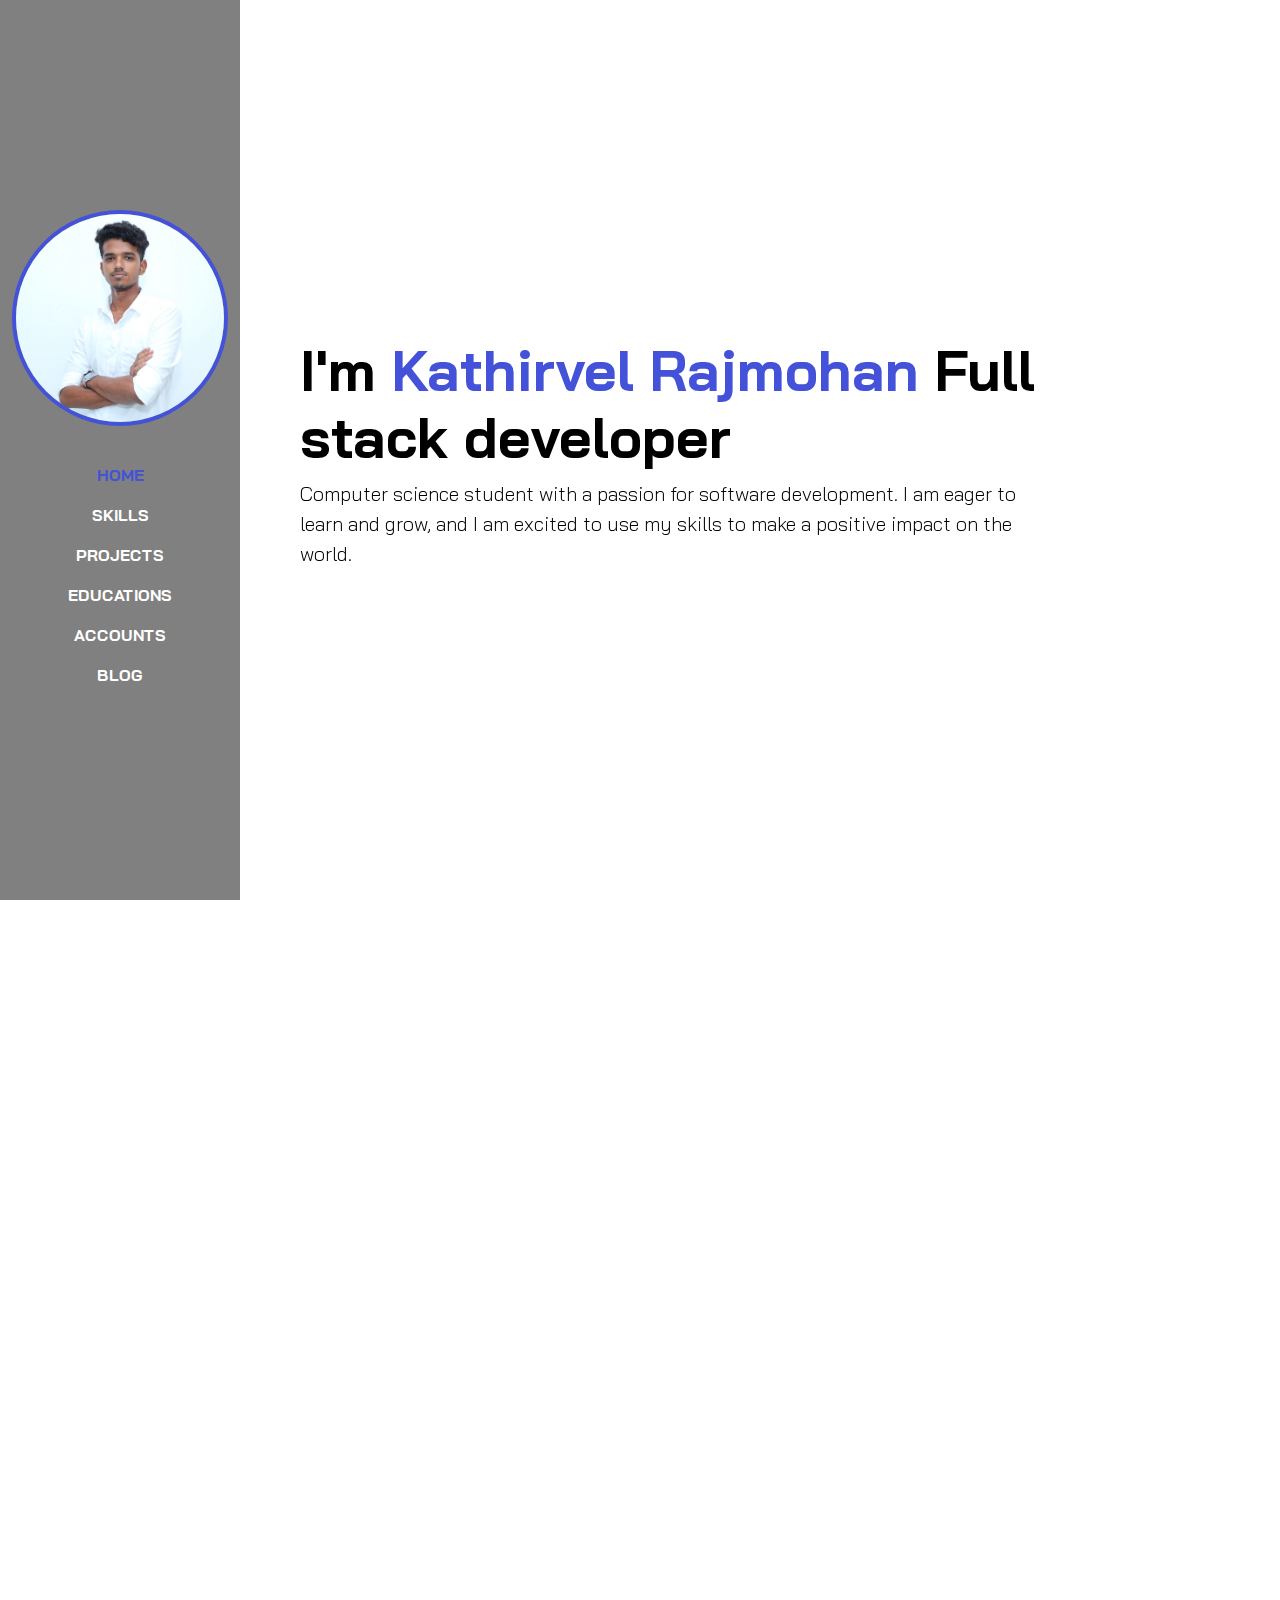
<file: index.html>
<!DOCTYPE html>
<html lang="en">

<head>
    <meta charset="UTF-8">
    <meta http-equiv="X-UA-Compatible" content="IE=edge">
    
    <meta name="viewport" content="width=device-width, initial-scale=1.0">
    <title>Kathirvel</title>
    <link rel="stylesheet" href="./assests/css/bootstrap.min.css">
    <link rel="stylesheet" href="./assests/css/aos.css">
    <link rel="stylesheet" href="./assests/css/line-awesome.min.css">
    <link rel="stylesheet" href="./assests/css/style.css">
</head>

<body data-bs-spy="scroll" data-bs-target=".navbar">
    
    <!--navbar-->
    <nav class="navbar navbar-expand-lg navbar-dark fixed-top">
        <div class="container flex-lg-column">
            <a class="navbar-brand mx-lg-auto mb-lg-4" href="#">
                <span class = "h3 fw-bold d-block d-lg-none">Kathirvel</span>
                <img src="./assests/images/kathir.jpg" class ="d-none d-lg-block rounded-circle " alt="">
            </a>
            <button class="navbar-toggler" type="button" data-bs-toggle="collapse" data-bs-target="#navbarNav"
                aria-controls="navbarNav" aria-expanded="false" aria-label="Toggle navigation">
                <span class="navbar-toggler-icon"></span>
            </button>
            <div class="collapse navbar-collapse" id="navbarNav">
                <ul class="navbar-nav ms-auto flex-lg-column text-lg-center">
                    <li class="nav-item">
                        <a class="nav-link active" aria-current="page" href="#home">Home</a>
                    </li>
                    <li class="nav-item">
                        <a class="nav-link active" aria-current="page" href="#skills">Skills</a>
                    </li>
                    <li class="nav-item">
                        <a class="nav-link active" aria-current="page" href="#projects">Projects</a>
                    </li>
                    <li class="nav-item">
                        <a class="nav-link active" aria-current="page" href="#educations">Educations</a>
                    </li>
                    <li class="nav-item">
                        <a class="nav-link active" aria-current="page" href="#accounts">Accounts</a>
                    </li>
                    <li class="nav-item">
                        <a class="nav-link active" aria-current="page" href="#blog">Blog</a>
                    </li>
                    
                </ul>
            </div>
        </div>
    </nav>
    <!--/navbar-->
    <!--content-->
    

    <div id = "content-wrapper">
    <!--home-->
    <section id = "home" class = "full-height px-lg-5">
        <div class="container">
            <div class="col-lg-2 d-lg-block text-center mb-4">
                <img src="./assests/images/kathir.jpg" class="rounded-circle profile-image">
            </div>
            <div class="row">
                <div class = "col-lg-10" >
                    <h1 class = "display-4 fw-bold cdd" data-aos="fade-up" >I'm <span class = "text-brand">Kathirvel Rajmohan</span> Full stack developer</h1>
                    <p class = "lead cdd" data-aos="fade-up" data-aos-delay="300">Computer science student with a passion for software development. I am eager to learn and grow, and I am excited to use my skills to make a positive impact on the world.</p>
                </div>
                
            </div>
        </div>
        
    </section>    
    
    <!--/home-->
    <!--skills-->
    <section id = "skills" class="full-height px-lg-5">
        <div class="container">
            <div class = "row pg-4">

                <div class="col-lg-8">
                    <h6 class = "text-brand" data-aos="fade-up">Skills</h6>
                    <h4 class = "cdd" data-aos="fade-up" data-aos-delay="100">I have a skills in following fields: </h4>
                </div>
            </div>
            <div class="row gy-4">
                <div class="col-md-4" data-aos="fade-up" data-aos-delay="300">
                    <div class = "skills p-4 bg-base rounded-4 shadow-effect">
                        <div class = "iconbox rounded-3">
                            
                            <i class="lab la-java"></i>
                            
                        </div>
                        <h4 class="mt-4 mb-4">Java</h4>
                        <p>Java is a familiar programming language for me, and I have solved many technical problems using it in many platforms like Hackerank, codechef and Skillrack. I am interested in learning advanced Java programming concepts like JDBC servlets and more.</p>

                    </div>
                </div>
                <div class="col-md-4" data-aos="fade-up" data-aos-delay="500">
                    <div class = "skills p-4 bg-base rounded-4 shadow-effect">
                        <div class = "iconbox rounded-3">
                            <i class="lab la-css3-alt"></i>

                        </div>
                        <h4 class="mt-4 mb-4">Bootstrap</h4>
                        <p>For creating a responsive website, I have been learning Bootstrap, and this webpage has been built using it. Additionally, it's worth noting that Bootstrap is a popular front-end framework that simplifies the process of building responsive and mobile-first websites.</p>

                    </div>
                </div>
                <div class="col-md-4" data-aos="fade-up" data-aos-delay="700">
                    <div class = "skills p-4 bg-base rounded-4 shadow-effect">
                        <div class = "iconbox rounded-3">
                            <i class="lab la-python"></i>
                        </div>
                        <h4 class="mt-4 mb-4">Django</h4>
                        <p>Django is a Python-based framework that is used to create fully responsive websites with the help of its built-in tools. Recently, I created a simple webpage using Django that allows users to view photos and includes login and logout features.</p>

                    </div>
                </div>
            </div>
        </div>
    </section>
    <!--//skills-->
    <!--Projects-->
    <section id = "projects" class = "full-height">
        <div class = "container">
            <div class = "row pb-4">
                <div class="col-lg-8">
                    <h6 class = "text-brand" data-aos="fade-up">Projects</h6>
                    <h4 class="cdd" data-aos="fade-up" data-aos-delay="100">I done Mini projects in</h4>
                </div>
            </div>
            <div class = "row gy-4">
                <div class="col-md-6" data-aos="fade-up" data-aos-delay="300">
                    <div class="card-custom rounded-4 bg-base shadow-effect">
                        <div class = "card-custom-image rounded-4">
                            <img class = "rounded-4" src = "./assests/images/p1.png" alt="">
                        </div>
                        <div class="card-custom-content p-4">
                            <h4>
                                Photo viewing site
                            </h4>
                            <p>
                                I developed this web application by using django.It is my first project in django. This having the features like User Authentication, and upload deleting and viewing of the photo. 
                            </p>

                        </div>
                    </div>
                </div>
                <div class="col-md-6" data-aos="fade-up" data-aos-delay="500">
                    <div class="card-custom rounded-4 bg-base shadow-effect">
                        <div class = "card-custom-image rounded-4">
                            <img class = "rounded-4" src = "./assests/images/p2.png" alt="">
                        </div>
                        <div class="card-custom-content p-4">
                            <h4>
                                Jaime the chatbot
                            </h4>
                            <p>
                                This is a rule based chatbot for our college Enquiry. This AI web application have some pre-build queries. From the queries it answers for the user about college. 
                            </p>

                        </div>
                    </div>
                </div>
            </div>
        </div>
    </section>
    <!--//projects-->
    <!--educations-->
    <section id = "educations" class = "full-height px-lg-5">
        <div class="container">
            <div class="row pb-4">
                <div class = "col-lg-8" data-aos="fade-up">
                    <h6 class = "text-brand" data-aos="fade-up">Educations and Internships</h6>
                    <h1 class = "cdd">My Education and Intenships</h1>
                </div>
                

            </div>
            <div class="row gy-5">
                <div class="col-lg-6">
                    <h3 data-aos="fade-up" data-aos-delay="400" class ="mb-4 cd1">Education</h3>
                    <div class="row gy-4">
                        <div class="col-12" data-aos="fade-up" data-aos-delay="600">
                            <div class="bg-base p-4 rounded-4 shadow-effect" >
                                <h4>BE Computer Science</h4>
                                <p class = "text-brand mb-2">
                                    IFET college of Enginnering,Villupuram (2020-2024)

                                </p>
                                <p class = "mb-0">
                                    While studying in diplomo I got interest in programming languages. So I choose the CSE for Bachelor course.
                                </p>
                            </div>
                        </div>
                        <div class="col-12" data-aos="fade-up" data-aos-delay="600">
                            <div class="bg-base p-4 rounded-4 shadow-effect" >
                                <h4>Diploma in EEE</h4>
                                <p class = "text-brand mb-2">
                                    Seshasayee Institute of Technology (2018-2021)

                                </p>
                                <p class = "mb-0">
                                    After 10th, I joined in Diplomo in EEE and gained the great knowledge about the Electonic appliances and stuff. While studying, I developed my skills in programming language in c++ and HTML and css.
                                </p>
                            </div>
                        </div>

                    </div>
                    
                </div>
                <div class="col-lg-6">
                    <h3 data-aos="fade-up" data-aos-delay="400" class ="mb-4 cd1">Internship</h3>
                    <div class="row gy-4">
                        <div class="col-12" data-aos="fade-up" data-aos-delay="600">
                            <div class="bg-base p-4 rounded-4 shadow-effect" >
                                <h4>Python</h4>
                                <p class = "text-brand mb-2">
                                    Shiash info solutions, Chennai.

                                </p>
                                <p class = "mb-0">
                                    Learned about python and the python frameworks. we mostly learned about how the python is used in companies. 
                                </p>
                            </div>
                        </div>
                        <div class="col-12" data-aos="fade-up" data-aos-delay="600">
                            <div class="bg-base p-4 rounded-4 shadow-effect" >
                                <h4>Web development</h4>
                                <p class = "text-brand mb-2">
                                    NextGen technology pondycherry

                                </p>
                                <p class = "mb-0">
                                    During this internship we learned about the overview of web development and the components used in the web development. 
                                </p>
                            </div>
                        </div>

                    </div>
                    
                </div>
            </div>
        </div>
    </section>

    <!--/educations-->
    <!--accounts-->
    <section id = "accounts" class="full-height px-lg-5">
        <div class="container">
            <div class = "row pg-4">
                <div class="col-lg-8">
                    <h6 class = "text-brand" data-aos="fade-up">Acoounts</h6>
                    <h4 class = "cdd" data-aos="fade-up" data-aos-delay="100">I have a following social media accounts</h4>
                </div>
            </div>
            <div class="row gy-4">
                <div class="col-md-4" data-aos="fade-up" data-aos-delay="300"><a href="https://www.linkedin.com/in/kathirvel-rajmohan-5076461ba/" target="_blank">
                    <div class = "skills p-4 bg-base rounded-4 shadow-effect">
                        <div class = "iconbox rounded-3">
                            <i class="lab la-linkedin"></i>
                        </div>
                        <h4 class="mt-4 mb-4">LinkedIn</h4>

                    </div>
                </a>
                </div>
                <div class="col-md-4" data-aos="fade-up" data-aos-delay="500">
                    <div class = "skills p-4 bg-base rounded-4 shadow-effect"><a href="https://github.com/kathirvelrajmohan" target="_blank">
                        <div class = "iconbox rounded-3">
                            <i class="lab la-github"></i>
                        </div>
                        <h4 class="mt-4 mb-4">Github</h4>

                    
                    </div></a>
                </div>
                <div class="col-md-4" data-aos="fade-up" data-aos-delay="700"><a href="https://instagram.com/kathirvelrajmohan?igshid=YmMyMTA2M2Y=" target="_blank">
                    <div class = "skills p-4 bg-base rounded-4 shadow-effect">
                        <div class = "iconbox rounded-3">
                            <i class="lab la-instagram"></i>
                        </div>
                        <h4 class="mt-4 mb-4">Instagram</h4>

                    </div></a>
                </div>
            </div>
        </div>
    </section>
    <!--/accounts-->
    <!--blog-->
    <section id = "blog" class = "full-height">
        <div class = "container">
            <div class = "row pb-4 ms-4">
                <div class="col-lg-8">
                    <h6 class = "text-brand" data-aos="fade-up">Wordpress</h6>
                    <h4 class="cdd" data-aos="fade-up" data-aos-delay="100">I use Wordpress for blogging. Here is my blogging site.</h4>
                </div>
            </div>
            <div class = "row gy-4  justify-content-center"><a href="https://kathirswanderings.wordpress.com/">
                <div class="col-md-6 " data-aos="fade-up" data-aos-delay="300">
                    <div class="card-custom rounded-4 bg-base shadow-effectr">
                        <div class = "card-custom-image rounded-4 ">
                            <img class = "rounded-4" src = "./assests/images/wordpress.png" target = "_blank">
                        </div>
                        <div class="card-custom-content p-4">
                            <h4>
                                kathirswanderings.wordpress.com
                            </h4>
                            <p>
                                I actively share my experiences and my activities in my blog.
                            </p>

                        </div>
                    </div></a>
                </div>
            </div>
        </div>
    </section>
    <!--/blog-->
    </div>
    <!--//content-->
    <script src="./assests/js/bootstrap.bundle.min.js"></script>
    <script src="./assests/js/aos.js"></script>
    <script src="./assests/js/main.js"></script>
</body>

</html>
</file>
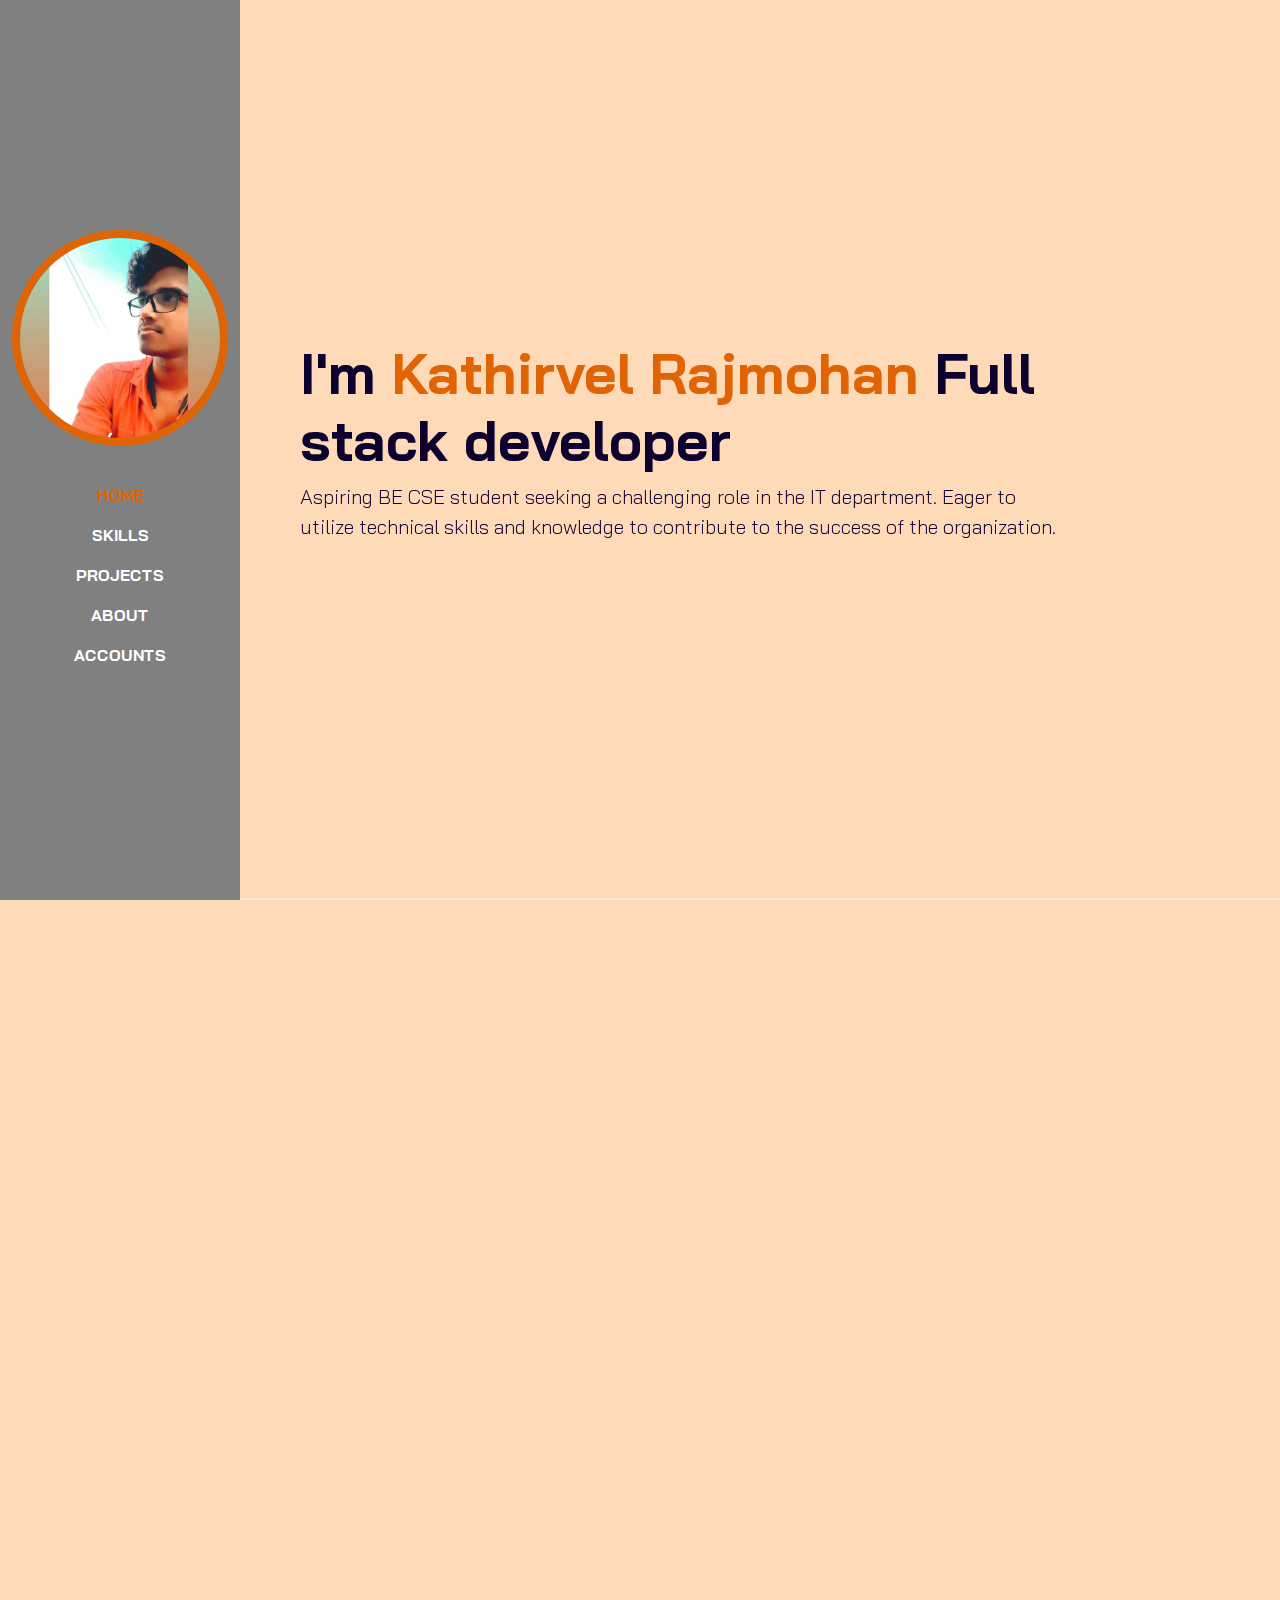
<file: Devfolio/index.html>
<!DOCTYPE html>
<html lang="en">

<head>
    <meta charset="UTF-8">
    <meta http-equiv="X-UA-Compatible" content="IE=edge">
    <meta name="viewport" content="width=device-width, initial-scale=1.0">
    <title>Kathirvel</title>
    <link rel="stylesheet" href="./assests/css/bootstrap.min.css">
    <link rel="stylesheet" href="./assests/css/aos.css">
    <link rel="stylesheet" href="./assests/css/line-awesome.min.css">
    <link rel="stylesheet" href="./assests/css/style.css">
</head>

<body data-bs-spy="scroll" data-bs-target=".navbar">
    
    <!--navbar-->
    <nav class="navbar navbar-expand-lg navbar-dark fixed-top">
        <div class="container flex-lg-column">
            <a class="navbar-brand mx-lg-auto mb-lg-4" href="#">
                <span class = "h3 fw-bold d-block d-lg-none">Kathirvel</span>
                <img src="./assests/images/kathir.jpg" class ="d-none d-lg-block rounded-circle " alt="">
            </a>
            <button class="navbar-toggler" type="button" data-bs-toggle="collapse" data-bs-target="#navbarNav"
                aria-controls="navbarNav" aria-expanded="false" aria-label="Toggle navigation">
                <span class="navbar-toggler-icon"></span>
            </button>
            <div class="collapse navbar-collapse" id="navbarNav">
                <ul class="navbar-nav ms-auto flex-lg-column text-lg-center">
                    <li class="nav-item">
                        <a class="nav-link active" aria-current="page" href="#home">Home</a>
                    </li>
                    <li class="nav-item">
                        <a class="nav-link active" aria-current="page" href="#skills">Skills</a>
                    </li>
                    <li class="nav-item">
                        <a class="nav-link active" aria-current="page" href="#projects">Projects</a>
                    </li>
                    <li class="nav-item">
                        <a class="nav-link active" aria-current="page" href="#about">About</a>
                    </li>
                    <li class="nav-item">
                        <a class="nav-link active" aria-current="page" href="#accounts">Accounts</a>
                    </li>
                    
                </ul>
            </div>
        </div>
    </nav>
    <!--/navbar-->
    <!--content-->

    <div id = "content-wrapper">
    <!--home-->
    <section id = "home" class = "full-height px-lg-5">
        <div class="container">
            <div class="row">
                <div class = "col-lg-10" >
                    <h1 class = "display-4 fw-bold cdd" data-aos="fade-up" >I'm <span class = "text-brand">Kathirvel Rajmohan</span> Full stack developer</h1>
                    <p class = "lead cdd" data-aos="fade-up" data-aos-delay="300">Aspiring BE CSE student seeking a challenging role in the IT department. Eager to utilize technical skills and knowledge to contribute to the success of the organization.</p>
                </div>
            </div>
        </div>
        
    </section>    
    
    <!--/home-->
    <!--skills-->
    <section id = "skills" class="full-height px-lg-5">
        <div class="container">
            <div class = "row pg-4">

                <div class="col-lg-8">
                    <h6 class = "text-brand" data-aos="fade-up">Skills</h6>
                    <h4 class = "cdd" data-aos="fade-up" data-aos-delay="100">I have a skills in following fields: </h4>
                </div>
            </div>
            <div class="row gy-4">
                <div class="col-md-4" data-aos="fade-up" data-aos-delay="300">
                    <div class = "skills p-4 bg-base rounded-4 shadow-effect">
                        <div class = "iconbox rounded-3">
                            
                            <i class="lab la-java"></i>
                            
                        </div>
                        <h4 class="mt-4 mb-4">Java</h4>
                        <p>Java is a familiar programming language for me, and I have solved many technical problems using it in many platforms like Hackerank, codechef and Skillrack. I am interested in learning advanced Java programming concepts like JDBC servlets and more.</p>

                    </div>
                </div>
                <div class="col-md-4" data-aos="fade-up" data-aos-delay="500">
                    <div class = "skills p-4 bg-base rounded-4 shadow-effect">
                        <div class = "iconbox rounded-3">
                            <i class="lab la-css3-alt"></i>

                        </div>
                        <h4 class="mt-4 mb-4">Bootstrap</h4>
                        <p>For creating a responsive website, I have been learning Bootstrap, and this webpage has been built using it. Additionally, it's worth noting that Bootstrap is a popular front-end framework that simplifies the process of building responsive and mobile-first websites.</p>

                    </div>
                </div>
                <div class="col-md-4" data-aos="fade-up" data-aos-delay="700">
                    <div class = "skills p-4 bg-base rounded-4 shadow-effect">
                        <div class = "iconbox rounded-3">
                            <i class="lab la-python"></i>
                        </div>
                        <h4 class="mt-4 mb-4">Django</h4>
                        <p>Django is a Python-based framework that is used to create fully responsive websites with the help of its built-in tools. Recently, I created a simple webpage using Django that allows users to view photos and includes login and logout features.</p>

                    </div>
                </div>
            </div>
        </div>
    </section>
    <!--//skills-->
    <!--Projects-->
    <section id = "projects" class = "full-height">
        <div class = "container">
            <div class = "row pb-4">
                <div class="col-lg-8">
                    <h6 class = "text-brand" data-aos="fade-up">Projects</h6>
                    <h4 class="cdd" data-aos="fade-up" data-aos-delay="100">I done Mini projects in</h4>
                </div>
            </div>
            <div class = "row gy-4">
                <div class="col-md-6" data-aos="fade-up" data-aos-delay="300">
                    <div class="card-custom rounded-4 bg-base shadow-effect">
                        <div class = "card-custom-image rounded-4">
                            <img class = "rounded-4" src = "./assests/images/p1.png" alt="">
                        </div>
                        <div class="card-custom-content p-4">
                            <h4>
                                Photo viewing site
                            </h4>
                            <p>
                                I developed this web application by using django.It is my first project in django. This having the features like User Authentication, and upload deleting and viewing of the photo. 
                            </p>

                        </div>
                    </div>
                </div>
                <div class="col-md-6" data-aos="fade-up" data-aos-delay="500">
                    <div class="card-custom rounded-4 bg-base shadow-effect">
                        <div class = "card-custom-image rounded-4">
                            <img class = "rounded-4" src = "./assests/images/p2.png" alt="">
                        </div>
                        <div class="card-custom-content p-4">
                            <h4>
                                Jaime the chatbot
                            </h4>
                            <p>
                                This is a rule based chatbot for our college Enquiry. This AI web application have some pre-build queries. From the queries it answers for the user about college. 
                            </p>

                        </div>
                    </div>
                </div>
            </div>
        </div>
    </section>
    <!--//projects-->
    <!--about-->
    <section id = "about" class = "full-height px-lg-5">
        <div class="container">
            <div class="row pb-4">
                <div class = "col-lg-8" data-aos="fade-up">
                    <h6 class = "text-brand" data-aos="fade-up">About</h6>
                    <h1 class = "cdd">My Education and Intenships</h1>
                </div>
                

            </div>
            <div class="row gy-5">
                <div class="col-lg-6">
                    <h3 data-aos="fade-up" data-aos-delay="400" class ="mb-4 cd1">Education</h3>
                    <div class="row gy-4">
                        <div class="col-12" data-aos="fade-up" data-aos-delay="600">
                            <div class="bg-base p-4 rounded-4 shadow-effect" >
                                <h4>BE Computer Science</h4>
                                <p class = "text-brand mb-2">
                                    IFET college of Enginnering,Villupuram (2020-2024)

                                </p>
                                <p class = "mb-0">
                                    While studying in diplomo I got interest in programming languages. So I choose the CSE for Bachelor course.
                                </p>
                            </div>
                        </div>
                        <div class="col-12" data-aos="fade-up" data-aos-delay="600">
                            <div class="bg-base p-4 rounded-4 shadow-effect" >
                                <h4>Diploma in EEE</h4>
                                <p class = "text-brand mb-2">
                                    Seshasayee Institute of Technology (2018-2021)

                                </p>
                                <p class = "mb-0">
                                    After 10th, I joined in Diplomo in EEE and gained the great knowledge about the Electonic appliances and stuff. While studying, I developed my skills in programming language in c++ and HTML and css.
                                </p>
                            </div>
                        </div>

                    </div>
                    
                </div>
                <div class="col-lg-6">
                    <h3 data-aos="fade-up" data-aos-delay="400" class ="mb-4 cd1">Internship</h3>
                    <div class="row gy-4">
                        <div class="col-12" data-aos="fade-up" data-aos-delay="600">
                            <div class="bg-base p-4 rounded-4 shadow-effect" >
                                <h4>Python</h4>
                                <p class = "text-brand mb-2">
                                    Shiash info solutions, Chennai.

                                </p>
                                <p class = "mb-0">
                                    Learned about python and the python frameworks. we mostly learned about how the python is used in companies. 
                                </p>
                            </div>
                        </div>
                        <div class="col-12" data-aos="fade-up" data-aos-delay="600">
                            <div class="bg-base p-4 rounded-4 shadow-effect" >
                                <h4>Web development</h4>
                                <p class = "text-brand mb-2">
                                    NextGen technology pondycherry

                                </p>
                                <p class = "mb-0">
                                    During this internship we learned about the overview of web development and the components used in the web development. 
                                </p>
                            </div>
                        </div>

                    </div>
                    
                </div>
            </div>
        </div>
    </section>

    <!--/about-->
    <!--accounts-->
    <section id = "accounts" class="full-height px-lg-5">
        <div class="container">
            <div class = "row pg-4">
                <div class="col-lg-8">
                    <h6 class = "text-brand" data-aos="fade-up">Acoounts</h6>
                    <h4 class = "cdd" data-aos="fade-up" data-aos-delay="100">I have a following social media accounts</h4>
                </div>
            </div>
            <div class="row gy-4">
                <div class="col-md-4" data-aos="fade-up" data-aos-delay="300"><a href="https://www.linkedin.com/in/kathirvel-rajmohan-5076461ba/" target="_blank">
                    <div class = "skills p-4 bg-base rounded-4 shadow-effect">
                        <div class = "iconbox rounded-3">
                            <i class="lab la-linkedin"></i>
                        </div>
                        <h4 class="mt-4 mb-4">LinkedIn</h4>

                    </div>
                </a>
                </div>
                <div class="col-md-4" data-aos="fade-up" data-aos-delay="500">
                    <div class = "skills p-4 bg-base rounded-4 shadow-effect"><a href="https://github.com/kathirvelrajmohan" target="_blank">
                        <div class = "iconbox rounded-3">
                            <i class="lab la-github"></i>
                        </div>
                        <h4 class="mt-4 mb-4">Github</h4>

                    
                    </div></a>
                </div>
                <div class="col-md-4" data-aos="fade-up" data-aos-delay="700"><a href="https://instagram.com/kathirvelrajmohan?igshid=YmMyMTA2M2Y=" target="_blank">
                    <div class = "skills p-4 bg-base rounded-4 shadow-effect">
                        <div class = "iconbox rounded-3">
                            <i class="lab la-instagram"></i>
                        </div>
                        <h4 class="mt-4 mb-4">Instagram</h4>

                    </div></a>
                </div>
            </div>
        </div>
    </section>
    <!--/accounts-->
    </div>
    <!--//content-->
    <script src="./assests/js/bootstrap.bundle.min.js"></script>
    <script src="./assests/js/aos.js"></script>
    <script src="./assests/js/main.js"></script>
</body>

</html>
</file>
<file: assests/css/style.css>
@import url('https://fonts.googleapis.com/css2?family=Bai+Jamjuree:wght@400;500;600;700&display=swap');
:root{
    --color-body: white;
    --color-heading: white;
    --color-base: black;
    --color-base2: white;
    --color-brand: #4352d9;
    --color-brand2: white;
    --sidbar-width: 240px;
    --font-base: "Bai Jamjuree";
}


body{
    background-color: var(--color-base2);
    color: var(--color-body);
    font-family: var(--font-base);
}
h1,h2,h3,h4,h5,h6{
    color: var(--color-body);
    font-weight: 700;
}

a{
    text-decoration: none;
    color: var(--color-body);
    transition: all 0.4s ease;
}

a:hover{
    color:var(--color-brand)
}
img {
    width: 100%;
}

.shadow-effect{
    transition: all 0.5s;
}
.shadow-effect:hover{
    box-shadow: -6px 6px 0 0 var(--color-brand);
}
.iconbox{
    width: 60px;
    height: 60px;
    display: flex;
    align-items: center;
    justify-content: center;
    font-size: 32px;
    background-color: var(--color-brand);
    color: var(--color-base);
}

.bg-base{
    background-color: var(--color-base);
}
.text-brand{
    color: var(--color-brand);
}

.full-height{
    min-height: 100vh;
    height: 100%;
    display: flex;
    flex-direction: column;
    justify-content: center;
    padding-top: 80px;
    padding-bottom: 80px;
    border-bottom: 2px solid rgba(255, 255, 255, 0.5);
}
/*navbar*/
.navbar{
    background-color: var(--color-base);
}
.navbar .nav-link{
    font-weight: 700;
    text-transform: uppercase;
    color: white;

}
.navbar .nav-link:hover{
    color: var(--color-brand);
}
.navbar .nav-link.active{
    color: var(--color-brand);
}
@media (min-width : 992px){
    .profile-image{
        display: none;
    }

    .navbar {
        min-height: 100vh;
        width: var(--sidbar-width);
        background: grey;
        background-size: cover;
        background-position: center;
    }
    .navbar-brand img{
        border: 4px solid var(--color-brand);

    }
    /*content wrapper*/
    #content-wrapper{
        padding-left: var(--sidbar-width);
    }
}

.profile-image{
    height: 200px;
    width: 200px;
}

/*custom card*/
.card-custom .card-custom-image{
    overflow: hidden;
}
.card-custom .card-custom-image img{
    transition: all 0.4s ease;
}

.card-custom:hover .card-custom-image img{
    transform: scale(1.1);
}
.cdd{
    color: var(--color-base);
}
.cd1{
    color: var(--color-brand);
}
</file>
<file: Devfolio/assests/css/style.css>
@import url('https://fonts.googleapis.com/css2?family=Bai+Jamjuree:wght@400;500;600;700&display=swap');
:root{
    --color-body: white;
    --color-heading: white;
    --color-base: #0c002e;
    --color-base2: peachpuff;
    --color-brand: #e06404;
    --color-brand2: white;
    --sidbar-width: 240px;
    --font-base: "Bai Jamjuree";
}


body{
    background-color: var(--color-base2);
    color: var(--color-body);
    font-family: var(--font-base);
}
h1,h2,h3,h4,h5,h6{
    color: var(--color-body);
    font-weight: 700;
}

a{
    text-decoration: none;
    color: var(--color-body);
    transition: all 0.4s ease;
}

a:hover{
    color:var(--color-brand)
}
img {
    width: 100%;
}

.shadow-effect{
    transition: all 0.5s;
}
.shadow-effect:hover{
    box-shadow: -6px 6px 0 0 var(--color-brand);
}
.iconbox{
    width: 60px;
    height: 60px;
    display: flex;
    align-items: center;
    justify-content: center;
    font-size: 32px;
    background-color: var(--color-brand);
    color: var(--color-base);
}

.bg-base{
    background-color: var(--color-base);
}
.text-brand{
    color: var(--color-brand);
}

.full-height{
    min-height: 100vh;
    height: 100%;
    display: flex;
    flex-direction: column;
    justify-content: center;
    padding-top: 80px;
    padding-bottom: 80px;
    border-bottom: 2px solid rgba(255, 255, 255, 0.5);
}
/*navbar*/
.navbar{
    background-color: var(--color-base);
}
.navbar .nav-link{
    font-weight: 700;
    text-transform: uppercase;
    color: white;

}
.navbar .nav-link:hover{
    color: var(--color-brand);
}
.navbar .nav-link.active{
    color: var(--color-brand);
}
@media (min-width : 992px){
    .navbar {
        min-height: 100vh;
        width: var(--sidbar-width);
        background: grey;
        background-size: cover;
        background-position: center;
    }
    .navbar-brand img{
        border: 8px solid var(--color-brand);

    }
    /*content wrapper*/
    #content-wrapper{
        padding-left: var(--sidbar-width);
    }
}

/*custom card*/
.card-custom .card-custom-image{
    overflow: hidden;
}
.card-custom .card-custom-image img{
    transition: all 0.4s ease;
}

.card-custom:hover .card-custom-image img{
    transform: scale(1.1);
}
.cdd{
    color: var(--color-base);
}
.cd1{
    color: var(--color-brand);
}
</file>
<file: assests/css/line-awesome.min.css>
.la,.lab,.lad,.lal,.lar,.las{-moz-osx-font-smoothing:grayscale;-webkit-font-smoothing:antialiased;display:inline-block;font-style:normal;font-variant:normal;text-rendering:auto;line-height:1}.la-lg{font-size:1.33333em;line-height:.75em;vertical-align:-.0667em}.la-xs{font-size:.75em}.la-sm{font-size:.875em}.la-1x{font-size:1em}.la-2x{font-size:2em}.la-3x{font-size:3em}.la-4x{font-size:4em}.la-5x{font-size:5em}.la-6x{font-size:6em}.la-7x{font-size:7em}.la-8x{font-size:8em}.la-9x{font-size:9em}.la-10x{font-size:10em}.la-fw{text-align:center;width:1.25em}.la-ul{list-style-type:none;margin-left:2.5em;padding-left:0}.la-ul>li{position:relative}.la-li{left:-2em;position:absolute;text-align:center;width:2em;line-height:inherit}.la-border{border:solid .08em #eee;border-radius:.1em;padding:.2em .25em .15em}.la-pull-left{float:left}.la-pull-right{float:right}.la.la-pull-left,.lab.la-pull-left,.lal.la-pull-left,.lar.la-pull-left,.las.la-pull-left{margin-right:.3em}.la.la-pull-right,.lab.la-pull-right,.lal.la-pull-right,.lar.la-pull-right,.las.la-pull-right{margin-left:.3em}.la-spin{-webkit-animation:la-spin 2s infinite linear;animation:la-spin 2s infinite linear}.la-pulse{-webkit-animation:la-spin 1s infinite steps(8);animation:la-spin 1s infinite steps(8)}@-webkit-keyframes la-spin{0%{-webkit-transform:rotate(0);transform:rotate(0)}100%{-webkit-transform:rotate(360deg);transform:rotate(360deg)}}@keyframes la-spin{0%{-webkit-transform:rotate(0);transform:rotate(0)}100%{-webkit-transform:rotate(360deg);transform:rotate(360deg)}}.la-rotate-90{-webkit-transform:rotate(90deg);transform:rotate(90deg)}.la-rotate-180{-webkit-transform:rotate(180deg);transform:rotate(180deg)}.la-rotate-270{-webkit-transform:rotate(270deg);transform:rotate(270deg)}.la-flip-horizontal{-webkit-transform:scale(-1,1);transform:scale(-1,1)}.la-flip-vertical{-webkit-transform:scale(1,-1);transform:scale(1,-1)}.la-flip-both,.la-flip-horizontal.la-flip-vertical{-webkit-transform:scale(-1,-1);transform:scale(-1,-1)}:root .la-flip-both,:root .la-flip-horizontal,:root .la-flip-vertical,:root .la-rotate-180,:root .la-rotate-270,:root .la-rotate-90{-webkit-filter:none;filter:none}.la-stack{display:inline-block;height:2em;line-height:2em;position:relative;vertical-align:middle;width:2.5em}.la-stack-1x,.la-stack-2x{left:0;position:absolute;text-align:center;width:100%}.la-stack-1x{line-height:inherit}.la-stack-2x{font-size:2em}.la-inverse{color:#fff}.la-500px:before{content:"\f26e"}.la-accessible-icon:before{content:"\f368"}.la-accusoft:before{content:"\f369"}.la-acquisitions-incorporated:before{content:"\f6af"}.la-ad:before{content:"\f641"}.la-address-book:before{content:"\f2b9"}.la-address-card:before{content:"\f2bb"}.la-adjust:before{content:"\f042"}.la-adn:before{content:"\f170"}.la-adobe:before{content:"\f778"}.la-adversal:before{content:"\f36a"}.la-affiliatetheme:before{content:"\f36b"}.la-air-freshener:before{content:"\f5d0"}.la-airbnb:before{content:"\f834"}.la-algolia:before{content:"\f36c"}.la-align-center:before{content:"\f037"}.la-align-justify:before{content:"\f039"}.la-align-left:before{content:"\f036"}.la-align-right:before{content:"\f038"}.la-alipay:before{content:"\f642"}.la-allergies:before{content:"\f461"}.la-amazon:before{content:"\f270"}.la-amazon-pay:before{content:"\f42c"}.la-ambulance:before{content:"\f0f9"}.la-american-sign-language-interpreting:before{content:"\f2a3"}.la-amilia:before{content:"\f36d"}.la-anchor:before{content:"\f13d"}.la-android:before{content:"\f17b"}.la-angellist:before{content:"\f209"}.la-angle-double-down:before{content:"\f103"}.la-angle-double-left:before{content:"\f100"}.la-angle-double-right:before{content:"\f101"}.la-angle-double-up:before{content:"\f102"}.la-angle-down:before{content:"\f107"}.la-angle-left:before{content:"\f104"}.la-angle-right:before{content:"\f105"}.la-angle-up:before{content:"\f106"}.la-angry:before{content:"\f556"}.la-angrycreative:before{content:"\f36e"}.la-angular:before{content:"\f420"}.la-ankh:before{content:"\f644"}.la-app-store:before{content:"\f36f"}.la-app-store-ios:before{content:"\f370"}.la-apper:before{content:"\f371"}.la-apple:before{content:"\f179"}.la-apple-alt:before{content:"\f5d1"}.la-apple-pay:before{content:"\f415"}.la-archive:before{content:"\f187"}.la-archway:before{content:"\f557"}.la-arrow-alt-circle-down:before{content:"\f358"}.la-arrow-alt-circle-left:before{content:"\f359"}.la-arrow-alt-circle-right:before{content:"\f35a"}.la-arrow-alt-circle-up:before{content:"\f35b"}.la-arrow-circle-down:before{content:"\f0ab"}.la-arrow-circle-left:before{content:"\f0a8"}.la-arrow-circle-right:before{content:"\f0a9"}.la-arrow-circle-up:before{content:"\f0aa"}.la-arrow-down:before{content:"\f063"}.la-arrow-left:before{content:"\f060"}.la-arrow-right:before{content:"\f061"}.la-arrow-up:before{content:"\f062"}.la-arrows-alt:before{content:"\f0b2"}.la-arrows-alt-h:before{content:"\f337"}.la-arrows-alt-v:before{content:"\f338"}.la-artstation:before{content:"\f77a"}.la-assistive-listening-systems:before{content:"\f2a2"}.la-asterisk:before{content:"\f069"}.la-asymmetrik:before{content:"\f372"}.la-at:before{content:"\f1fa"}.la-atlas:before{content:"\f558"}.la-atlassian:before{content:"\f77b"}.la-atom:before{content:"\f5d2"}.la-audible:before{content:"\f373"}.la-audio-description:before{content:"\f29e"}.la-autoprefixer:before{content:"\f41c"}.la-avianex:before{content:"\f374"}.la-aviato:before{content:"\f421"}.la-award:before{content:"\f559"}.la-aws:before{content:"\f375"}.la-baby:before{content:"\f77c"}.la-baby-carriage:before{content:"\f77d"}.la-backspace:before{content:"\f55a"}.la-backward:before{content:"\f04a"}.la-bacon:before{content:"\f7e5"}.la-balance-scale:before{content:"\f24e"}.la-balance-scale-left:before{content:"\f515"}.la-balance-scale-right:before{content:"\f516"}.la-ban:before{content:"\f05e"}.la-band-aid:before{content:"\f462"}.la-bandcamp:before{content:"\f2d5"}.la-barcode:before{content:"\f02a"}.la-bars:before{content:"\f0c9"}.la-baseball-ball:before{content:"\f433"}.la-basketball-ball:before{content:"\f434"}.la-bath:before{content:"\f2cd"}.la-battery-empty:before{content:"\f244"}.la-battery-full:before{content:"\f240"}.la-battery-half:before{content:"\f242"}.la-battery-quarter:before{content:"\f243"}.la-battery-three-quarters:before{content:"\f241"}.la-battle-net:before{content:"\f835"}.la-bed:before{content:"\f236"}.la-beer:before{content:"\f0fc"}.la-behance:before{content:"\f1b4"}.la-behance-square:before{content:"\f1b5"}.la-bell:before{content:"\f0f3"}.la-bell-slash:before{content:"\f1f6"}.la-bezier-curve:before{content:"\f55b"}.la-bible:before{content:"\f647"}.la-bicycle:before{content:"\f206"}.la-biking:before{content:"\f84a"}.la-bimobject:before{content:"\f378"}.la-binoculars:before{content:"\f1e5"}.la-biohazard:before{content:"\f780"}.la-birthday-cake:before{content:"\f1fd"}.la-bitbucket:before{content:"\f171"}.la-bitcoin:before{content:"\f379"}.la-bity:before{content:"\f37a"}.la-black-tie:before{content:"\f27e"}.la-blackberry:before{content:"\f37b"}.la-blender:before{content:"\f517"}.la-blender-phone:before{content:"\f6b6"}.la-blind:before{content:"\f29d"}.la-blog:before{content:"\f781"}.la-blogger:before{content:"\f37c"}.la-blogger-b:before{content:"\f37d"}.la-bluetooth:before{content:"\f293"}.la-bluetooth-b:before{content:"\f294"}.la-bold:before{content:"\f032"}.la-bolt:before{content:"\f0e7"}.la-bomb:before{content:"\f1e2"}.la-bone:before{content:"\f5d7"}.la-bong:before{content:"\f55c"}.la-book:before{content:"\f02d"}.la-book-dead:before{content:"\f6b7"}.la-book-medical:before{content:"\f7e6"}.la-book-open:before{content:"\f518"}.la-book-reader:before{content:"\f5da"}.la-bookmark:before{content:"\f02e"}.la-bootstrap:before{content:"\f836"}.la-border-all:before{content:"\f84c"}.la-border-none:before{content:"\f850"}.la-border-style:before{content:"\f853"}.la-bowling-ball:before{content:"\f436"}.la-box:before{content:"\f466"}.la-box-open:before{content:"\f49e"}.la-boxes:before{content:"\f468"}.la-braille:before{content:"\f2a1"}.la-brain:before{content:"\f5dc"}.la-bread-slice:before{content:"\f7ec"}.la-briefcase:before{content:"\f0b1"}.la-briefcase-medical:before{content:"\f469"}.la-broadcast-tower:before{content:"\f519"}.la-broom:before{content:"\f51a"}.la-brush:before{content:"\f55d"}.la-btc:before{content:"\f15a"}.la-buffer:before{content:"\f837"}.la-bug:before{content:"\f188"}.la-building:before{content:"\f1ad"}.la-bullhorn:before{content:"\f0a1"}.la-bullseye:before{content:"\f140"}.la-burn:before{content:"\f46a"}.la-buromobelexperte:before{content:"\f37f"}.la-bus:before{content:"\f207"}.la-bus-alt:before{content:"\f55e"}.la-business-time:before{content:"\f64a"}.la-buy-n-large:before{content:"\f8a6"}.la-buysellads:before{content:"\f20d"}.la-calculator:before{content:"\f1ec"}.la-calendar:before{content:"\f133"}.la-calendar-alt:before{content:"\f073"}.la-calendar-check:before{content:"\f274"}.la-calendar-day:before{content:"\f783"}.la-calendar-minus:before{content:"\f272"}.la-calendar-plus:before{content:"\f271"}.la-calendar-times:before{content:"\f273"}.la-calendar-week:before{content:"\f784"}.la-camera:before{content:"\f030"}.la-camera-retro:before{content:"\f083"}.la-campground:before{content:"\f6bb"}.la-canadian-maple-leaf:before{content:"\f785"}.la-candy-cane:before{content:"\f786"}.la-cannabis:before{content:"\f55f"}.la-capsules:before{content:"\f46b"}.la-car:before{content:"\f1b9"}.la-car-alt:before{content:"\f5de"}.la-car-battery:before{content:"\f5df"}.la-car-crash:before{content:"\f5e1"}.la-car-side:before{content:"\f5e4"}.la-caret-down:before{content:"\f0d7"}.la-caret-left:before{content:"\f0d9"}.la-caret-right:before{content:"\f0da"}.la-caret-square-down:before{content:"\f150"}.la-caret-square-left:before{content:"\f191"}.la-caret-square-right:before{content:"\f152"}.la-caret-square-up:before{content:"\f151"}.la-caret-up:before{content:"\f0d8"}.la-carrot:before{content:"\f787"}.la-cart-arrow-down:before{content:"\f218"}.la-cart-plus:before{content:"\f217"}.la-cash-register:before{content:"\f788"}.la-cat:before{content:"\f6be"}.la-cc-amazon-pay:before{content:"\f42d"}.la-cc-amex:before{content:"\f1f3"}.la-cc-apple-pay:before{content:"\f416"}.la-cc-diners-club:before{content:"\f24c"}.la-cc-discover:before{content:"\f1f2"}.la-cc-jcb:before{content:"\f24b"}.la-cc-mastercard:before{content:"\f1f1"}.la-cc-paypal:before{content:"\f1f4"}.la-cc-stripe:before{content:"\f1f5"}.la-cc-visa:before{content:"\f1f0"}.la-centercode:before{content:"\f380"}.la-centos:before{content:"\f789"}.la-certificate:before{content:"\f0a3"}.la-chair:before{content:"\f6c0"}.la-chalkboard:before{content:"\f51b"}.la-chalkboard-teacher:before{content:"\f51c"}.la-charging-station:before{content:"\f5e7"}.la-chart-area:before{content:"\f1fe"}.la-chart-bar:before{content:"\f080"}.la-chart-line:before{content:"\f201"}.la-chart-pie:before{content:"\f200"}.la-check:before{content:"\f00c"}.la-check-circle:before{content:"\f058"}.la-check-double:before{content:"\f560"}.la-check-square:before{content:"\f14a"}.la-cheese:before{content:"\f7ef"}.la-chess:before{content:"\f439"}.la-chess-bishop:before{content:"\f43a"}.la-chess-board:before{content:"\f43c"}.la-chess-king:before{content:"\f43f"}.la-chess-knight:before{content:"\f441"}.la-chess-pawn:before{content:"\f443"}.la-chess-queen:before{content:"\f445"}.la-chess-rook:before{content:"\f447"}.la-chevron-circle-down:before{content:"\f13a"}.la-chevron-circle-left:before{content:"\f137"}.la-chevron-circle-right:before{content:"\f138"}.la-chevron-circle-up:before{content:"\f139"}.la-chevron-down:before{content:"\f078"}.la-chevron-left:before{content:"\f053"}.la-chevron-right:before{content:"\f054"}.la-chevron-up:before{content:"\f077"}.la-child:before{content:"\f1ae"}.la-chrome:before{content:"\f268"}.la-chromecast:before{content:"\f838"}.la-church:before{content:"\f51d"}.la-circle:before{content:"\f111"}.la-circle-notch:before{content:"\f1ce"}.la-city:before{content:"\f64f"}.la-clinic-medical:before{content:"\f7f2"}.la-clipboard:before{content:"\f328"}.la-clipboard-check:before{content:"\f46c"}.la-clipboard-list:before{content:"\f46d"}.la-clock:before{content:"\f017"}.la-clone:before{content:"\f24d"}.la-closed-captioning:before{content:"\f20a"}.la-cloud:before{content:"\f0c2"}.la-cloud-download-alt:before{content:"\f381"}.la-cloud-meatball:before{content:"\f73b"}.la-cloud-moon:before{content:"\f6c3"}.la-cloud-moon-rain:before{content:"\f73c"}.la-cloud-rain:before{content:"\f73d"}.la-cloud-showers-heavy:before{content:"\f740"}.la-cloud-sun:before{content:"\f6c4"}.la-cloud-sun-rain:before{content:"\f743"}.la-cloud-upload-alt:before{content:"\f382"}.la-cloudscale:before{content:"\f383"}.la-cloudsmith:before{content:"\f384"}.la-cloudversify:before{content:"\f385"}.la-cocktail:before{content:"\f561"}.la-code:before{content:"\f121"}.la-code-branch:before{content:"\f126"}.la-codepen:before{content:"\f1cb"}.la-codiepie:before{content:"\f284"}.la-coffee:before{content:"\f0f4"}.la-cog:before{content:"\f013"}.la-cogs:before{content:"\f085"}.la-coins:before{content:"\f51e"}.la-columns:before{content:"\f0db"}.la-comment:before{content:"\f075"}.la-comment-alt:before{content:"\f27a"}.la-comment-dollar:before{content:"\f651"}.la-comment-dots:before{content:"\f4ad"}.la-comment-medical:before{content:"\f7f5"}.la-comment-slash:before{content:"\f4b3"}.la-comments:before{content:"\f086"}.la-comments-dollar:before{content:"\f653"}.la-compact-disc:before{content:"\f51f"}.la-compass:before{content:"\f14e"}.la-compress:before{content:"\f066"}.la-compress-arrows-alt:before{content:"\f78c"}.la-concierge-bell:before{content:"\f562"}.la-confluence:before{content:"\f78d"}.la-connectdevelop:before{content:"\f20e"}.la-contao:before{content:"\f26d"}.la-cookie:before{content:"\f563"}.la-cookie-bite:before{content:"\f564"}.la-copy:before{content:"\f0c5"}.la-copyright:before{content:"\f1f9"}.la-cotton-bureau:before{content:"\f89e"}.la-couch:before{content:"\f4b8"}.la-cpanel:before{content:"\f388"}.la-creative-commons:before{content:"\f25e"}.la-creative-commons-by:before{content:"\f4e7"}.la-creative-commons-nc:before{content:"\f4e8"}.la-creative-commons-nc-eu:before{content:"\f4e9"}.la-creative-commons-nc-jp:before{content:"\f4ea"}.la-creative-commons-nd:before{content:"\f4eb"}.la-creative-commons-pd:before{content:"\f4ec"}.la-creative-commons-pd-alt:before{content:"\f4ed"}.la-creative-commons-remix:before{content:"\f4ee"}.la-creative-commons-sa:before{content:"\f4ef"}.la-creative-commons-sampling:before{content:"\f4f0"}.la-creative-commons-sampling-plus:before{content:"\f4f1"}.la-creative-commons-share:before{content:"\f4f2"}.la-creative-commons-zero:before{content:"\f4f3"}.la-credit-card:before{content:"\f09d"}.la-critical-role:before{content:"\f6c9"}.la-crop:before{content:"\f125"}.la-crop-alt:before{content:"\f565"}.la-cross:before{content:"\f654"}.la-crosshairs:before{content:"\f05b"}.la-crow:before{content:"\f520"}.la-crown:before{content:"\f521"}.la-crutch:before{content:"\f7f7"}.la-css3:before{content:"\f13c"}.la-css3-alt:before{content:"\f38b"}.la-cube:before{content:"\f1b2"}.la-cubes:before{content:"\f1b3"}.la-cut:before{content:"\f0c4"}.la-cuttlefish:before{content:"\f38c"}.la-d-and-d:before{content:"\f38d"}.la-d-and-d-beyond:before{content:"\f6ca"}.la-dashcube:before{content:"\f210"}.la-database:before{content:"\f1c0"}.la-deaf:before{content:"\f2a4"}.la-delicious:before{content:"\f1a5"}.la-democrat:before{content:"\f747"}.la-deploydog:before{content:"\f38e"}.la-deskpro:before{content:"\f38f"}.la-desktop:before{content:"\f108"}.la-dev:before{content:"\f6cc"}.la-deviantart:before{content:"\f1bd"}.la-dharmachakra:before{content:"\f655"}.la-dhl:before{content:"\f790"}.la-diagnoses:before{content:"\f470"}.la-diaspora:before{content:"\f791"}.la-dice:before{content:"\f522"}.la-dice-d20:before{content:"\f6cf"}.la-dice-d6:before{content:"\f6d1"}.la-dice-five:before{content:"\f523"}.la-dice-four:before{content:"\f524"}.la-dice-one:before{content:"\f525"}.la-dice-six:before{content:"\f526"}.la-dice-three:before{content:"\f527"}.la-dice-two:before{content:"\f528"}.la-digg:before{content:"\f1a6"}.la-digital-ocean:before{content:"\f391"}.la-digital-tachograph:before{content:"\f566"}.la-directions:before{content:"\f5eb"}.la-discord:before{content:"\f392"}.la-discourse:before{content:"\f393"}.la-divide:before{content:"\f529"}.la-dizzy:before{content:"\f567"}.la-dna:before{content:"\f471"}.la-dochub:before{content:"\f394"}.la-docker:before{content:"\f395"}.la-dog:before{content:"\f6d3"}.la-dollar-sign:before{content:"\f155"}.la-dolly:before{content:"\f472"}.la-dolly-flatbed:before{content:"\f474"}.la-donate:before{content:"\f4b9"}.la-door-closed:before{content:"\f52a"}.la-door-open:before{content:"\f52b"}.la-dot-circle:before{content:"\f192"}.la-dove:before{content:"\f4ba"}.la-download:before{content:"\f019"}.la-draft2digital:before{content:"\f396"}.la-drafting-compass:before{content:"\f568"}.la-dragon:before{content:"\f6d5"}.la-draw-polygon:before{content:"\f5ee"}.la-dribbble:before{content:"\f17d"}.la-dribbble-square:before{content:"\f397"}.la-dropbox:before{content:"\f16b"}.la-drum:before{content:"\f569"}.la-drum-steelpan:before{content:"\f56a"}.la-drumstick-bite:before{content:"\f6d7"}.la-drupal:before{content:"\f1a9"}.la-dumbbell:before{content:"\f44b"}.la-dumpster:before{content:"\f793"}.la-dumpster-fire:before{content:"\f794"}.la-dungeon:before{content:"\f6d9"}.la-dyalog:before{content:"\f399"}.la-earlybirds:before{content:"\f39a"}.la-ebay:before{content:"\f4f4"}.la-edge:before{content:"\f282"}.la-edit:before{content:"\f044"}.la-egg:before{content:"\f7fb"}.la-eject:before{content:"\f052"}.la-elementor:before{content:"\f430"}.la-ellipsis-h:before{content:"\f141"}.la-ellipsis-v:before{content:"\f142"}.la-ello:before{content:"\f5f1"}.la-ember:before{content:"\f423"}.la-empire:before{content:"\f1d1"}.la-envelope:before{content:"\f0e0"}.la-envelope-open:before{content:"\f2b6"}.la-envelope-open-text:before{content:"\f658"}.la-envelope-square:before{content:"\f199"}.la-envira:before{content:"\f299"}.la-equals:before{content:"\f52c"}.la-eraser:before{content:"\f12d"}.la-erlang:before{content:"\f39d"}.la-ethereum:before{content:"\f42e"}.la-ethernet:before{content:"\f796"}.la-etsy:before{content:"\f2d7"}.la-euro-sign:before{content:"\f153"}.la-evernote:before{content:"\f839"}.la-exchange-alt:before{content:"\f362"}.la-exclamation:before{content:"\f12a"}.la-exclamation-circle:before{content:"\f06a"}.la-exclamation-triangle:before{content:"\f071"}.la-expand:before{content:"\f065"}.la-expand-arrows-alt:before{content:"\f31e"}.la-expeditedssl:before{content:"\f23e"}.la-external-link-alt:before{content:"\f35d"}.la-external-link-square-alt:before{content:"\f360"}.la-eye:before{content:"\f06e"}.la-eye-dropper:before{content:"\f1fb"}.la-eye-slash:before{content:"\f070"}.la-facebook:before{content:"\f09a"}.la-facebook-f:before{content:"\f39e"}.la-facebook-messenger:before{content:"\f39f"}.la-facebook-square:before{content:"\f082"}.la-fan:before{content:"\f863"}.la-fantasy-flight-games:before{content:"\f6dc"}.la-fast-backward:before{content:"\f049"}.la-fast-forward:before{content:"\f050"}.la-fax:before{content:"\f1ac"}.la-feather:before{content:"\f52d"}.la-feather-alt:before{content:"\f56b"}.la-fedex:before{content:"\f797"}.la-fedora:before{content:"\f798"}.la-female:before{content:"\f182"}.la-fighter-jet:before{content:"\f0fb"}.la-figma:before{content:"\f799"}.la-file:before{content:"\f15b"}.la-file-alt:before{content:"\f15c"}.la-file-archive:before{content:"\f1c6"}.la-file-audio:before{content:"\f1c7"}.la-file-code:before{content:"\f1c9"}.la-file-contract:before{content:"\f56c"}.la-file-csv:before{content:"\f6dd"}.la-file-download:before{content:"\f56d"}.la-file-excel:before{content:"\f1c3"}.la-file-export:before{content:"\f56e"}.la-file-image:before{content:"\f1c5"}.la-file-import:before{content:"\f56f"}.la-file-invoice:before{content:"\f570"}.la-file-invoice-dollar:before{content:"\f571"}.la-file-medical:before{content:"\f477"}.la-file-medical-alt:before{content:"\f478"}.la-file-pdf:before{content:"\f1c1"}.la-file-powerpoint:before{content:"\f1c4"}.la-file-prescription:before{content:"\f572"}.la-file-signature:before{content:"\f573"}.la-file-upload:before{content:"\f574"}.la-file-video:before{content:"\f1c8"}.la-file-word:before{content:"\f1c2"}.la-fill:before{content:"\f575"}.la-fill-drip:before{content:"\f576"}.la-film:before{content:"\f008"}.la-filter:before{content:"\f0b0"}.la-fingerprint:before{content:"\f577"}.la-fire:before{content:"\f06d"}.la-fire-alt:before{content:"\f7e4"}.la-fire-extinguisher:before{content:"\f134"}.la-firefox:before{content:"\f269"}.la-first-aid:before{content:"\f479"}.la-first-order:before{content:"\f2b0"}.la-first-order-alt:before{content:"\f50a"}.la-firstdraft:before{content:"\f3a1"}.la-fish:before{content:"\f578"}.la-fist-raised:before{content:"\f6de"}.la-flag:before{content:"\f024"}.la-flag-checkered:before{content:"\f11e"}.la-flag-usa:before{content:"\f74d"}.la-flask:before{content:"\f0c3"}.la-flickr:before{content:"\f16e"}.la-flipboard:before{content:"\f44d"}.la-flushed:before{content:"\f579"}.la-fly:before{content:"\f417"}.la-folder:before{content:"\f07b"}.la-folder-minus:before{content:"\f65d"}.la-folder-open:before{content:"\f07c"}.la-folder-plus:before{content:"\f65e"}.la-font:before{content:"\f031"}.la-font-awesome:before{content:"\f2b4"}.la-font-awesome-alt:before{content:"\f35c"}.la-font-awesome-flag:before{content:"\f425"}.la-font-awesome-logo-full:before{content:"\f4e6"}.la-fonticons:before{content:"\f280"}.la-fonticons-fi:before{content:"\f3a2"}.la-football-ball:before{content:"\f44e"}.la-fort-awesome:before{content:"\f286"}.la-fort-awesome-alt:before{content:"\f3a3"}.la-forumbee:before{content:"\f211"}.la-forward:before{content:"\f04e"}.la-foursquare:before{content:"\f180"}.la-free-code-camp:before{content:"\f2c5"}.la-freebsd:before{content:"\f3a4"}.la-frog:before{content:"\f52e"}.la-frown:before{content:"\f119"}.la-frown-open:before{content:"\f57a"}.la-fulcrum:before{content:"\f50b"}.la-funnel-dollar:before{content:"\f662"}.la-futbol:before{content:"\f1e3"}.la-galactic-republic:before{content:"\f50c"}.la-galactic-senate:before{content:"\f50d"}.la-gamepad:before{content:"\f11b"}.la-gas-pump:before{content:"\f52f"}.la-gavel:before{content:"\f0e3"}.la-gem:before{content:"\f3a5"}.la-genderless:before{content:"\f22d"}.la-get-pocket:before{content:"\f265"}.la-gg:before{content:"\f260"}.la-gg-circle:before{content:"\f261"}.la-ghost:before{content:"\f6e2"}.la-gift:before{content:"\f06b"}.la-gifts:before{content:"\f79c"}.la-git:before{content:"\f1d3"}.la-git-alt:before{content:"\f841"}.la-git-square:before{content:"\f1d2"}.la-github:before{content:"\f09b"}.la-github-alt:before{content:"\f113"}.la-github-square:before{content:"\f092"}.la-gitkraken:before{content:"\f3a6"}.la-gitlab:before{content:"\f296"}.la-gitter:before{content:"\f426"}.la-glass-cheers:before{content:"\f79f"}.la-glass-martini:before{content:"\f000"}.la-glass-martini-alt:before{content:"\f57b"}.la-glass-whiskey:before{content:"\f7a0"}.la-glasses:before{content:"\f530"}.la-glide:before{content:"\f2a5"}.la-glide-g:before{content:"\f2a6"}.la-globe:before{content:"\f0ac"}.la-globe-africa:before{content:"\f57c"}.la-globe-americas:before{content:"\f57d"}.la-globe-asia:before{content:"\f57e"}.la-globe-europe:before{content:"\f7a2"}.la-gofore:before{content:"\f3a7"}.la-golf-ball:before{content:"\f450"}.la-goodreads:before{content:"\f3a8"}.la-goodreads-g:before{content:"\f3a9"}.la-google:before{content:"\f1a0"}.la-google-drive:before{content:"\f3aa"}.la-google-play:before{content:"\f3ab"}.la-google-plus:before{content:"\f2b3"}.la-google-plus-g:before{content:"\f0d5"}.la-google-plus-square:before{content:"\f0d4"}.la-google-wallet:before{content:"\f1ee"}.la-gopuram:before{content:"\f664"}.la-graduation-cap:before{content:"\f19d"}.la-gratipay:before{content:"\f184"}.la-grav:before{content:"\f2d6"}.la-greater-than:before{content:"\f531"}.la-greater-than-equal:before{content:"\f532"}.la-grimace:before{content:"\f57f"}.la-grin:before{content:"\f580"}.la-grin-alt:before{content:"\f581"}.la-grin-beam:before{content:"\f582"}.la-grin-beam-sweat:before{content:"\f583"}.la-grin-hearts:before{content:"\f584"}.la-grin-squint:before{content:"\f585"}.la-grin-squint-tears:before{content:"\f586"}.la-grin-stars:before{content:"\f587"}.la-grin-tears:before{content:"\f588"}.la-grin-tongue:before{content:"\f589"}.la-grin-tongue-squint:before{content:"\f58a"}.la-grin-tongue-wink:before{content:"\f58b"}.la-grin-wink:before{content:"\f58c"}.la-grip-horizontal:before{content:"\f58d"}.la-grip-lines:before{content:"\f7a4"}.la-grip-lines-vertical:before{content:"\f7a5"}.la-grip-vertical:before{content:"\f58e"}.la-gripfire:before{content:"\f3ac"}.la-grunt:before{content:"\f3ad"}.la-guitar:before{content:"\f7a6"}.la-gulp:before{content:"\f3ae"}.la-h-square:before{content:"\f0fd"}.la-hacker-news:before{content:"\f1d4"}.la-hacker-news-square:before{content:"\f3af"}.la-hackerrank:before{content:"\f5f7"}.la-hamburger:before{content:"\f805"}.la-hammer:before{content:"\f6e3"}.la-hamsa:before{content:"\f665"}.la-hand-holding:before{content:"\f4bd"}.la-hand-holding-heart:before{content:"\f4be"}.la-hand-holding-usd:before{content:"\f4c0"}.la-hand-lizard:before{content:"\f258"}.la-hand-middle-finger:before{content:"\f806"}.la-hand-paper:before{content:"\f256"}.la-hand-peace:before{content:"\f25b"}.la-hand-point-down:before{content:"\f0a7"}.la-hand-point-left:before{content:"\f0a5"}.la-hand-point-right:before{content:"\f0a4"}.la-hand-point-up:before{content:"\f0a6"}.la-hand-pointer:before{content:"\f25a"}.la-hand-rock:before{content:"\f255"}.la-hand-scissors:before{content:"\f257"}.la-hand-spock:before{content:"\f259"}.la-hands:before{content:"\f4c2"}.la-hands-helping:before{content:"\f4c4"}.la-handshake:before{content:"\f2b5"}.la-hanukiah:before{content:"\f6e6"}.la-hard-hat:before{content:"\f807"}.la-hashtag:before{content:"\f292"}.la-hat-cowboy:before{content:"\f8c0"}.la-hat-cowboy-side:before{content:"\f8c1"}.la-hat-wizard:before{content:"\f6e8"}.la-haykal:before{content:"\f666"}.la-hdd:before{content:"\f0a0"}.la-heading:before{content:"\f1dc"}.la-headphones:before{content:"\f025"}.la-headphones-alt:before{content:"\f58f"}.la-headset:before{content:"\f590"}.la-heart:before{content:"\f004"}.la-heart-broken:before{content:"\f7a9"}.la-heartbeat:before{content:"\f21e"}.la-helicopter:before{content:"\f533"}.la-highlighter:before{content:"\f591"}.la-hiking:before{content:"\f6ec"}.la-hippo:before{content:"\f6ed"}.la-hips:before{content:"\f452"}.la-hire-a-helper:before{content:"\f3b0"}.la-history:before{content:"\f1da"}.la-hockey-puck:before{content:"\f453"}.la-holly-berry:before{content:"\f7aa"}.la-home:before{content:"\f015"}.la-hooli:before{content:"\f427"}.la-hornbill:before{content:"\f592"}.la-horse:before{content:"\f6f0"}.la-horse-head:before{content:"\f7ab"}.la-hospital:before{content:"\f0f8"}.la-hospital-alt:before{content:"\f47d"}.la-hospital-symbol:before{content:"\f47e"}.la-hot-tub:before{content:"\f593"}.la-hotdog:before{content:"\f80f"}.la-hotel:before{content:"\f594"}.la-hotjar:before{content:"\f3b1"}.la-hourglass:before{content:"\f254"}.la-hourglass-end:before{content:"\f253"}.la-hourglass-half:before{content:"\f252"}.la-hourglass-start:before{content:"\f251"}.la-house-damage:before{content:"\f6f1"}.la-houzz:before{content:"\f27c"}.la-hryvnia:before{content:"\f6f2"}.la-html5:before{content:"\f13b"}.la-hubspot:before{content:"\f3b2"}.la-i-cursor:before{content:"\f246"}.la-ice-cream:before{content:"\f810"}.la-icicles:before{content:"\f7ad"}.la-icons:before{content:"\f86d"}.la-id-badge:before{content:"\f2c1"}.la-id-card:before{content:"\f2c2"}.la-id-card-alt:before{content:"\f47f"}.la-igloo:before{content:"\f7ae"}.la-image:before{content:"\f03e"}.la-images:before{content:"\f302"}.la-imdb:before{content:"\f2d8"}.la-inbox:before{content:"\f01c"}.la-indent:before{content:"\f03c"}.la-industry:before{content:"\f275"}.la-infinity:before{content:"\f534"}.la-info:before{content:"\f129"}.la-info-circle:before{content:"\f05a"}.la-instagram:before{content:"\f16d"}.la-intercom:before{content:"\f7af"}.la-internet-explorer:before{content:"\f26b"}.la-invision:before{content:"\f7b0"}.la-ioxhost:before{content:"\f208"}.la-italic:before{content:"\f033"}.la-itch-io:before{content:"\f83a"}.la-itunes:before{content:"\f3b4"}.la-itunes-note:before{content:"\f3b5"}.la-java:before{content:"\f4e4"}.la-jedi:before{content:"\f669"}.la-jedi-order:before{content:"\f50e"}.la-jenkins:before{content:"\f3b6"}.la-jira:before{content:"\f7b1"}.la-joget:before{content:"\f3b7"}.la-joint:before{content:"\f595"}.la-joomla:before{content:"\f1aa"}.la-journal-whills:before{content:"\f66a"}.la-js:before{content:"\f3b8"}.la-js-square:before{content:"\f3b9"}.la-jsfiddle:before{content:"\f1cc"}.la-kaaba:before{content:"\f66b"}.la-kaggle:before{content:"\f5fa"}.la-key:before{content:"\f084"}.la-keybase:before{content:"\f4f5"}.la-keyboard:before{content:"\f11c"}.la-keycdn:before{content:"\f3ba"}.la-khanda:before{content:"\f66d"}.la-kickstarter:before{content:"\f3bb"}.la-kickstarter-k:before{content:"\f3bc"}.la-kiss:before{content:"\f596"}.la-kiss-beam:before{content:"\f597"}.la-kiss-wink-heart:before{content:"\f598"}.la-kiwi-bird:before{content:"\f535"}.la-korvue:before{content:"\f42f"}.la-landmark:before{content:"\f66f"}.la-language:before{content:"\f1ab"}.la-laptop:before{content:"\f109"}.la-laptop-code:before{content:"\f5fc"}.la-laptop-medical:before{content:"\f812"}.la-laravel:before{content:"\f3bd"}.la-lastfm:before{content:"\f202"}.la-lastfm-square:before{content:"\f203"}.la-laugh:before{content:"\f599"}.la-laugh-beam:before{content:"\f59a"}.la-laugh-squint:before{content:"\f59b"}.la-laugh-wink:before{content:"\f59c"}.la-layer-group:before{content:"\f5fd"}.la-leaf:before{content:"\f06c"}.la-leanpub:before{content:"\f212"}.la-lemon:before{content:"\f094"}.la-less:before{content:"\f41d"}.la-less-than:before{content:"\f536"}.la-less-than-equal:before{content:"\f537"}.la-level-down-alt:before{content:"\f3be"}.la-level-up-alt:before{content:"\f3bf"}.la-life-ring:before{content:"\f1cd"}.la-lightbulb:before{content:"\f0eb"}.la-line:before{content:"\f3c0"}.la-link:before{content:"\f0c1"}.la-linkedin:before{content:"\f08c"}.la-linkedin-in:before{content:"\f0e1"}.la-linode:before{content:"\f2b8"}.la-linux:before{content:"\f17c"}.la-lira-sign:before{content:"\f195"}.la-list:before{content:"\f03a"}.la-list-alt:before{content:"\f022"}.la-list-ol:before{content:"\f0cb"}.la-list-ul:before{content:"\f0ca"}.la-location-arrow:before{content:"\f124"}.la-lock:before{content:"\f023"}.la-lock-open:before{content:"\f3c1"}.la-long-arrow-alt-down:before{content:"\f309"}.la-long-arrow-alt-left:before{content:"\f30a"}.la-long-arrow-alt-right:before{content:"\f30b"}.la-long-arrow-alt-up:before{content:"\f30c"}.la-low-vision:before{content:"\f2a8"}.la-luggage-cart:before{content:"\f59d"}.la-lyft:before{content:"\f3c3"}.la-magento:before{content:"\f3c4"}.la-magic:before{content:"\f0d0"}.la-magnet:before{content:"\f076"}.la-mail-bulk:before{content:"\f674"}.la-mailchimp:before{content:"\f59e"}.la-male:before{content:"\f183"}.la-mandalorian:before{content:"\f50f"}.la-map:before{content:"\f279"}.la-map-marked:before{content:"\f59f"}.la-map-marked-alt:before{content:"\f5a0"}.la-map-marker:before{content:"\f041"}.la-map-marker-alt:before{content:"\f3c5"}.la-map-pin:before{content:"\f276"}.la-map-signs:before{content:"\f277"}.la-markdown:before{content:"\f60f"}.la-marker:before{content:"\f5a1"}.la-mars:before{content:"\f222"}.la-mars-double:before{content:"\f227"}.la-mars-stroke:before{content:"\f229"}.la-mars-stroke-h:before{content:"\f22b"}.la-mars-stroke-v:before{content:"\f22a"}.la-mask:before{content:"\f6fa"}.la-mastodon:before{content:"\f4f6"}.la-maxcdn:before{content:"\f136"}.la-mdb:before{content:"\f8ca"}.la-medal:before{content:"\f5a2"}.la-medapps:before{content:"\f3c6"}.la-medium:before{content:"\f23a"}.la-medium-m:before{content:"\f3c7"}.la-medkit:before{content:"\f0fa"}.la-medrt:before{content:"\f3c8"}.la-meetup:before{content:"\f2e0"}.la-megaport:before{content:"\f5a3"}.la-meh:before{content:"\f11a"}.la-meh-blank:before{content:"\f5a4"}.la-meh-rolling-eyes:before{content:"\f5a5"}.la-memory:before{content:"\f538"}.la-mendeley:before{content:"\f7b3"}.la-menorah:before{content:"\f676"}.la-mercury:before{content:"\f223"}.la-meteor:before{content:"\f753"}.la-microchip:before{content:"\f2db"}.la-microphone:before{content:"\f130"}.la-microphone-alt:before{content:"\f3c9"}.la-microphone-alt-slash:before{content:"\f539"}.la-microphone-slash:before{content:"\f131"}.la-microscope:before{content:"\f610"}.la-microsoft:before{content:"\f3ca"}.la-minus:before{content:"\f068"}.la-minus-circle:before{content:"\f056"}.la-minus-square:before{content:"\f146"}.la-mitten:before{content:"\f7b5"}.la-mix:before{content:"\f3cb"}.la-mixcloud:before{content:"\f289"}.la-mizuni:before{content:"\f3cc"}.la-mobile:before{content:"\f10b"}.la-mobile-alt:before{content:"\f3cd"}.la-modx:before{content:"\f285"}.la-monero:before{content:"\f3d0"}.la-money-bill:before{content:"\f0d6"}.la-money-bill-alt:before{content:"\f3d1"}.la-money-bill-wave:before{content:"\f53a"}.la-money-bill-wave-alt:before{content:"\f53b"}.la-money-check:before{content:"\f53c"}.la-money-check-alt:before{content:"\f53d"}.la-monument:before{content:"\f5a6"}.la-moon:before{content:"\f186"}.la-mortar-pestle:before{content:"\f5a7"}.la-mosque:before{content:"\f678"}.la-motorcycle:before{content:"\f21c"}.la-mountain:before{content:"\f6fc"}.la-mouse:before{content:"\f8cc"}.la-mouse-pointer:before{content:"\f245"}.la-mug-hot:before{content:"\f7b6"}.la-music:before{content:"\f001"}.la-napster:before{content:"\f3d2"}.la-neos:before{content:"\f612"}.la-network-wired:before{content:"\f6ff"}.la-neuter:before{content:"\f22c"}.la-newspaper:before{content:"\f1ea"}.la-nimblr:before{content:"\f5a8"}.la-node:before{content:"\f419"}.la-node-js:before{content:"\f3d3"}.la-not-equal:before{content:"\f53e"}.la-notes-medical:before{content:"\f481"}.la-npm:before{content:"\f3d4"}.la-ns8:before{content:"\f3d5"}.la-nutritionix:before{content:"\f3d6"}.la-object-group:before{content:"\f247"}.la-object-ungroup:before{content:"\f248"}.la-odnoklassniki:before{content:"\f263"}.la-odnoklassniki-square:before{content:"\f264"}.la-oil-can:before{content:"\f613"}.la-old-republic:before{content:"\f510"}.la-om:before{content:"\f679"}.la-opencart:before{content:"\f23d"}.la-openid:before{content:"\f19b"}.la-opera:before{content:"\f26a"}.la-optin-monster:before{content:"\f23c"}.la-orcid:before{content:"\f8d2"}.la-osi:before{content:"\f41a"}.la-otter:before{content:"\f700"}.la-outdent:before{content:"\f03b"}.la-page4:before{content:"\f3d7"}.la-pagelines:before{content:"\f18c"}.la-pager:before{content:"\f815"}.la-paint-brush:before{content:"\f1fc"}.la-paint-roller:before{content:"\f5aa"}.la-palette:before{content:"\f53f"}.la-palfed:before{content:"\f3d8"}.la-pallet:before{content:"\f482"}.la-paper-plane:before{content:"\f1d8"}.la-paperclip:before{content:"\f0c6"}.la-parachute-box:before{content:"\f4cd"}.la-paragraph:before{content:"\f1dd"}.la-parking:before{content:"\f540"}.la-passport:before{content:"\f5ab"}.la-pastafarianism:before{content:"\f67b"}.la-paste:before{content:"\f0ea"}.la-patreon:before{content:"\f3d9"}.la-pause:before{content:"\f04c"}.la-pause-circle:before{content:"\f28b"}.la-paw:before{content:"\f1b0"}.la-paypal:before{content:"\f1ed"}.la-peace:before{content:"\f67c"}.la-pen:before{content:"\f304"}.la-pen-alt:before{content:"\f305"}.la-pen-fancy:before{content:"\f5ac"}.la-pen-nib:before{content:"\f5ad"}.la-pen-square:before{content:"\f14b"}.la-pencil-alt:before{content:"\f303"}.la-pencil-ruler:before{content:"\f5ae"}.la-penny-arcade:before{content:"\f704"}.la-people-carry:before{content:"\f4ce"}.la-pepper-hot:before{content:"\f816"}.la-percent:before{content:"\f295"}.la-percentage:before{content:"\f541"}.la-periscope:before{content:"\f3da"}.la-person-booth:before{content:"\f756"}.la-phabricator:before{content:"\f3db"}.la-phoenix-framework:before{content:"\f3dc"}.la-phoenix-squadron:before{content:"\f511"}.la-phone:before{content:"\f095"}.la-phone-alt:before{content:"\f879"}.la-phone-slash:before{content:"\f3dd"}.la-phone-square:before{content:"\f098"}.la-phone-square-alt:before{content:"\f87b"}.la-phone-volume:before{content:"\f2a0"}.la-photo-video:before{content:"\f87c"}.la-php:before{content:"\f457"}.la-pied-piper:before{content:"\f2ae"}.la-pied-piper-alt:before{content:"\f1a8"}.la-pied-piper-hat:before{content:"\f4e5"}.la-pied-piper-pp:before{content:"\f1a7"}.la-piggy-bank:before{content:"\f4d3"}.la-pills:before{content:"\f484"}.la-pinterest:before{content:"\f0d2"}.la-pinterest-p:before{content:"\f231"}.la-pinterest-square:before{content:"\f0d3"}.la-pizza-slice:before{content:"\f818"}.la-place-of-worship:before{content:"\f67f"}.la-plane:before{content:"\f072"}.la-plane-arrival:before{content:"\f5af"}.la-plane-departure:before{content:"\f5b0"}.la-play:before{content:"\f04b"}.la-play-circle:before{content:"\f144"}.la-playstation:before{content:"\f3df"}.la-plug:before{content:"\f1e6"}.la-plus:before{content:"\f067"}.la-plus-circle:before{content:"\f055"}.la-plus-square:before{content:"\f0fe"}.la-podcast:before{content:"\f2ce"}.la-poll:before{content:"\f681"}.la-poll-h:before{content:"\f682"}.la-poo:before{content:"\f2fe"}.la-poo-storm:before{content:"\f75a"}.la-poop:before{content:"\f619"}.la-portrait:before{content:"\f3e0"}.la-pound-sign:before{content:"\f154"}.la-power-off:before{content:"\f011"}.la-pray:before{content:"\f683"}.la-praying-hands:before{content:"\f684"}.la-prescription:before{content:"\f5b1"}.la-prescription-bottle:before{content:"\f485"}.la-prescription-bottle-alt:before{content:"\f486"}.la-print:before{content:"\f02f"}.la-procedures:before{content:"\f487"}.la-product-hunt:before{content:"\f288"}.la-project-diagram:before{content:"\f542"}.la-pushed:before{content:"\f3e1"}.la-puzzle-piece:before{content:"\f12e"}.la-python:before{content:"\f3e2"}.la-qq:before{content:"\f1d6"}.la-qrcode:before{content:"\f029"}.la-question:before{content:"\f128"}.la-question-circle:before{content:"\f059"}.la-quidditch:before{content:"\f458"}.la-quinscape:before{content:"\f459"}.la-quora:before{content:"\f2c4"}.la-quote-left:before{content:"\f10d"}.la-quote-right:before{content:"\f10e"}.la-quran:before{content:"\f687"}.la-r-project:before{content:"\f4f7"}.la-radiation:before{content:"\f7b9"}.la-radiation-alt:before{content:"\f7ba"}.la-rainbow:before{content:"\f75b"}.la-random:before{content:"\f074"}.la-raspberry-pi:before{content:"\f7bb"}.la-ravelry:before{content:"\f2d9"}.la-react:before{content:"\f41b"}.la-reacteurope:before{content:"\f75d"}.la-readme:before{content:"\f4d5"}.la-rebel:before{content:"\f1d0"}.la-receipt:before{content:"\f543"}.la-record-vinyl:before{content:"\f8d9"}.la-recycle:before{content:"\f1b8"}.la-red-river:before{content:"\f3e3"}.la-reddit:before{content:"\f1a1"}.la-reddit-alien:before{content:"\f281"}.la-reddit-square:before{content:"\f1a2"}.la-redhat:before{content:"\f7bc"}.la-redo:before{content:"\f01e"}.la-redo-alt:before{content:"\f2f9"}.la-registered:before{content:"\f25d"}.la-remove-format:before{content:"\f87d"}.la-renren:before{content:"\f18b"}.la-reply:before{content:"\f3e5"}.la-reply-all:before{content:"\f122"}.la-replyd:before{content:"\f3e6"}.la-republican:before{content:"\f75e"}.la-researchgate:before{content:"\f4f8"}.la-resolving:before{content:"\f3e7"}.la-restroom:before{content:"\f7bd"}.la-retweet:before{content:"\f079"}.la-rev:before{content:"\f5b2"}.la-ribbon:before{content:"\f4d6"}.la-ring:before{content:"\f70b"}.la-road:before{content:"\f018"}.la-robot:before{content:"\f544"}.la-rocket:before{content:"\f135"}.la-rocketchat:before{content:"\f3e8"}.la-rockrms:before{content:"\f3e9"}.la-route:before{content:"\f4d7"}.la-rss:before{content:"\f09e"}.la-rss-square:before{content:"\f143"}.la-ruble-sign:before{content:"\f158"}.la-ruler:before{content:"\f545"}.la-ruler-combined:before{content:"\f546"}.la-ruler-horizontal:before{content:"\f547"}.la-ruler-vertical:before{content:"\f548"}.la-running:before{content:"\f70c"}.la-rupee-sign:before{content:"\f156"}.la-sad-cry:before{content:"\f5b3"}.la-sad-tear:before{content:"\f5b4"}.la-safari:before{content:"\f267"}.la-salesforce:before{content:"\f83b"}.la-sass:before{content:"\f41e"}.la-satellite:before{content:"\f7bf"}.la-satellite-dish:before{content:"\f7c0"}.la-save:before{content:"\f0c7"}.la-schlix:before{content:"\f3ea"}.la-school:before{content:"\f549"}.la-screwdriver:before{content:"\f54a"}.la-scribd:before{content:"\f28a"}.la-scroll:before{content:"\f70e"}.la-sd-card:before{content:"\f7c2"}.la-search:before{content:"\f002"}.la-search-dollar:before{content:"\f688"}.la-search-location:before{content:"\f689"}.la-search-minus:before{content:"\f010"}.la-search-plus:before{content:"\f00e"}.la-searchengin:before{content:"\f3eb"}.la-seedling:before{content:"\f4d8"}.la-sellcast:before{content:"\f2da"}.la-sellsy:before{content:"\f213"}.la-server:before{content:"\f233"}.la-servicestack:before{content:"\f3ec"}.la-shapes:before{content:"\f61f"}.la-share:before{content:"\f064"}.la-share-alt:before{content:"\f1e0"}.la-share-alt-square:before{content:"\f1e1"}.la-share-square:before{content:"\f14d"}.la-shekel-sign:before{content:"\f20b"}.la-shield-alt:before{content:"\f3ed"}.la-ship:before{content:"\f21a"}.la-shipping-fast:before{content:"\f48b"}.la-shirtsinbulk:before{content:"\f214"}.la-shoe-prints:before{content:"\f54b"}.la-shopping-bag:before{content:"\f290"}.la-shopping-basket:before{content:"\f291"}.la-shopping-cart:before{content:"\f07a"}.la-shopware:before{content:"\f5b5"}.la-shower:before{content:"\f2cc"}.la-shuttle-van:before{content:"\f5b6"}.la-sign:before{content:"\f4d9"}.la-sign-in-alt:before{content:"\f2f6"}.la-sign-language:before{content:"\f2a7"}.la-sign-out-alt:before{content:"\f2f5"}.la-signal:before{content:"\f012"}.la-signature:before{content:"\f5b7"}.la-sim-card:before{content:"\f7c4"}.la-simplybuilt:before{content:"\f215"}.la-sistrix:before{content:"\f3ee"}.la-sitemap:before{content:"\f0e8"}.la-sith:before{content:"\f512"}.la-skating:before{content:"\f7c5"}.la-sketch:before{content:"\f7c6"}.la-skiing:before{content:"\f7c9"}.la-skiing-nordic:before{content:"\f7ca"}.la-skull:before{content:"\f54c"}.la-skull-crossbones:before{content:"\f714"}.la-skyatlas:before{content:"\f216"}.la-skype:before{content:"\f17e"}.la-slack:before{content:"\f198"}.la-slack-hash:before{content:"\f3ef"}.la-slash:before{content:"\f715"}.la-sleigh:before{content:"\f7cc"}.la-sliders-h:before{content:"\f1de"}.la-slideshare:before{content:"\f1e7"}.la-smile:before{content:"\f118"}.la-smile-beam:before{content:"\f5b8"}.la-smile-wink:before{content:"\f4da"}.la-smog:before{content:"\f75f"}.la-smoking:before{content:"\f48d"}.la-smoking-ban:before{content:"\f54d"}.la-sms:before{content:"\f7cd"}.la-snapchat:before{content:"\f2ab"}.la-snapchat-ghost:before{content:"\f2ac"}.la-snapchat-square:before{content:"\f2ad"}.la-snowboarding:before{content:"\f7ce"}.la-snowflake:before{content:"\f2dc"}.la-snowman:before{content:"\f7d0"}.la-snowplow:before{content:"\f7d2"}.la-socks:before{content:"\f696"}.la-solar-panel:before{content:"\f5ba"}.la-sort:before{content:"\f0dc"}.la-sort-alpha-down:before{content:"\f15d"}.la-sort-alpha-down-alt:before{content:"\f881"}.la-sort-alpha-up:before{content:"\f15e"}.la-sort-alpha-up-alt:before{content:"\f882"}.la-sort-amount-down:before{content:"\f160"}.la-sort-amount-down-alt:before{content:"\f884"}.la-sort-amount-up:before{content:"\f161"}.la-sort-amount-up-alt:before{content:"\f885"}.la-sort-down:before{content:"\f0dd"}.la-sort-numeric-down:before{content:"\f162"}.la-sort-numeric-down-alt:before{content:"\f886"}.la-sort-numeric-up:before{content:"\f163"}.la-sort-numeric-up-alt:before{content:"\f887"}.la-sort-up:before{content:"\f0de"}.la-soundcloud:before{content:"\f1be"}.la-sourcetree:before{content:"\f7d3"}.la-spa:before{content:"\f5bb"}.la-space-shuttle:before{content:"\f197"}.la-speakap:before{content:"\f3f3"}.la-speaker-deck:before{content:"\f83c"}.la-spell-check:before{content:"\f891"}.la-spider:before{content:"\f717"}.la-spinner:before{content:"\f110"}.la-splotch:before{content:"\f5bc"}.la-spotify:before{content:"\f1bc"}.la-spray-can:before{content:"\f5bd"}.la-square:before{content:"\f0c8"}.la-square-full:before{content:"\f45c"}.la-square-root-alt:before{content:"\f698"}.la-squarespace:before{content:"\f5be"}.la-stack-exchange:before{content:"\f18d"}.la-stack-overflow:before{content:"\f16c"}.la-stackpath:before{content:"\f842"}.la-stamp:before{content:"\f5bf"}.la-star:before{content:"\f005"}.la-star-and-crescent:before{content:"\f699"}.la-star-half:before{content:"\f089"}.la-star-half-alt:before{content:"\f5c0"}.la-star-of-david:before{content:"\f69a"}.la-star-of-life:before{content:"\f621"}.la-staylinked:before{content:"\f3f5"}.la-steam:before{content:"\f1b6"}.la-steam-square:before{content:"\f1b7"}.la-steam-symbol:before{content:"\f3f6"}.la-step-backward:before{content:"\f048"}.la-step-forward:before{content:"\f051"}.la-stethoscope:before{content:"\f0f1"}.la-sticker-mule:before{content:"\f3f7"}.la-sticky-note:before{content:"\f249"}.la-stop:before{content:"\f04d"}.la-stop-circle:before{content:"\f28d"}.la-stopwatch:before{content:"\f2f2"}.la-store:before{content:"\f54e"}.la-store-alt:before{content:"\f54f"}.la-strava:before{content:"\f428"}.la-stream:before{content:"\f550"}.la-street-view:before{content:"\f21d"}.la-strikethrough:before{content:"\f0cc"}.la-stripe:before{content:"\f429"}.la-stripe-s:before{content:"\f42a"}.la-stroopwafel:before{content:"\f551"}.la-studiovinari:before{content:"\f3f8"}.la-stumbleupon:before{content:"\f1a4"}.la-stumbleupon-circle:before{content:"\f1a3"}.la-subscript:before{content:"\f12c"}.la-subway:before{content:"\f239"}.la-suitcase:before{content:"\f0f2"}.la-suitcase-rolling:before{content:"\f5c1"}.la-sun:before{content:"\f185"}.la-superpowers:before{content:"\f2dd"}.la-superscript:before{content:"\f12b"}.la-supple:before{content:"\f3f9"}.la-surprise:before{content:"\f5c2"}.la-suse:before{content:"\f7d6"}.la-swatchbook:before{content:"\f5c3"}.la-swift:before{content:"\f8e1"}.la-swimmer:before{content:"\f5c4"}.la-swimming-pool:before{content:"\f5c5"}.la-symfony:before{content:"\f83d"}.la-synagogue:before{content:"\f69b"}.la-sync:before{content:"\f021"}.la-sync-alt:before{content:"\f2f1"}.la-syringe:before{content:"\f48e"}.la-table:before{content:"\f0ce"}.la-table-tennis:before{content:"\f45d"}.la-tablet:before{content:"\f10a"}.la-tablet-alt:before{content:"\f3fa"}.la-tablets:before{content:"\f490"}.la-tachometer-alt:before{content:"\f3fd"}.la-tag:before{content:"\f02b"}.la-tags:before{content:"\f02c"}.la-tape:before{content:"\f4db"}.la-tasks:before{content:"\f0ae"}.la-taxi:before{content:"\f1ba"}.la-teamspeak:before{content:"\f4f9"}.la-teeth:before{content:"\f62e"}.la-teeth-open:before{content:"\f62f"}.la-telegram:before{content:"\f2c6"}.la-telegram-plane:before{content:"\f3fe"}.la-temperature-high:before{content:"\f769"}.la-temperature-low:before{content:"\f76b"}.la-tencent-weibo:before{content:"\f1d5"}.la-tenge:before{content:"\f7d7"}.la-terminal:before{content:"\f120"}.la-text-height:before{content:"\f034"}.la-text-width:before{content:"\f035"}.la-th:before{content:"\f00a"}.la-th-large:before{content:"\f009"}.la-th-list:before{content:"\f00b"}.la-the-red-yeti:before{content:"\f69d"}.la-theater-masks:before{content:"\f630"}.la-themeco:before{content:"\f5c6"}.la-themeisle:before{content:"\f2b2"}.la-thermometer:before{content:"\f491"}.la-thermometer-empty:before{content:"\f2cb"}.la-thermometer-full:before{content:"\f2c7"}.la-thermometer-half:before{content:"\f2c9"}.la-thermometer-quarter:before{content:"\f2ca"}.la-thermometer-three-quarters:before{content:"\f2c8"}.la-think-peaks:before{content:"\f731"}.la-thumbs-down:before{content:"\f165"}.la-thumbs-up:before{content:"\f164"}.la-thumbtack:before{content:"\f08d"}.la-ticket-alt:before{content:"\f3ff"}.la-times:before{content:"\f00d"}.la-times-circle:before{content:"\f057"}.la-tint:before{content:"\f043"}.la-tint-slash:before{content:"\f5c7"}.la-tired:before{content:"\f5c8"}.la-toggle-off:before{content:"\f204"}.la-toggle-on:before{content:"\f205"}.la-toilet:before{content:"\f7d8"}.la-toilet-paper:before{content:"\f71e"}.la-toolbox:before{content:"\f552"}.la-tools:before{content:"\f7d9"}.la-tooth:before{content:"\f5c9"}.la-torah:before{content:"\f6a0"}.la-torii-gate:before{content:"\f6a1"}.la-tractor:before{content:"\f722"}.la-trade-federation:before{content:"\f513"}.la-trademark:before{content:"\f25c"}.la-traffic-light:before{content:"\f637"}.la-train:before{content:"\f238"}.la-tram:before{content:"\f7da"}.la-transgender:before{content:"\f224"}.la-transgender-alt:before{content:"\f225"}.la-trash:before{content:"\f1f8"}.la-trash-alt:before{content:"\f2ed"}.la-trash-restore:before{content:"\f829"}.la-trash-restore-alt:before{content:"\f82a"}.la-tree:before{content:"\f1bb"}.la-trello:before{content:"\f181"}.la-tripadvisor:before{content:"\f262"}.la-trophy:before{content:"\f091"}.la-truck:before{content:"\f0d1"}.la-truck-loading:before{content:"\f4de"}.la-truck-monster:before{content:"\f63b"}.la-truck-moving:before{content:"\f4df"}.la-truck-pickup:before{content:"\f63c"}.la-tshirt:before{content:"\f553"}.la-tty:before{content:"\f1e4"}.la-tumblr:before{content:"\f173"}.la-tumblr-square:before{content:"\f174"}.la-tv:before{content:"\f26c"}.la-twitch:before{content:"\f1e8"}.la-twitter:before{content:"\f099"}.la-twitter-square:before{content:"\f081"}.la-typo3:before{content:"\f42b"}.la-uber:before{content:"\f402"}.la-ubuntu:before{content:"\f7df"}.la-uikit:before{content:"\f403"}.la-umbraco:before{content:"\f8e8"}.la-umbrella:before{content:"\f0e9"}.la-umbrella-beach:before{content:"\f5ca"}.la-underline:before{content:"\f0cd"}.la-undo:before{content:"\f0e2"}.la-undo-alt:before{content:"\f2ea"}.la-uniregistry:before{content:"\f404"}.la-universal-access:before{content:"\f29a"}.la-university:before{content:"\f19c"}.la-unlink:before{content:"\f127"}.la-unlock:before{content:"\f09c"}.la-unlock-alt:before{content:"\f13e"}.la-untappd:before{content:"\f405"}.la-upload:before{content:"\f093"}.la-ups:before{content:"\f7e0"}.la-usb:before{content:"\f287"}.la-user:before{content:"\f007"}.la-user-alt:before{content:"\f406"}.la-user-alt-slash:before{content:"\f4fa"}.la-user-astronaut:before{content:"\f4fb"}.la-user-check:before{content:"\f4fc"}.la-user-circle:before{content:"\f2bd"}.la-user-clock:before{content:"\f4fd"}.la-user-cog:before{content:"\f4fe"}.la-user-edit:before{content:"\f4ff"}.la-user-friends:before{content:"\f500"}.la-user-graduate:before{content:"\f501"}.la-user-injured:before{content:"\f728"}.la-user-lock:before{content:"\f502"}.la-user-md:before{content:"\f0f0"}.la-user-minus:before{content:"\f503"}.la-user-ninja:before{content:"\f504"}.la-user-nurse:before{content:"\f82f"}.la-user-plus:before{content:"\f234"}.la-user-secret:before{content:"\f21b"}.la-user-shield:before{content:"\f505"}.la-user-slash:before{content:"\f506"}.la-user-tag:before{content:"\f507"}.la-user-tie:before{content:"\f508"}.la-user-times:before{content:"\f235"}.la-users:before{content:"\f0c0"}.la-users-cog:before{content:"\f509"}.la-usps:before{content:"\f7e1"}.la-ussunnah:before{content:"\f407"}.la-utensil-spoon:before{content:"\f2e5"}.la-utensils:before{content:"\f2e7"}.la-vaadin:before{content:"\f408"}.la-vector-square:before{content:"\f5cb"}.la-venus:before{content:"\f221"}.la-venus-double:before{content:"\f226"}.la-venus-mars:before{content:"\f228"}.la-viacoin:before{content:"\f237"}.la-viadeo:before{content:"\f2a9"}.la-viadeo-square:before{content:"\f2aa"}.la-vial:before{content:"\f492"}.la-vials:before{content:"\f493"}.la-viber:before{content:"\f409"}.la-video:before{content:"\f03d"}.la-video-slash:before{content:"\f4e2"}.la-vihara:before{content:"\f6a7"}.la-vimeo:before{content:"\f40a"}.la-vimeo-square:before{content:"\f194"}.la-vimeo-v:before{content:"\f27d"}.la-vine:before{content:"\f1ca"}.la-vk:before{content:"\f189"}.la-vnv:before{content:"\f40b"}.la-voicemail:before{content:"\f897"}.la-volleyball-ball:before{content:"\f45f"}.la-volume-down:before{content:"\f027"}.la-volume-mute:before{content:"\f6a9"}.la-volume-off:before{content:"\f026"}.la-volume-up:before{content:"\f028"}.la-vote-yea:before{content:"\f772"}.la-vr-cardboard:before{content:"\f729"}.la-vuejs:before{content:"\f41f"}.la-walking:before{content:"\f554"}.la-wallet:before{content:"\f555"}.la-warehouse:before{content:"\f494"}.la-water:before{content:"\f773"}.la-wave-square:before{content:"\f83e"}.la-waze:before{content:"\f83f"}.la-weebly:before{content:"\f5cc"}.la-weibo:before{content:"\f18a"}.la-weight:before{content:"\f496"}.la-weight-hanging:before{content:"\f5cd"}.la-weixin:before{content:"\f1d7"}.la-whatsapp:before{content:"\f232"}.la-whatsapp-square:before{content:"\f40c"}.la-wheelchair:before{content:"\f193"}.la-whmcs:before{content:"\f40d"}.la-wifi:before{content:"\f1eb"}.la-wikipedia-w:before{content:"\f266"}.la-wind:before{content:"\f72e"}.la-window-close:before{content:"\f410"}.la-window-maximize:before{content:"\f2d0"}.la-window-minimize:before{content:"\f2d1"}.la-window-restore:before{content:"\f2d2"}.la-windows:before{content:"\f17a"}.la-wine-bottle:before{content:"\f72f"}.la-wine-glass:before{content:"\f4e3"}.la-wine-glass-alt:before{content:"\f5ce"}.la-wix:before{content:"\f5cf"}.la-wizards-of-the-coast:before{content:"\f730"}.la-wolf-pack-battalion:before{content:"\f514"}.la-won-sign:before{content:"\f159"}.la-wordpress:before{content:"\f19a"}.la-wordpress-simple:before{content:"\f411"}.la-wpbeginner:before{content:"\f297"}.la-wpexplorer:before{content:"\f2de"}.la-wpforms:before{content:"\f298"}.la-wpressr:before{content:"\f3e4"}.la-wrench:before{content:"\f0ad"}.la-x-ray:before{content:"\f497"}.la-xbox:before{content:"\f412"}.la-xing:before{content:"\f168"}.la-xing-square:before{content:"\f169"}.la-y-combinator:before{content:"\f23b"}.la-yahoo:before{content:"\f19e"}.la-yammer:before{content:"\f840"}.la-yandex:before{content:"\f413"}.la-yandex-international:before{content:"\f414"}.la-yarn:before{content:"\f7e3"}.la-yelp:before{content:"\f1e9"}.la-yen-sign:before{content:"\f157"}.la-yin-yang:before{content:"\f6ad"}.la-yoast:before{content:"\f2b1"}.la-youtube:before{content:"\f167"}.la-youtube-square:before{content:"\f431"}.la-zhihu:before{content:"\f63f"}.sr-only{border:0;clip:rect(0,0,0,0);height:1px;margin:-1px;overflow:hidden;padding:0;position:absolute;width:1px}.sr-only-focusable:active,.sr-only-focusable:focus{clip:auto;height:auto;margin:0;overflow:visible;position:static;width:auto}@font-face{font-family:'Line Awesome Brands';font-style:normal;font-weight:400;font-display:auto;src:url(../fonts/la-brands-400.eot);src:url(../fonts/la-brands-400.eot?#iefix) format("embedded-opentype"),url(../fonts/la-brands-400.woff2) format("woff2"),url(../fonts/la-brands-400.woff) format("woff"),url(../fonts/la-brands-400.ttf) format("truetype"),url(../fonts/la-brands-400.svg#lineawesome) format("svg")}.lab{font-family:'Line Awesome Brands'}@font-face{font-family:'Line Awesome Free';font-style:normal;font-weight:400;font-display:auto;src:url(../fonts/la-regular-400.eot);src:url(../fonts/la-regular-400.eot?#iefix) format("embedded-opentype"),url(../fonts/la-regular-400.woff2) format("woff2"),url(../fonts/la-regular-400.woff) format("woff"),url(../fonts/la-regular-400.ttf) format("truetype"),url(../fonts/la-regular-400.svg#lineawesome) format("svg")}.lar{font-family:'Line Awesome Free';font-weight:400}@font-face{font-family:'Line Awesome Free';font-style:normal;font-weight:900;font-display:auto;src:url(../fonts/la-solid-900.eot);src:url(../fonts/la-solid-900.eot?#iefix) format("embedded-opentype"),url(../fonts/la-solid-900.woff2) format("woff2"),url(../fonts/la-solid-900.woff) format("woff"),url(../fonts/la-solid-900.ttf) format("truetype"),url(../fonts/la-solid-900.svg#lineawesome) format("svg")}.la,.las{font-family:'Line Awesome Free';font-weight:900}.la.la-glass:before{content:"\f000"}.la.la-meetup{font-family:'Line Awesome Brands';font-weight:400}.la.la-star-o{font-family:'Line Awesome Free';font-weight:400}.la.la-star-o:before{content:"\f005"}.la.la-remove:before{content:"\f00d"}.la.la-close:before{content:"\f00d"}.la.la-gear:before{content:"\f013"}.la.la-trash-o{font-family:'Line Awesome Free';font-weight:400}.la.la-trash-o:before{content:"\f2ed"}.la.la-file-o{font-family:'Line Awesome Free';font-weight:400}.la.la-file-o:before{content:"\f15b"}.la.la-clock-o{font-family:'Line Awesome Free';font-weight:400}.la.la-clock-o:before{content:"\f017"}.la.la-arrow-circle-o-down{font-family:'Line Awesome Free';font-weight:400}.la.la-arrow-circle-o-down:before{content:"\f358"}.la.la-arrow-circle-o-up{font-family:'Line Awesome Free';font-weight:400}.la.la-arrow-circle-o-up:before{content:"\f35b"}.la.la-play-circle-o{font-family:'Line Awesome Free';font-weight:400}.la.la-play-circle-o:before{content:"\f144"}.la.la-repeat:before{content:"\f01e"}.la.la-rotate-right:before{content:"\f01e"}.la.la-refresh:before{content:"\f021"}.la.la-list-alt{font-family:'Line Awesome Free';font-weight:400}.la.la-dedent:before{content:"\f03b"}.la.la-video-camera:before{content:"\f03d"}.la.la-picture-o{font-family:'Line Awesome Free';font-weight:400}.la.la-picture-o:before{content:"\f03e"}.la.la-photo{font-family:'Line Awesome Free';font-weight:400}.la.la-photo:before{content:"\f03e"}.la.la-image{font-family:'Line Awesome Free';font-weight:400}.la.la-image:before{content:"\f03e"}.la.la-pencil:before{content:"\f303"}.la.la-map-marker:before{content:"\f3c5"}.la.la-pencil-square-o{font-family:'Line Awesome Free';font-weight:400}.la.la-pencil-square-o:before{content:"\f044"}.la.la-share-square-o{font-family:'Line Awesome Free';font-weight:400}.la.la-share-square-o:before{content:"\f14d"}.la.la-check-square-o{font-family:'Line Awesome Free';font-weight:400}.la.la-check-square-o:before{content:"\f14a"}.la.la-arrows:before{content:"\f0b2"}.la.la-times-circle-o{font-family:'Line Awesome Free';font-weight:400}.la.la-times-circle-o:before{content:"\f057"}.la.la-check-circle-o{font-family:'Line Awesome Free';font-weight:400}.la.la-check-circle-o:before{content:"\f058"}.la.la-mail-forward:before{content:"\f064"}.la.la-eye{font-family:'Line Awesome Free';font-weight:400}.la.la-eye-slash{font-family:'Line Awesome Free';font-weight:400}.la.la-warning:before{content:"\f071"}.la.la-calendar:before{content:"\f073"}.la.la-arrows-v:before{content:"\f338"}.la.la-arrows-h:before{content:"\f337"}.la.la-bar-chart{font-family:'Line Awesome Free';font-weight:400}.la.la-bar-chart:before{content:"\f080"}.la.la-bar-chart-o{font-family:'Line Awesome Free';font-weight:400}.la.la-bar-chart-o:before{content:"\f080"}.la.la-twitter-square{font-family:'Line Awesome Brands';font-weight:400}.la.la-facebook-square{font-family:'Line Awesome Brands';font-weight:400}.la.la-gears:before{content:"\f085"}.la.la-thumbs-o-up{font-family:'Line Awesome Free';font-weight:400}.la.la-thumbs-o-up:before{content:"\f164"}.la.la-thumbs-o-down{font-family:'Line Awesome Free';font-weight:400}.la.la-thumbs-o-down:before{content:"\f165"}.la.la-heart-o{font-family:'Line Awesome Free';font-weight:400}.la.la-heart-o:before{content:"\f004"}.la.la-sign-out:before{content:"\f2f5"}.la.la-linkedin-square{font-family:'Line Awesome Brands';font-weight:400}.la.la-linkedin-square:before{content:"\f08c"}.la.la-thumb-tack:before{content:"\f08d"}.la.la-external-link:before{content:"\f35d"}.la.la-sign-in:before{content:"\f2f6"}.la.la-github-square{font-family:'Line Awesome Brands';font-weight:400}.la.la-lemon-o{font-family:'Line Awesome Free';font-weight:400}.la.la-lemon-o:before{content:"\f094"}.la.la-square-o{font-family:'Line Awesome Free';font-weight:400}.la.la-square-o:before{content:"\f0c8"}.la.la-bookmark-o{font-family:'Line Awesome Free';font-weight:400}.la.la-bookmark-o:before{content:"\f02e"}.la.la-twitter{font-family:'Line Awesome Brands';font-weight:400}.la.la-facebook{font-family:'Line Awesome Brands';font-weight:400}.la.la-facebook:before{content:"\f39e"}.la.la-facebook-f{font-family:'Line Awesome Brands';font-weight:400}.la.la-facebook-f:before{content:"\f39e"}.la.la-github{font-family:'Line Awesome Brands';font-weight:400}.la.la-credit-card{font-family:'Line Awesome Free';font-weight:400}.la.la-feed:before{content:"\f09e"}.la.la-hdd-o{font-family:'Line Awesome Free';font-weight:400}.la.la-hdd-o:before{content:"\f0a0"}.la.la-hand-o-right{font-family:'Line Awesome Free';font-weight:400}.la.la-hand-o-right:before{content:"\f0a4"}.la.la-hand-o-left{font-family:'Line Awesome Free';font-weight:400}.la.la-hand-o-left:before{content:"\f0a5"}.la.la-hand-o-up{font-family:'Line Awesome Free';font-weight:400}.la.la-hand-o-up:before{content:"\f0a6"}.la.la-hand-o-down{font-family:'Line Awesome Free';font-weight:400}.la.la-hand-o-down:before{content:"\f0a7"}.la.la-arrows-alt:before{content:"\f31e"}.la.la-group:before{content:"\f0c0"}.la.la-chain:before{content:"\f0c1"}.la.la-scissors:before{content:"\f0c4"}.la.la-files-o{font-family:'Line Awesome Free';font-weight:400}.la.la-files-o:before{content:"\f0c5"}.la.la-floppy-o{font-family:'Line Awesome Free';font-weight:400}.la.la-floppy-o:before{content:"\f0c7"}.la.la-navicon:before{content:"\f0c9"}.la.la-reorder:before{content:"\f0c9"}.la.la-pinterest{font-family:'Line Awesome Brands';font-weight:400}.la.la-pinterest-square{font-family:'Line Awesome Brands';font-weight:400}.la.la-google-plus-square{font-family:'Line Awesome Brands';font-weight:400}.la.la-google-plus{font-family:'Line Awesome Brands';font-weight:400}.la.la-google-plus:before{content:"\f0d5"}.la.la-money{font-family:'Line Awesome Free';font-weight:400}.la.la-money:before{content:"\f3d1"}.la.la-unsorted:before{content:"\f0dc"}.la.la-sort-desc:before{content:"\f0dd"}.la.la-sort-asc:before{content:"\f0de"}.la.la-linkedin{font-family:'Line Awesome Brands';font-weight:400}.la.la-linkedin:before{content:"\f0e1"}.la.la-rotate-left:before{content:"\f0e2"}.la.la-legal:before{content:"\f0e3"}.la.la-tachometer:before{content:"\f3fd"}.la.la-dashboard:before{content:"\f3fd"}.la.la-comment-o{font-family:'Line Awesome Free';font-weight:400}.la.la-comment-o:before{content:"\f075"}.la.la-comments-o{font-family:'Line Awesome Free';font-weight:400}.la.la-comments-o:before{content:"\f086"}.la.la-flash:before{content:"\f0e7"}.la.la-clipboard{font-family:'Line Awesome Free';font-weight:400}.la.la-paste{font-family:'Line Awesome Free';font-weight:400}.la.la-paste:before{content:"\f328"}.la.la-lightbulb-o{font-family:'Line Awesome Free';font-weight:400}.la.la-lightbulb-o:before{content:"\f0eb"}.la.la-exchange:before{content:"\f362"}.la.la-cloud-download:before{content:"\f381"}.la.la-cloud-upload:before{content:"\f382"}.la.la-bell-o{font-family:'Line Awesome Free';font-weight:400}.la.la-bell-o:before{content:"\f0f3"}.la.la-cutlery:before{content:"\f2e7"}.la.la-file-text-o{font-family:'Line Awesome Free';font-weight:400}.la.la-file-text-o:before{content:"\f15c"}.la.la-building-o{font-family:'Line Awesome Free';font-weight:400}.la.la-building-o:before{content:"\f1ad"}.la.la-hospital-o{font-family:'Line Awesome Free';font-weight:400}.la.la-hospital-o:before{content:"\f0f8"}.la.la-tablet:before{content:"\f3fa"}.la.la-mobile:before{content:"\f3cd"}.la.la-mobile-phone:before{content:"\f3cd"}.la.la-circle-o{font-family:'Line Awesome Free';font-weight:400}.la.la-circle-o:before{content:"\f111"}.la.la-mail-reply:before{content:"\f3e5"}.la.la-github-alt{font-family:'Line Awesome Brands';font-weight:400}.la.la-folder-o{font-family:'Line Awesome Free';font-weight:400}.la.la-folder-o:before{content:"\f07b"}.la.la-folder-open-o{font-family:'Line Awesome Free';font-weight:400}.la.la-folder-open-o:before{content:"\f07c"}.la.la-smile-o{font-family:'Line Awesome Free';font-weight:400}.la.la-smile-o:before{content:"\f118"}.la.la-frown-o{font-family:'Line Awesome Free';font-weight:400}.la.la-frown-o:before{content:"\f119"}.la.la-meh-o{font-family:'Line Awesome Free';font-weight:400}.la.la-meh-o:before{content:"\f11a"}.la.la-keyboard-o{font-family:'Line Awesome Free';font-weight:400}.la.la-keyboard-o:before{content:"\f11c"}.la.la-flag-o{font-family:'Line Awesome Free';font-weight:400}.la.la-flag-o:before{content:"\f024"}.la.la-mail-reply-all:before{content:"\f122"}.la.la-star-half-o{font-family:'Line Awesome Free';font-weight:400}.la.la-star-half-o:before{content:"\f089"}.la.la-star-half-empty{font-family:'Line Awesome Free';font-weight:400}.la.la-star-half-empty:before{content:"\f089"}.la.la-star-half-full{font-family:'Line Awesome Free';font-weight:400}.la.la-star-half-full:before{content:"\f089"}.la.la-code-fork:before{content:"\f126"}.la.la-chain-broken:before{content:"\f127"}.la.la-shield:before{content:"\f3ed"}.la.la-calendar-o{font-family:'Line Awesome Free';font-weight:400}.la.la-calendar-o:before{content:"\f133"}.la.la-maxcdn{font-family:'Line Awesome Brands';font-weight:400}.la.la-html5{font-family:'Line Awesome Brands';font-weight:400}.la.la-css3{font-family:'Line Awesome Brands';font-weight:400}.la.la-ticket:before{content:"\f3ff"}.la.la-minus-square-o{font-family:'Line Awesome Free';font-weight:400}.la.la-minus-square-o:before{content:"\f146"}.la.la-level-up:before{content:"\f3bf"}.la.la-level-down:before{content:"\f3be"}.la.la-pencil-square:before{content:"\f14b"}.la.la-external-link-square:before{content:"\f360"}.la.la-compass{font-family:'Line Awesome Free';font-weight:400}.la.la-caret-square-o-down{font-family:'Line Awesome Free';font-weight:400}.la.la-caret-square-o-down:before{content:"\f150"}.la.la-toggle-down{font-family:'Line Awesome Free';font-weight:400}.la.la-toggle-down:before{content:"\f150"}.la.la-caret-square-o-up{font-family:'Line Awesome Free';font-weight:400}.la.la-caret-square-o-up:before{content:"\f151"}.la.la-toggle-up{font-family:'Line Awesome Free';font-weight:400}.la.la-toggle-up:before{content:"\f151"}.la.la-caret-square-o-right{font-family:'Line Awesome Free';font-weight:400}.la.la-caret-square-o-right:before{content:"\f152"}.la.la-toggle-right{font-family:'Line Awesome Free';font-weight:400}.la.la-toggle-right:before{content:"\f152"}.la.la-eur:before{content:"\f153"}.la.la-euro:before{content:"\f153"}.la.la-gbp:before{content:"\f154"}.la.la-usd:before{content:"\f155"}.la.la-dollar:before{content:"\f155"}.la.la-inr:before{content:"\f156"}.la.la-rupee:before{content:"\f156"}.la.la-jpy:before{content:"\f157"}.la.la-cny:before{content:"\f157"}.la.la-rmb:before{content:"\f157"}.la.la-yen:before{content:"\f157"}.la.la-rub:before{content:"\f158"}.la.la-ruble:before{content:"\f158"}.la.la-rouble:before{content:"\f158"}.la.la-krw:before{content:"\f159"}.la.la-won:before{content:"\f159"}.la.la-btc{font-family:'Line Awesome Brands';font-weight:400}.la.la-bitcoin{font-family:'Line Awesome Brands';font-weight:400}.la.la-bitcoin:before{content:"\f15a"}.la.la-file-text:before{content:"\f15c"}.la.la-sort-alpha-asc:before{content:"\f15d"}.la.la-sort-alpha-desc:before{content:"\f881"}.la.la-sort-amount-asc:before{content:"\f160"}.la.la-sort-amount-desc:before{content:"\f884"}.la.la-sort-numeric-asc:before{content:"\f162"}.la.la-sort-numeric-desc:before{content:"\f886"}.la.la-youtube-square{font-family:'Line Awesome Brands';font-weight:400}.la.la-youtube{font-family:'Line Awesome Brands';font-weight:400}.la.la-xing{font-family:'Line Awesome Brands';font-weight:400}.la.la-xing-square{font-family:'Line Awesome Brands';font-weight:400}.la.la-youtube-play{font-family:'Line Awesome Brands';font-weight:400}.la.la-youtube-play:before{content:"\f167"}.la.la-dropbox{font-family:'Line Awesome Brands';font-weight:400}.la.la-stack-overflow{font-family:'Line Awesome Brands';font-weight:400}.la.la-instagram{font-family:'Line Awesome Brands';font-weight:400}.la.la-flickr{font-family:'Line Awesome Brands';font-weight:400}.la.la-adn{font-family:'Line Awesome Brands';font-weight:400}.la.la-bitbucket{font-family:'Line Awesome Brands';font-weight:400}.la.la-bitbucket-square{font-family:'Line Awesome Brands';font-weight:400}.la.la-bitbucket-square:before{content:"\f171"}.la.la-tumblr{font-family:'Line Awesome Brands';font-weight:400}.la.la-tumblr-square{font-family:'Line Awesome Brands';font-weight:400}.la.la-long-arrow-down:before{content:"\f309"}.la.la-long-arrow-up:before{content:"\f30c"}.la.la-long-arrow-left:before{content:"\f30a"}.la.la-long-arrow-right:before{content:"\f30b"}.la.la-apple{font-family:'Line Awesome Brands';font-weight:400}.la.la-windows{font-family:'Line Awesome Brands';font-weight:400}.la.la-android{font-family:'Line Awesome Brands';font-weight:400}.la.la-linux{font-family:'Line Awesome Brands';font-weight:400}.la.la-dribbble{font-family:'Line Awesome Brands';font-weight:400}.la.la-skype{font-family:'Line Awesome Brands';font-weight:400}.la.la-foursquare{font-family:'Line Awesome Brands';font-weight:400}.la.la-trello{font-family:'Line Awesome Brands';font-weight:400}.la.la-gratipay{font-family:'Line Awesome Brands';font-weight:400}.la.la-gittip{font-family:'Line Awesome Brands';font-weight:400}.la.la-gittip:before{content:"\f184"}.la.la-sun-o{font-family:'Line Awesome Free';font-weight:400}.la.la-sun-o:before{content:"\f185"}.la.la-moon-o{font-family:'Line Awesome Free';font-weight:400}.la.la-moon-o:before{content:"\f186"}.la.la-vk{font-family:'Line Awesome Brands';font-weight:400}.la.la-weibo{font-family:'Line Awesome Brands';font-weight:400}.la.la-renren{font-family:'Line Awesome Brands';font-weight:400}.la.la-pagelines{font-family:'Line Awesome Brands';font-weight:400}.la.la-stack-exchange{font-family:'Line Awesome Brands';font-weight:400}.la.la-arrow-circle-o-right{font-family:'Line Awesome Free';font-weight:400}.la.la-arrow-circle-o-right:before{content:"\f35a"}.la.la-arrow-circle-o-left{font-family:'Line Awesome Free';font-weight:400}.la.la-arrow-circle-o-left:before{content:"\f359"}.la.la-caret-square-o-left{font-family:'Line Awesome Free';font-weight:400}.la.la-caret-square-o-left:before{content:"\f191"}.la.la-toggle-left{font-family:'Line Awesome Free';font-weight:400}.la.la-toggle-left:before{content:"\f191"}.la.la-dot-circle-o{font-family:'Line Awesome Free';font-weight:400}.la.la-dot-circle-o:before{content:"\f192"}.la.la-vimeo-square{font-family:'Line Awesome Brands';font-weight:400}.la.la-try:before{content:"\f195"}.la.la-turkish-lira:before{content:"\f195"}.la.la-plus-square-o{font-family:'Line Awesome Free';font-weight:400}.la.la-plus-square-o:before{content:"\f0fe"}.la.la-slack{font-family:'Line Awesome Brands';font-weight:400}.la.la-wordpress{font-family:'Line Awesome Brands';font-weight:400}.la.la-openid{font-family:'Line Awesome Brands';font-weight:400}.la.la-institution:before{content:"\f19c"}.la.la-bank:before{content:"\f19c"}.la.la-mortar-board:before{content:"\f19d"}.la.la-yahoo{font-family:'Line Awesome Brands';font-weight:400}.la.la-google{font-family:'Line Awesome Brands';font-weight:400}.la.la-reddit{font-family:'Line Awesome Brands';font-weight:400}.la.la-reddit-square{font-family:'Line Awesome Brands';font-weight:400}.la.la-stumbleupon-circle{font-family:'Line Awesome Brands';font-weight:400}.la.la-stumbleupon{font-family:'Line Awesome Brands';font-weight:400}.la.la-delicious{font-family:'Line Awesome Brands';font-weight:400}.la.la-digg{font-family:'Line Awesome Brands';font-weight:400}.la.la-pied-piper-pp{font-family:'Line Awesome Brands';font-weight:400}.la.la-pied-piper-alt{font-family:'Line Awesome Brands';font-weight:400}.la.la-drupal{font-family:'Line Awesome Brands';font-weight:400}.la.la-joomla{font-family:'Line Awesome Brands';font-weight:400}.la.la-spoon:before{content:"\f2e5"}.la.la-behance{font-family:'Line Awesome Brands';font-weight:400}.la.la-behance-square{font-family:'Line Awesome Brands';font-weight:400}.la.la-steam{font-family:'Line Awesome Brands';font-weight:400}.la.la-steam-square{font-family:'Line Awesome Brands';font-weight:400}.la.la-automobile:before{content:"\f1b9"}.la.la-cab:before{content:"\f1ba"}.la.la-envelope-o{font-family:'Line Awesome Free';font-weight:400}.la.la-envelope-o:before{content:"\f0e0"}.la.la-deviantart{font-family:'Line Awesome Brands';font-weight:400}.la.la-soundcloud{font-family:'Line Awesome Brands';font-weight:400}.la.la-file-pdf-o{font-family:'Line Awesome Free';font-weight:400}.la.la-file-pdf-o:before{content:"\f1c1"}.la.la-file-word-o{font-family:'Line Awesome Free';font-weight:400}.la.la-file-word-o:before{content:"\f1c2"}.la.la-file-excel-o{font-family:'Line Awesome Free';font-weight:400}.la.la-file-excel-o:before{content:"\f1c3"}.la.la-file-powerpoint-o{font-family:'Line Awesome Free';font-weight:400}.la.la-file-powerpoint-o:before{content:"\f1c4"}.la.la-file-image-o{font-family:'Line Awesome Free';font-weight:400}.la.la-file-image-o:before{content:"\f1c5"}.la.la-file-photo-o{font-family:'Line Awesome Free';font-weight:400}.la.la-file-photo-o:before{content:"\f1c5"}.la.la-file-picture-o{font-family:'Line Awesome Free';font-weight:400}.la.la-file-picture-o:before{content:"\f1c5"}.la.la-file-archive-o{font-family:'Line Awesome Free';font-weight:400}.la.la-file-archive-o:before{content:"\f1c6"}.la.la-file-zip-o{font-family:'Line Awesome Free';font-weight:400}.la.la-file-zip-o:before{content:"\f1c6"}.la.la-file-audio-o{font-family:'Line Awesome Free';font-weight:400}.la.la-file-audio-o:before{content:"\f1c7"}.la.la-file-sound-o{font-family:'Line Awesome Free';font-weight:400}.la.la-file-sound-o:before{content:"\f1c7"}.la.la-file-video-o{font-family:'Line Awesome Free';font-weight:400}.la.la-file-video-o:before{content:"\f1c8"}.la.la-file-movie-o{font-family:'Line Awesome Free';font-weight:400}.la.la-file-movie-o:before{content:"\f1c8"}.la.la-file-code-o{font-family:'Line Awesome Free';font-weight:400}.la.la-file-code-o:before{content:"\f1c9"}.la.la-vine{font-family:'Line Awesome Brands';font-weight:400}.la.la-codepen{font-family:'Line Awesome Brands';font-weight:400}.la.la-jsfiddle{font-family:'Line Awesome Brands';font-weight:400}.la.la-life-ring{font-family:'Line Awesome Free';font-weight:400}.la.la-life-bouy{font-family:'Line Awesome Free';font-weight:400}.la.la-life-bouy:before{content:"\f1cd"}.la.la-life-buoy{font-family:'Line Awesome Free';font-weight:400}.la.la-life-buoy:before{content:"\f1cd"}.la.la-life-saver{font-family:'Line Awesome Free';font-weight:400}.la.la-life-saver:before{content:"\f1cd"}.la.la-support{font-family:'Line Awesome Free';font-weight:400}.la.la-support:before{content:"\f1cd"}.la.la-circle-o-notch:before{content:"\f1ce"}.la.la-rebel{font-family:'Line Awesome Brands';font-weight:400}.la.la-ra{font-family:'Line Awesome Brands';font-weight:400}.la.la-ra:before{content:"\f1d0"}.la.la-resistance{font-family:'Line Awesome Brands';font-weight:400}.la.la-resistance:before{content:"\f1d0"}.la.la-empire{font-family:'Line Awesome Brands';font-weight:400}.la.la-ge{font-family:'Line Awesome Brands';font-weight:400}.la.la-ge:before{content:"\f1d1"}.la.la-git-square{font-family:'Line Awesome Brands';font-weight:400}.la.la-git{font-family:'Line Awesome Brands';font-weight:400}.la.la-hacker-news{font-family:'Line Awesome Brands';font-weight:400}.la.la-y-combinator-square{font-family:'Line Awesome Brands';font-weight:400}.la.la-y-combinator-square:before{content:"\f1d4"}.la.la-yc-square{font-family:'Line Awesome Brands';font-weight:400}.la.la-yc-square:before{content:"\f1d4"}.la.la-tencent-weibo{font-family:'Line Awesome Brands';font-weight:400}.la.la-qq{font-family:'Line Awesome Brands';font-weight:400}.la.la-weixin{font-family:'Line Awesome Brands';font-weight:400}.la.la-wechat{font-family:'Line Awesome Brands';font-weight:400}.la.la-wechat:before{content:"\f1d7"}.la.la-send:before{content:"\f1d8"}.la.la-paper-plane-o{font-family:'Line Awesome Free';font-weight:400}.la.la-paper-plane-o:before{content:"\f1d8"}.la.la-send-o{font-family:'Line Awesome Free';font-weight:400}.la.la-send-o:before{content:"\f1d8"}.la.la-circle-thin{font-family:'Line Awesome Free';font-weight:400}.la.la-circle-thin:before{content:"\f111"}.la.la-header:before{content:"\f1dc"}.la.la-sliders:before{content:"\f1de"}.la.la-futbol-o{font-family:'Line Awesome Free';font-weight:400}.la.la-futbol-o:before{content:"\f1e3"}.la.la-soccer-ball-o{font-family:'Line Awesome Free';font-weight:400}.la.la-soccer-ball-o:before{content:"\f1e3"}.la.la-slideshare{font-family:'Line Awesome Brands';font-weight:400}.la.la-twitch{font-family:'Line Awesome Brands';font-weight:400}.la.la-yelp{font-family:'Line Awesome Brands';font-weight:400}.la.la-newspaper-o{font-family:'Line Awesome Free';font-weight:400}.la.la-newspaper-o:before{content:"\f1ea"}.la.la-paypal{font-family:'Line Awesome Brands';font-weight:400}.la.la-google-wallet{font-family:'Line Awesome Brands';font-weight:400}.la.la-cc-visa{font-family:'Line Awesome Brands';font-weight:400}.la.la-cc-mastercard{font-family:'Line Awesome Brands';font-weight:400}.la.la-cc-discover{font-family:'Line Awesome Brands';font-weight:400}.la.la-cc-amex{font-family:'Line Awesome Brands';font-weight:400}.la.la-cc-paypal{font-family:'Line Awesome Brands';font-weight:400}.la.la-cc-stripe{font-family:'Line Awesome Brands';font-weight:400}.la.la-bell-slash-o{font-family:'Line Awesome Free';font-weight:400}.la.la-bell-slash-o:before{content:"\f1f6"}.la.la-trash:before{content:"\f2ed"}.la.la-copyright{font-family:'Line Awesome Free';font-weight:400}.la.la-eyedropper:before{content:"\f1fb"}.la.la-area-chart:before{content:"\f1fe"}.la.la-pie-chart:before{content:"\f200"}.la.la-line-chart:before{content:"\f201"}.la.la-lastfm{font-family:'Line Awesome Brands';font-weight:400}.la.la-lastfm-square{font-family:'Line Awesome Brands';font-weight:400}.la.la-ioxhost{font-family:'Line Awesome Brands';font-weight:400}.la.la-angellist{font-family:'Line Awesome Brands';font-weight:400}.la.la-cc{font-family:'Line Awesome Free';font-weight:400}.la.la-cc:before{content:"\f20a"}.la.la-ils:before{content:"\f20b"}.la.la-shekel:before{content:"\f20b"}.la.la-sheqel:before{content:"\f20b"}.la.la-meanpath{font-family:'Line Awesome Brands';font-weight:400}.la.la-meanpath:before{content:"\f2b4"}.la.la-buysellads{font-family:'Line Awesome Brands';font-weight:400}.la.la-connectdevelop{font-family:'Line Awesome Brands';font-weight:400}.la.la-dashcube{font-family:'Line Awesome Brands';font-weight:400}.la.la-forumbee{font-family:'Line Awesome Brands';font-weight:400}.la.la-leanpub{font-family:'Line Awesome Brands';font-weight:400}.la.la-sellsy{font-family:'Line Awesome Brands';font-weight:400}.la.la-shirtsinbulk{font-family:'Line Awesome Brands';font-weight:400}.la.la-simplybuilt{font-family:'Line Awesome Brands';font-weight:400}.la.la-skyatlas{font-family:'Line Awesome Brands';font-weight:400}.la.la-diamond{font-family:'Line Awesome Free';font-weight:400}.la.la-diamond:before{content:"\f3a5"}.la.la-intersex:before{content:"\f224"}.la.la-facebook-official{font-family:'Line Awesome Brands';font-weight:400}.la.la-facebook-official:before{content:"\f09a"}.la.la-pinterest-p{font-family:'Line Awesome Brands';font-weight:400}.la.la-whatsapp{font-family:'Line Awesome Brands';font-weight:400}.la.la-hotel:before{content:"\f236"}.la.la-viacoin{font-family:'Line Awesome Brands';font-weight:400}.la.la-medium{font-family:'Line Awesome Brands';font-weight:400}.la.la-y-combinator{font-family:'Line Awesome Brands';font-weight:400}.la.la-yc{font-family:'Line Awesome Brands';font-weight:400}.la.la-yc:before{content:"\f23b"}.la.la-optin-monster{font-family:'Line Awesome Brands';font-weight:400}.la.la-opencart{font-family:'Line Awesome Brands';font-weight:400}.la.la-expeditedssl{font-family:'Line Awesome Brands';font-weight:400}.la.la-battery-4:before{content:"\f240"}.la.la-battery:before{content:"\f240"}.la.la-battery-3:before{content:"\f241"}.la.la-battery-2:before{content:"\f242"}.la.la-battery-1:before{content:"\f243"}.la.la-battery-0:before{content:"\f244"}.la.la-object-group{font-family:'Line Awesome Free';font-weight:400}.la.la-object-ungroup{font-family:'Line Awesome Free';font-weight:400}.la.la-sticky-note-o{font-family:'Line Awesome Free';font-weight:400}.la.la-sticky-note-o:before{content:"\f249"}.la.la-cc-jcb{font-family:'Line Awesome Brands';font-weight:400}.la.la-cc-diners-club{font-family:'Line Awesome Brands';font-weight:400}.la.la-clone{font-family:'Line Awesome Free';font-weight:400}.la.la-hourglass-o{font-family:'Line Awesome Free';font-weight:400}.la.la-hourglass-o:before{content:"\f254"}.la.la-hourglass-1:before{content:"\f251"}.la.la-hourglass-2:before{content:"\f252"}.la.la-hourglass-3:before{content:"\f253"}.la.la-hand-rock-o{font-family:'Line Awesome Free';font-weight:400}.la.la-hand-rock-o:before{content:"\f255"}.la.la-hand-grab-o{font-family:'Line Awesome Free';font-weight:400}.la.la-hand-grab-o:before{content:"\f255"}.la.la-hand-paper-o{font-family:'Line Awesome Free';font-weight:400}.la.la-hand-paper-o:before{content:"\f256"}.la.la-hand-stop-o{font-family:'Line Awesome Free';font-weight:400}.la.la-hand-stop-o:before{content:"\f256"}.la.la-hand-scissors-o{font-family:'Line Awesome Free';font-weight:400}.la.la-hand-scissors-o:before{content:"\f257"}.la.la-hand-lizard-o{font-family:'Line Awesome Free';font-weight:400}.la.la-hand-lizard-o:before{content:"\f258"}.la.la-hand-spock-o{font-family:'Line Awesome Free';font-weight:400}.la.la-hand-spock-o:before{content:"\f259"}.la.la-hand-pointer-o{font-family:'Line Awesome Free';font-weight:400}.la.la-hand-pointer-o:before{content:"\f25a"}.la.la-hand-peace-o{font-family:'Line Awesome Free';font-weight:400}.la.la-hand-peace-o:before{content:"\f25b"}.la.la-registered{font-family:'Line Awesome Free';font-weight:400}.la.la-creative-commons{font-family:'Line Awesome Brands';font-weight:400}.la.la-gg{font-family:'Line Awesome Brands';font-weight:400}.la.la-gg-circle{font-family:'Line Awesome Brands';font-weight:400}.la.la-tripadvisor{font-family:'Line Awesome Brands';font-weight:400}.la.la-odnoklassniki{font-family:'Line Awesome Brands';font-weight:400}.la.la-odnoklassniki-square{font-family:'Line Awesome Brands';font-weight:400}.la.la-get-pocket{font-family:'Line Awesome Brands';font-weight:400}.la.la-wikipedia-w{font-family:'Line Awesome Brands';font-weight:400}.la.la-safari{font-family:'Line Awesome Brands';font-weight:400}.la.la-chrome{font-family:'Line Awesome Brands';font-weight:400}.la.la-firefox{font-family:'Line Awesome Brands';font-weight:400}.la.la-opera{font-family:'Line Awesome Brands';font-weight:400}.la.la-internet-explorer{font-family:'Line Awesome Brands';font-weight:400}.la.la-television:before{content:"\f26c"}.la.la-contao{font-family:'Line Awesome Brands';font-weight:400}.la.la-500px{font-family:'Line Awesome Brands';font-weight:400}.la.la-amazon{font-family:'Line Awesome Brands';font-weight:400}.la.la-calendar-plus-o{font-family:'Line Awesome Free';font-weight:400}.la.la-calendar-plus-o:before{content:"\f271"}.la.la-calendar-minus-o{font-family:'Line Awesome Free';font-weight:400}.la.la-calendar-minus-o:before{content:"\f272"}.la.la-calendar-times-o{font-family:'Line Awesome Free';font-weight:400}.la.la-calendar-times-o:before{content:"\f273"}.la.la-calendar-check-o{font-family:'Line Awesome Free';font-weight:400}.la.la-calendar-check-o:before{content:"\f274"}.la.la-map-o{font-family:'Line Awesome Free';font-weight:400}.la.la-map-o:before{content:"\f279"}.la.la-commenting:before{content:"\f4ad"}.la.la-commenting-o{font-family:'Line Awesome Free';font-weight:400}.la.la-commenting-o:before{content:"\f4ad"}.la.la-houzz{font-family:'Line Awesome Brands';font-weight:400}.la.la-vimeo{font-family:'Line Awesome Brands';font-weight:400}.la.la-vimeo:before{content:"\f27d"}.la.la-black-tie{font-family:'Line Awesome Brands';font-weight:400}.la.la-fonticons{font-family:'Line Awesome Brands';font-weight:400}.la.la-reddit-alien{font-family:'Line Awesome Brands';font-weight:400}.la.la-edge{font-family:'Line Awesome Brands';font-weight:400}.la.la-credit-card-alt:before{content:"\f09d"}.la.la-codiepie{font-family:'Line Awesome Brands';font-weight:400}.la.la-modx{font-family:'Line Awesome Brands';font-weight:400}.la.la-fort-awesome{font-family:'Line Awesome Brands';font-weight:400}.la.la-usb{font-family:'Line Awesome Brands';font-weight:400}.la.la-product-hunt{font-family:'Line Awesome Brands';font-weight:400}.la.la-mixcloud{font-family:'Line Awesome Brands';font-weight:400}.la.la-scribd{font-family:'Line Awesome Brands';font-weight:400}.la.la-pause-circle-o{font-family:'Line Awesome Free';font-weight:400}.la.la-pause-circle-o:before{content:"\f28b"}.la.la-stop-circle-o{font-family:'Line Awesome Free';font-weight:400}.la.la-stop-circle-o:before{content:"\f28d"}.la.la-bluetooth{font-family:'Line Awesome Brands';font-weight:400}.la.la-bluetooth-b{font-family:'Line Awesome Brands';font-weight:400}.la.la-gitlab{font-family:'Line Awesome Brands';font-weight:400}.la.la-wpbeginner{font-family:'Line Awesome Brands';font-weight:400}.la.la-wpforms{font-family:'Line Awesome Brands';font-weight:400}.la.la-envira{font-family:'Line Awesome Brands';font-weight:400}.la.la-wheelchair-alt{font-family:'Line Awesome Brands';font-weight:400}.la.la-wheelchair-alt:before{content:"\f368"}.la.la-question-circle-o{font-family:'Line Awesome Free';font-weight:400}.la.la-question-circle-o:before{content:"\f059"}.la.la-volume-control-phone:before{content:"\f2a0"}.la.la-asl-interpreting:before{content:"\f2a3"}.la.la-deafness:before{content:"\f2a4"}.la.la-hard-of-hearing:before{content:"\f2a4"}.la.la-glide{font-family:'Line Awesome Brands';font-weight:400}.la.la-glide-g{font-family:'Line Awesome Brands';font-weight:400}.la.la-signing:before{content:"\f2a7"}.la.la-viadeo{font-family:'Line Awesome Brands';font-weight:400}.la.la-viadeo-square{font-family:'Line Awesome Brands';font-weight:400}.la.la-snapchat{font-family:'Line Awesome Brands';font-weight:400}.la.la-snapchat-ghost{font-family:'Line Awesome Brands';font-weight:400}.la.la-snapchat-square{font-family:'Line Awesome Brands';font-weight:400}.la.la-pied-piper{font-family:'Line Awesome Brands';font-weight:400}.la.la-first-order{font-family:'Line Awesome Brands';font-weight:400}.la.la-yoast{font-family:'Line Awesome Brands';font-weight:400}.la.la-themeisle{font-family:'Line Awesome Brands';font-weight:400}.la.la-google-plus-official{font-family:'Line Awesome Brands';font-weight:400}.la.la-google-plus-official:before{content:"\f2b3"}.la.la-google-plus-circle{font-family:'Line Awesome Brands';font-weight:400}.la.la-google-plus-circle:before{content:"\f2b3"}.la.la-font-awesome{font-family:'Line Awesome Brands';font-weight:400}.la.la-fa{font-family:'Line Awesome Brands';font-weight:400}.la.la-fa:before{content:"\f2b4"}.la.la-handshake-o{font-family:'Line Awesome Free';font-weight:400}.la.la-handshake-o:before{content:"\f2b5"}.la.la-envelope-open-o{font-family:'Line Awesome Free';font-weight:400}.la.la-envelope-open-o:before{content:"\f2b6"}.la.la-linode{font-family:'Line Awesome Brands';font-weight:400}.la.la-address-book-o{font-family:'Line Awesome Free';font-weight:400}.la.la-address-book-o:before{content:"\f2b9"}.la.la-vcard:before{content:"\f2bb"}.la.la-address-card-o{font-family:'Line Awesome Free';font-weight:400}.la.la-address-card-o:before{content:"\f2bb"}.la.la-vcard-o{font-family:'Line Awesome Free';font-weight:400}.la.la-vcard-o:before{content:"\f2bb"}.la.la-user-circle-o{font-family:'Line Awesome Free';font-weight:400}.la.la-user-circle-o:before{content:"\f2bd"}.la.la-user-o{font-family:'Line Awesome Free';font-weight:400}.la.la-user-o:before{content:"\f007"}.la.la-id-badge{font-family:'Line Awesome Free';font-weight:400}.la.la-drivers-license:before{content:"\f2c2"}.la.la-id-card-o{font-family:'Line Awesome Free';font-weight:400}.la.la-id-card-o:before{content:"\f2c2"}.la.la-drivers-license-o{font-family:'Line Awesome Free';font-weight:400}.la.la-drivers-license-o:before{content:"\f2c2"}.la.la-quora{font-family:'Line Awesome Brands';font-weight:400}.la.la-free-code-camp{font-family:'Line Awesome Brands';font-weight:400}.la.la-telegram{font-family:'Line Awesome Brands';font-weight:400}.la.la-thermometer-4:before{content:"\f2c7"}.la.la-thermometer:before{content:"\f2c7"}.la.la-thermometer-3:before{content:"\f2c8"}.la.la-thermometer-2:before{content:"\f2c9"}.la.la-thermometer-1:before{content:"\f2ca"}.la.la-thermometer-0:before{content:"\f2cb"}.la.la-bathtub:before{content:"\f2cd"}.la.la-s15:before{content:"\f2cd"}.la.la-window-maximize{font-family:'Line Awesome Free';font-weight:400}.la.la-window-restore{font-family:'Line Awesome Free';font-weight:400}.la.la-times-rectangle:before{content:"\f410"}.la.la-window-close-o{font-family:'Line Awesome Free';font-weight:400}.la.la-window-close-o:before{content:"\f410"}.la.la-times-rectangle-o{font-family:'Line Awesome Free';font-weight:400}.la.la-times-rectangle-o:before{content:"\f410"}.la.la-bandcamp{font-family:'Line Awesome Brands';font-weight:400}.la.la-grav{font-family:'Line Awesome Brands';font-weight:400}.la.la-etsy{font-family:'Line Awesome Brands';font-weight:400}.la.la-imdb{font-family:'Line Awesome Brands';font-weight:400}.la.la-ravelry{font-family:'Line Awesome Brands';font-weight:400}.la.la-eercast{font-family:'Line Awesome Brands';font-weight:400}.la.la-eercast:before{content:"\f2da"}.la.la-snowflake-o{font-family:'Line Awesome Free';font-weight:400}.la.la-snowflake-o:before{content:"\f2dc"}.la.la-superpowers{font-family:'Line Awesome Brands';font-weight:400}.la.la-wpexplorer{font-family:'Line Awesome Brands';font-weight:400}.la.la-spotify{font-family:'Line Awesome Brands';font-weight:400}
</file>
<file: Devfolio/assests/css/line-awesome.min.css>
.la,.lab,.lad,.lal,.lar,.las{-moz-osx-font-smoothing:grayscale;-webkit-font-smoothing:antialiased;display:inline-block;font-style:normal;font-variant:normal;text-rendering:auto;line-height:1}.la-lg{font-size:1.33333em;line-height:.75em;vertical-align:-.0667em}.la-xs{font-size:.75em}.la-sm{font-size:.875em}.la-1x{font-size:1em}.la-2x{font-size:2em}.la-3x{font-size:3em}.la-4x{font-size:4em}.la-5x{font-size:5em}.la-6x{font-size:6em}.la-7x{font-size:7em}.la-8x{font-size:8em}.la-9x{font-size:9em}.la-10x{font-size:10em}.la-fw{text-align:center;width:1.25em}.la-ul{list-style-type:none;margin-left:2.5em;padding-left:0}.la-ul>li{position:relative}.la-li{left:-2em;position:absolute;text-align:center;width:2em;line-height:inherit}.la-border{border:solid .08em #eee;border-radius:.1em;padding:.2em .25em .15em}.la-pull-left{float:left}.la-pull-right{float:right}.la.la-pull-left,.lab.la-pull-left,.lal.la-pull-left,.lar.la-pull-left,.las.la-pull-left{margin-right:.3em}.la.la-pull-right,.lab.la-pull-right,.lal.la-pull-right,.lar.la-pull-right,.las.la-pull-right{margin-left:.3em}.la-spin{-webkit-animation:la-spin 2s infinite linear;animation:la-spin 2s infinite linear}.la-pulse{-webkit-animation:la-spin 1s infinite steps(8);animation:la-spin 1s infinite steps(8)}@-webkit-keyframes la-spin{0%{-webkit-transform:rotate(0);transform:rotate(0)}100%{-webkit-transform:rotate(360deg);transform:rotate(360deg)}}@keyframes la-spin{0%{-webkit-transform:rotate(0);transform:rotate(0)}100%{-webkit-transform:rotate(360deg);transform:rotate(360deg)}}.la-rotate-90{-webkit-transform:rotate(90deg);transform:rotate(90deg)}.la-rotate-180{-webkit-transform:rotate(180deg);transform:rotate(180deg)}.la-rotate-270{-webkit-transform:rotate(270deg);transform:rotate(270deg)}.la-flip-horizontal{-webkit-transform:scale(-1,1);transform:scale(-1,1)}.la-flip-vertical{-webkit-transform:scale(1,-1);transform:scale(1,-1)}.la-flip-both,.la-flip-horizontal.la-flip-vertical{-webkit-transform:scale(-1,-1);transform:scale(-1,-1)}:root .la-flip-both,:root .la-flip-horizontal,:root .la-flip-vertical,:root .la-rotate-180,:root .la-rotate-270,:root .la-rotate-90{-webkit-filter:none;filter:none}.la-stack{display:inline-block;height:2em;line-height:2em;position:relative;vertical-align:middle;width:2.5em}.la-stack-1x,.la-stack-2x{left:0;position:absolute;text-align:center;width:100%}.la-stack-1x{line-height:inherit}.la-stack-2x{font-size:2em}.la-inverse{color:#fff}.la-500px:before{content:"\f26e"}.la-accessible-icon:before{content:"\f368"}.la-accusoft:before{content:"\f369"}.la-acquisitions-incorporated:before{content:"\f6af"}.la-ad:before{content:"\f641"}.la-address-book:before{content:"\f2b9"}.la-address-card:before{content:"\f2bb"}.la-adjust:before{content:"\f042"}.la-adn:before{content:"\f170"}.la-adobe:before{content:"\f778"}.la-adversal:before{content:"\f36a"}.la-affiliatetheme:before{content:"\f36b"}.la-air-freshener:before{content:"\f5d0"}.la-airbnb:before{content:"\f834"}.la-algolia:before{content:"\f36c"}.la-align-center:before{content:"\f037"}.la-align-justify:before{content:"\f039"}.la-align-left:before{content:"\f036"}.la-align-right:before{content:"\f038"}.la-alipay:before{content:"\f642"}.la-allergies:before{content:"\f461"}.la-amazon:before{content:"\f270"}.la-amazon-pay:before{content:"\f42c"}.la-ambulance:before{content:"\f0f9"}.la-american-sign-language-interpreting:before{content:"\f2a3"}.la-amilia:before{content:"\f36d"}.la-anchor:before{content:"\f13d"}.la-android:before{content:"\f17b"}.la-angellist:before{content:"\f209"}.la-angle-double-down:before{content:"\f103"}.la-angle-double-left:before{content:"\f100"}.la-angle-double-right:before{content:"\f101"}.la-angle-double-up:before{content:"\f102"}.la-angle-down:before{content:"\f107"}.la-angle-left:before{content:"\f104"}.la-angle-right:before{content:"\f105"}.la-angle-up:before{content:"\f106"}.la-angry:before{content:"\f556"}.la-angrycreative:before{content:"\f36e"}.la-angular:before{content:"\f420"}.la-ankh:before{content:"\f644"}.la-app-store:before{content:"\f36f"}.la-app-store-ios:before{content:"\f370"}.la-apper:before{content:"\f371"}.la-apple:before{content:"\f179"}.la-apple-alt:before{content:"\f5d1"}.la-apple-pay:before{content:"\f415"}.la-archive:before{content:"\f187"}.la-archway:before{content:"\f557"}.la-arrow-alt-circle-down:before{content:"\f358"}.la-arrow-alt-circle-left:before{content:"\f359"}.la-arrow-alt-circle-right:before{content:"\f35a"}.la-arrow-alt-circle-up:before{content:"\f35b"}.la-arrow-circle-down:before{content:"\f0ab"}.la-arrow-circle-left:before{content:"\f0a8"}.la-arrow-circle-right:before{content:"\f0a9"}.la-arrow-circle-up:before{content:"\f0aa"}.la-arrow-down:before{content:"\f063"}.la-arrow-left:before{content:"\f060"}.la-arrow-right:before{content:"\f061"}.la-arrow-up:before{content:"\f062"}.la-arrows-alt:before{content:"\f0b2"}.la-arrows-alt-h:before{content:"\f337"}.la-arrows-alt-v:before{content:"\f338"}.la-artstation:before{content:"\f77a"}.la-assistive-listening-systems:before{content:"\f2a2"}.la-asterisk:before{content:"\f069"}.la-asymmetrik:before{content:"\f372"}.la-at:before{content:"\f1fa"}.la-atlas:before{content:"\f558"}.la-atlassian:before{content:"\f77b"}.la-atom:before{content:"\f5d2"}.la-audible:before{content:"\f373"}.la-audio-description:before{content:"\f29e"}.la-autoprefixer:before{content:"\f41c"}.la-avianex:before{content:"\f374"}.la-aviato:before{content:"\f421"}.la-award:before{content:"\f559"}.la-aws:before{content:"\f375"}.la-baby:before{content:"\f77c"}.la-baby-carriage:before{content:"\f77d"}.la-backspace:before{content:"\f55a"}.la-backward:before{content:"\f04a"}.la-bacon:before{content:"\f7e5"}.la-balance-scale:before{content:"\f24e"}.la-balance-scale-left:before{content:"\f515"}.la-balance-scale-right:before{content:"\f516"}.la-ban:before{content:"\f05e"}.la-band-aid:before{content:"\f462"}.la-bandcamp:before{content:"\f2d5"}.la-barcode:before{content:"\f02a"}.la-bars:before{content:"\f0c9"}.la-baseball-ball:before{content:"\f433"}.la-basketball-ball:before{content:"\f434"}.la-bath:before{content:"\f2cd"}.la-battery-empty:before{content:"\f244"}.la-battery-full:before{content:"\f240"}.la-battery-half:before{content:"\f242"}.la-battery-quarter:before{content:"\f243"}.la-battery-three-quarters:before{content:"\f241"}.la-battle-net:before{content:"\f835"}.la-bed:before{content:"\f236"}.la-beer:before{content:"\f0fc"}.la-behance:before{content:"\f1b4"}.la-behance-square:before{content:"\f1b5"}.la-bell:before{content:"\f0f3"}.la-bell-slash:before{content:"\f1f6"}.la-bezier-curve:before{content:"\f55b"}.la-bible:before{content:"\f647"}.la-bicycle:before{content:"\f206"}.la-biking:before{content:"\f84a"}.la-bimobject:before{content:"\f378"}.la-binoculars:before{content:"\f1e5"}.la-biohazard:before{content:"\f780"}.la-birthday-cake:before{content:"\f1fd"}.la-bitbucket:before{content:"\f171"}.la-bitcoin:before{content:"\f379"}.la-bity:before{content:"\f37a"}.la-black-tie:before{content:"\f27e"}.la-blackberry:before{content:"\f37b"}.la-blender:before{content:"\f517"}.la-blender-phone:before{content:"\f6b6"}.la-blind:before{content:"\f29d"}.la-blog:before{content:"\f781"}.la-blogger:before{content:"\f37c"}.la-blogger-b:before{content:"\f37d"}.la-bluetooth:before{content:"\f293"}.la-bluetooth-b:before{content:"\f294"}.la-bold:before{content:"\f032"}.la-bolt:before{content:"\f0e7"}.la-bomb:before{content:"\f1e2"}.la-bone:before{content:"\f5d7"}.la-bong:before{content:"\f55c"}.la-book:before{content:"\f02d"}.la-book-dead:before{content:"\f6b7"}.la-book-medical:before{content:"\f7e6"}.la-book-open:before{content:"\f518"}.la-book-reader:before{content:"\f5da"}.la-bookmark:before{content:"\f02e"}.la-bootstrap:before{content:"\f836"}.la-border-all:before{content:"\f84c"}.la-border-none:before{content:"\f850"}.la-border-style:before{content:"\f853"}.la-bowling-ball:before{content:"\f436"}.la-box:before{content:"\f466"}.la-box-open:before{content:"\f49e"}.la-boxes:before{content:"\f468"}.la-braille:before{content:"\f2a1"}.la-brain:before{content:"\f5dc"}.la-bread-slice:before{content:"\f7ec"}.la-briefcase:before{content:"\f0b1"}.la-briefcase-medical:before{content:"\f469"}.la-broadcast-tower:before{content:"\f519"}.la-broom:before{content:"\f51a"}.la-brush:before{content:"\f55d"}.la-btc:before{content:"\f15a"}.la-buffer:before{content:"\f837"}.la-bug:before{content:"\f188"}.la-building:before{content:"\f1ad"}.la-bullhorn:before{content:"\f0a1"}.la-bullseye:before{content:"\f140"}.la-burn:before{content:"\f46a"}.la-buromobelexperte:before{content:"\f37f"}.la-bus:before{content:"\f207"}.la-bus-alt:before{content:"\f55e"}.la-business-time:before{content:"\f64a"}.la-buy-n-large:before{content:"\f8a6"}.la-buysellads:before{content:"\f20d"}.la-calculator:before{content:"\f1ec"}.la-calendar:before{content:"\f133"}.la-calendar-alt:before{content:"\f073"}.la-calendar-check:before{content:"\f274"}.la-calendar-day:before{content:"\f783"}.la-calendar-minus:before{content:"\f272"}.la-calendar-plus:before{content:"\f271"}.la-calendar-times:before{content:"\f273"}.la-calendar-week:before{content:"\f784"}.la-camera:before{content:"\f030"}.la-camera-retro:before{content:"\f083"}.la-campground:before{content:"\f6bb"}.la-canadian-maple-leaf:before{content:"\f785"}.la-candy-cane:before{content:"\f786"}.la-cannabis:before{content:"\f55f"}.la-capsules:before{content:"\f46b"}.la-car:before{content:"\f1b9"}.la-car-alt:before{content:"\f5de"}.la-car-battery:before{content:"\f5df"}.la-car-crash:before{content:"\f5e1"}.la-car-side:before{content:"\f5e4"}.la-caret-down:before{content:"\f0d7"}.la-caret-left:before{content:"\f0d9"}.la-caret-right:before{content:"\f0da"}.la-caret-square-down:before{content:"\f150"}.la-caret-square-left:before{content:"\f191"}.la-caret-square-right:before{content:"\f152"}.la-caret-square-up:before{content:"\f151"}.la-caret-up:before{content:"\f0d8"}.la-carrot:before{content:"\f787"}.la-cart-arrow-down:before{content:"\f218"}.la-cart-plus:before{content:"\f217"}.la-cash-register:before{content:"\f788"}.la-cat:before{content:"\f6be"}.la-cc-amazon-pay:before{content:"\f42d"}.la-cc-amex:before{content:"\f1f3"}.la-cc-apple-pay:before{content:"\f416"}.la-cc-diners-club:before{content:"\f24c"}.la-cc-discover:before{content:"\f1f2"}.la-cc-jcb:before{content:"\f24b"}.la-cc-mastercard:before{content:"\f1f1"}.la-cc-paypal:before{content:"\f1f4"}.la-cc-stripe:before{content:"\f1f5"}.la-cc-visa:before{content:"\f1f0"}.la-centercode:before{content:"\f380"}.la-centos:before{content:"\f789"}.la-certificate:before{content:"\f0a3"}.la-chair:before{content:"\f6c0"}.la-chalkboard:before{content:"\f51b"}.la-chalkboard-teacher:before{content:"\f51c"}.la-charging-station:before{content:"\f5e7"}.la-chart-area:before{content:"\f1fe"}.la-chart-bar:before{content:"\f080"}.la-chart-line:before{content:"\f201"}.la-chart-pie:before{content:"\f200"}.la-check:before{content:"\f00c"}.la-check-circle:before{content:"\f058"}.la-check-double:before{content:"\f560"}.la-check-square:before{content:"\f14a"}.la-cheese:before{content:"\f7ef"}.la-chess:before{content:"\f439"}.la-chess-bishop:before{content:"\f43a"}.la-chess-board:before{content:"\f43c"}.la-chess-king:before{content:"\f43f"}.la-chess-knight:before{content:"\f441"}.la-chess-pawn:before{content:"\f443"}.la-chess-queen:before{content:"\f445"}.la-chess-rook:before{content:"\f447"}.la-chevron-circle-down:before{content:"\f13a"}.la-chevron-circle-left:before{content:"\f137"}.la-chevron-circle-right:before{content:"\f138"}.la-chevron-circle-up:before{content:"\f139"}.la-chevron-down:before{content:"\f078"}.la-chevron-left:before{content:"\f053"}.la-chevron-right:before{content:"\f054"}.la-chevron-up:before{content:"\f077"}.la-child:before{content:"\f1ae"}.la-chrome:before{content:"\f268"}.la-chromecast:before{content:"\f838"}.la-church:before{content:"\f51d"}.la-circle:before{content:"\f111"}.la-circle-notch:before{content:"\f1ce"}.la-city:before{content:"\f64f"}.la-clinic-medical:before{content:"\f7f2"}.la-clipboard:before{content:"\f328"}.la-clipboard-check:before{content:"\f46c"}.la-clipboard-list:before{content:"\f46d"}.la-clock:before{content:"\f017"}.la-clone:before{content:"\f24d"}.la-closed-captioning:before{content:"\f20a"}.la-cloud:before{content:"\f0c2"}.la-cloud-download-alt:before{content:"\f381"}.la-cloud-meatball:before{content:"\f73b"}.la-cloud-moon:before{content:"\f6c3"}.la-cloud-moon-rain:before{content:"\f73c"}.la-cloud-rain:before{content:"\f73d"}.la-cloud-showers-heavy:before{content:"\f740"}.la-cloud-sun:before{content:"\f6c4"}.la-cloud-sun-rain:before{content:"\f743"}.la-cloud-upload-alt:before{content:"\f382"}.la-cloudscale:before{content:"\f383"}.la-cloudsmith:before{content:"\f384"}.la-cloudversify:before{content:"\f385"}.la-cocktail:before{content:"\f561"}.la-code:before{content:"\f121"}.la-code-branch:before{content:"\f126"}.la-codepen:before{content:"\f1cb"}.la-codiepie:before{content:"\f284"}.la-coffee:before{content:"\f0f4"}.la-cog:before{content:"\f013"}.la-cogs:before{content:"\f085"}.la-coins:before{content:"\f51e"}.la-columns:before{content:"\f0db"}.la-comment:before{content:"\f075"}.la-comment-alt:before{content:"\f27a"}.la-comment-dollar:before{content:"\f651"}.la-comment-dots:before{content:"\f4ad"}.la-comment-medical:before{content:"\f7f5"}.la-comment-slash:before{content:"\f4b3"}.la-comments:before{content:"\f086"}.la-comments-dollar:before{content:"\f653"}.la-compact-disc:before{content:"\f51f"}.la-compass:before{content:"\f14e"}.la-compress:before{content:"\f066"}.la-compress-arrows-alt:before{content:"\f78c"}.la-concierge-bell:before{content:"\f562"}.la-confluence:before{content:"\f78d"}.la-connectdevelop:before{content:"\f20e"}.la-contao:before{content:"\f26d"}.la-cookie:before{content:"\f563"}.la-cookie-bite:before{content:"\f564"}.la-copy:before{content:"\f0c5"}.la-copyright:before{content:"\f1f9"}.la-cotton-bureau:before{content:"\f89e"}.la-couch:before{content:"\f4b8"}.la-cpanel:before{content:"\f388"}.la-creative-commons:before{content:"\f25e"}.la-creative-commons-by:before{content:"\f4e7"}.la-creative-commons-nc:before{content:"\f4e8"}.la-creative-commons-nc-eu:before{content:"\f4e9"}.la-creative-commons-nc-jp:before{content:"\f4ea"}.la-creative-commons-nd:before{content:"\f4eb"}.la-creative-commons-pd:before{content:"\f4ec"}.la-creative-commons-pd-alt:before{content:"\f4ed"}.la-creative-commons-remix:before{content:"\f4ee"}.la-creative-commons-sa:before{content:"\f4ef"}.la-creative-commons-sampling:before{content:"\f4f0"}.la-creative-commons-sampling-plus:before{content:"\f4f1"}.la-creative-commons-share:before{content:"\f4f2"}.la-creative-commons-zero:before{content:"\f4f3"}.la-credit-card:before{content:"\f09d"}.la-critical-role:before{content:"\f6c9"}.la-crop:before{content:"\f125"}.la-crop-alt:before{content:"\f565"}.la-cross:before{content:"\f654"}.la-crosshairs:before{content:"\f05b"}.la-crow:before{content:"\f520"}.la-crown:before{content:"\f521"}.la-crutch:before{content:"\f7f7"}.la-css3:before{content:"\f13c"}.la-css3-alt:before{content:"\f38b"}.la-cube:before{content:"\f1b2"}.la-cubes:before{content:"\f1b3"}.la-cut:before{content:"\f0c4"}.la-cuttlefish:before{content:"\f38c"}.la-d-and-d:before{content:"\f38d"}.la-d-and-d-beyond:before{content:"\f6ca"}.la-dashcube:before{content:"\f210"}.la-database:before{content:"\f1c0"}.la-deaf:before{content:"\f2a4"}.la-delicious:before{content:"\f1a5"}.la-democrat:before{content:"\f747"}.la-deploydog:before{content:"\f38e"}.la-deskpro:before{content:"\f38f"}.la-desktop:before{content:"\f108"}.la-dev:before{content:"\f6cc"}.la-deviantart:before{content:"\f1bd"}.la-dharmachakra:before{content:"\f655"}.la-dhl:before{content:"\f790"}.la-diagnoses:before{content:"\f470"}.la-diaspora:before{content:"\f791"}.la-dice:before{content:"\f522"}.la-dice-d20:before{content:"\f6cf"}.la-dice-d6:before{content:"\f6d1"}.la-dice-five:before{content:"\f523"}.la-dice-four:before{content:"\f524"}.la-dice-one:before{content:"\f525"}.la-dice-six:before{content:"\f526"}.la-dice-three:before{content:"\f527"}.la-dice-two:before{content:"\f528"}.la-digg:before{content:"\f1a6"}.la-digital-ocean:before{content:"\f391"}.la-digital-tachograph:before{content:"\f566"}.la-directions:before{content:"\f5eb"}.la-discord:before{content:"\f392"}.la-discourse:before{content:"\f393"}.la-divide:before{content:"\f529"}.la-dizzy:before{content:"\f567"}.la-dna:before{content:"\f471"}.la-dochub:before{content:"\f394"}.la-docker:before{content:"\f395"}.la-dog:before{content:"\f6d3"}.la-dollar-sign:before{content:"\f155"}.la-dolly:before{content:"\f472"}.la-dolly-flatbed:before{content:"\f474"}.la-donate:before{content:"\f4b9"}.la-door-closed:before{content:"\f52a"}.la-door-open:before{content:"\f52b"}.la-dot-circle:before{content:"\f192"}.la-dove:before{content:"\f4ba"}.la-download:before{content:"\f019"}.la-draft2digital:before{content:"\f396"}.la-drafting-compass:before{content:"\f568"}.la-dragon:before{content:"\f6d5"}.la-draw-polygon:before{content:"\f5ee"}.la-dribbble:before{content:"\f17d"}.la-dribbble-square:before{content:"\f397"}.la-dropbox:before{content:"\f16b"}.la-drum:before{content:"\f569"}.la-drum-steelpan:before{content:"\f56a"}.la-drumstick-bite:before{content:"\f6d7"}.la-drupal:before{content:"\f1a9"}.la-dumbbell:before{content:"\f44b"}.la-dumpster:before{content:"\f793"}.la-dumpster-fire:before{content:"\f794"}.la-dungeon:before{content:"\f6d9"}.la-dyalog:before{content:"\f399"}.la-earlybirds:before{content:"\f39a"}.la-ebay:before{content:"\f4f4"}.la-edge:before{content:"\f282"}.la-edit:before{content:"\f044"}.la-egg:before{content:"\f7fb"}.la-eject:before{content:"\f052"}.la-elementor:before{content:"\f430"}.la-ellipsis-h:before{content:"\f141"}.la-ellipsis-v:before{content:"\f142"}.la-ello:before{content:"\f5f1"}.la-ember:before{content:"\f423"}.la-empire:before{content:"\f1d1"}.la-envelope:before{content:"\f0e0"}.la-envelope-open:before{content:"\f2b6"}.la-envelope-open-text:before{content:"\f658"}.la-envelope-square:before{content:"\f199"}.la-envira:before{content:"\f299"}.la-equals:before{content:"\f52c"}.la-eraser:before{content:"\f12d"}.la-erlang:before{content:"\f39d"}.la-ethereum:before{content:"\f42e"}.la-ethernet:before{content:"\f796"}.la-etsy:before{content:"\f2d7"}.la-euro-sign:before{content:"\f153"}.la-evernote:before{content:"\f839"}.la-exchange-alt:before{content:"\f362"}.la-exclamation:before{content:"\f12a"}.la-exclamation-circle:before{content:"\f06a"}.la-exclamation-triangle:before{content:"\f071"}.la-expand:before{content:"\f065"}.la-expand-arrows-alt:before{content:"\f31e"}.la-expeditedssl:before{content:"\f23e"}.la-external-link-alt:before{content:"\f35d"}.la-external-link-square-alt:before{content:"\f360"}.la-eye:before{content:"\f06e"}.la-eye-dropper:before{content:"\f1fb"}.la-eye-slash:before{content:"\f070"}.la-facebook:before{content:"\f09a"}.la-facebook-f:before{content:"\f39e"}.la-facebook-messenger:before{content:"\f39f"}.la-facebook-square:before{content:"\f082"}.la-fan:before{content:"\f863"}.la-fantasy-flight-games:before{content:"\f6dc"}.la-fast-backward:before{content:"\f049"}.la-fast-forward:before{content:"\f050"}.la-fax:before{content:"\f1ac"}.la-feather:before{content:"\f52d"}.la-feather-alt:before{content:"\f56b"}.la-fedex:before{content:"\f797"}.la-fedora:before{content:"\f798"}.la-female:before{content:"\f182"}.la-fighter-jet:before{content:"\f0fb"}.la-figma:before{content:"\f799"}.la-file:before{content:"\f15b"}.la-file-alt:before{content:"\f15c"}.la-file-archive:before{content:"\f1c6"}.la-file-audio:before{content:"\f1c7"}.la-file-code:before{content:"\f1c9"}.la-file-contract:before{content:"\f56c"}.la-file-csv:before{content:"\f6dd"}.la-file-download:before{content:"\f56d"}.la-file-excel:before{content:"\f1c3"}.la-file-export:before{content:"\f56e"}.la-file-image:before{content:"\f1c5"}.la-file-import:before{content:"\f56f"}.la-file-invoice:before{content:"\f570"}.la-file-invoice-dollar:before{content:"\f571"}.la-file-medical:before{content:"\f477"}.la-file-medical-alt:before{content:"\f478"}.la-file-pdf:before{content:"\f1c1"}.la-file-powerpoint:before{content:"\f1c4"}.la-file-prescription:before{content:"\f572"}.la-file-signature:before{content:"\f573"}.la-file-upload:before{content:"\f574"}.la-file-video:before{content:"\f1c8"}.la-file-word:before{content:"\f1c2"}.la-fill:before{content:"\f575"}.la-fill-drip:before{content:"\f576"}.la-film:before{content:"\f008"}.la-filter:before{content:"\f0b0"}.la-fingerprint:before{content:"\f577"}.la-fire:before{content:"\f06d"}.la-fire-alt:before{content:"\f7e4"}.la-fire-extinguisher:before{content:"\f134"}.la-firefox:before{content:"\f269"}.la-first-aid:before{content:"\f479"}.la-first-order:before{content:"\f2b0"}.la-first-order-alt:before{content:"\f50a"}.la-firstdraft:before{content:"\f3a1"}.la-fish:before{content:"\f578"}.la-fist-raised:before{content:"\f6de"}.la-flag:before{content:"\f024"}.la-flag-checkered:before{content:"\f11e"}.la-flag-usa:before{content:"\f74d"}.la-flask:before{content:"\f0c3"}.la-flickr:before{content:"\f16e"}.la-flipboard:before{content:"\f44d"}.la-flushed:before{content:"\f579"}.la-fly:before{content:"\f417"}.la-folder:before{content:"\f07b"}.la-folder-minus:before{content:"\f65d"}.la-folder-open:before{content:"\f07c"}.la-folder-plus:before{content:"\f65e"}.la-font:before{content:"\f031"}.la-font-awesome:before{content:"\f2b4"}.la-font-awesome-alt:before{content:"\f35c"}.la-font-awesome-flag:before{content:"\f425"}.la-font-awesome-logo-full:before{content:"\f4e6"}.la-fonticons:before{content:"\f280"}.la-fonticons-fi:before{content:"\f3a2"}.la-football-ball:before{content:"\f44e"}.la-fort-awesome:before{content:"\f286"}.la-fort-awesome-alt:before{content:"\f3a3"}.la-forumbee:before{content:"\f211"}.la-forward:before{content:"\f04e"}.la-foursquare:before{content:"\f180"}.la-free-code-camp:before{content:"\f2c5"}.la-freebsd:before{content:"\f3a4"}.la-frog:before{content:"\f52e"}.la-frown:before{content:"\f119"}.la-frown-open:before{content:"\f57a"}.la-fulcrum:before{content:"\f50b"}.la-funnel-dollar:before{content:"\f662"}.la-futbol:before{content:"\f1e3"}.la-galactic-republic:before{content:"\f50c"}.la-galactic-senate:before{content:"\f50d"}.la-gamepad:before{content:"\f11b"}.la-gas-pump:before{content:"\f52f"}.la-gavel:before{content:"\f0e3"}.la-gem:before{content:"\f3a5"}.la-genderless:before{content:"\f22d"}.la-get-pocket:before{content:"\f265"}.la-gg:before{content:"\f260"}.la-gg-circle:before{content:"\f261"}.la-ghost:before{content:"\f6e2"}.la-gift:before{content:"\f06b"}.la-gifts:before{content:"\f79c"}.la-git:before{content:"\f1d3"}.la-git-alt:before{content:"\f841"}.la-git-square:before{content:"\f1d2"}.la-github:before{content:"\f09b"}.la-github-alt:before{content:"\f113"}.la-github-square:before{content:"\f092"}.la-gitkraken:before{content:"\f3a6"}.la-gitlab:before{content:"\f296"}.la-gitter:before{content:"\f426"}.la-glass-cheers:before{content:"\f79f"}.la-glass-martini:before{content:"\f000"}.la-glass-martini-alt:before{content:"\f57b"}.la-glass-whiskey:before{content:"\f7a0"}.la-glasses:before{content:"\f530"}.la-glide:before{content:"\f2a5"}.la-glide-g:before{content:"\f2a6"}.la-globe:before{content:"\f0ac"}.la-globe-africa:before{content:"\f57c"}.la-globe-americas:before{content:"\f57d"}.la-globe-asia:before{content:"\f57e"}.la-globe-europe:before{content:"\f7a2"}.la-gofore:before{content:"\f3a7"}.la-golf-ball:before{content:"\f450"}.la-goodreads:before{content:"\f3a8"}.la-goodreads-g:before{content:"\f3a9"}.la-google:before{content:"\f1a0"}.la-google-drive:before{content:"\f3aa"}.la-google-play:before{content:"\f3ab"}.la-google-plus:before{content:"\f2b3"}.la-google-plus-g:before{content:"\f0d5"}.la-google-plus-square:before{content:"\f0d4"}.la-google-wallet:before{content:"\f1ee"}.la-gopuram:before{content:"\f664"}.la-graduation-cap:before{content:"\f19d"}.la-gratipay:before{content:"\f184"}.la-grav:before{content:"\f2d6"}.la-greater-than:before{content:"\f531"}.la-greater-than-equal:before{content:"\f532"}.la-grimace:before{content:"\f57f"}.la-grin:before{content:"\f580"}.la-grin-alt:before{content:"\f581"}.la-grin-beam:before{content:"\f582"}.la-grin-beam-sweat:before{content:"\f583"}.la-grin-hearts:before{content:"\f584"}.la-grin-squint:before{content:"\f585"}.la-grin-squint-tears:before{content:"\f586"}.la-grin-stars:before{content:"\f587"}.la-grin-tears:before{content:"\f588"}.la-grin-tongue:before{content:"\f589"}.la-grin-tongue-squint:before{content:"\f58a"}.la-grin-tongue-wink:before{content:"\f58b"}.la-grin-wink:before{content:"\f58c"}.la-grip-horizontal:before{content:"\f58d"}.la-grip-lines:before{content:"\f7a4"}.la-grip-lines-vertical:before{content:"\f7a5"}.la-grip-vertical:before{content:"\f58e"}.la-gripfire:before{content:"\f3ac"}.la-grunt:before{content:"\f3ad"}.la-guitar:before{content:"\f7a6"}.la-gulp:before{content:"\f3ae"}.la-h-square:before{content:"\f0fd"}.la-hacker-news:before{content:"\f1d4"}.la-hacker-news-square:before{content:"\f3af"}.la-hackerrank:before{content:"\f5f7"}.la-hamburger:before{content:"\f805"}.la-hammer:before{content:"\f6e3"}.la-hamsa:before{content:"\f665"}.la-hand-holding:before{content:"\f4bd"}.la-hand-holding-heart:before{content:"\f4be"}.la-hand-holding-usd:before{content:"\f4c0"}.la-hand-lizard:before{content:"\f258"}.la-hand-middle-finger:before{content:"\f806"}.la-hand-paper:before{content:"\f256"}.la-hand-peace:before{content:"\f25b"}.la-hand-point-down:before{content:"\f0a7"}.la-hand-point-left:before{content:"\f0a5"}.la-hand-point-right:before{content:"\f0a4"}.la-hand-point-up:before{content:"\f0a6"}.la-hand-pointer:before{content:"\f25a"}.la-hand-rock:before{content:"\f255"}.la-hand-scissors:before{content:"\f257"}.la-hand-spock:before{content:"\f259"}.la-hands:before{content:"\f4c2"}.la-hands-helping:before{content:"\f4c4"}.la-handshake:before{content:"\f2b5"}.la-hanukiah:before{content:"\f6e6"}.la-hard-hat:before{content:"\f807"}.la-hashtag:before{content:"\f292"}.la-hat-cowboy:before{content:"\f8c0"}.la-hat-cowboy-side:before{content:"\f8c1"}.la-hat-wizard:before{content:"\f6e8"}.la-haykal:before{content:"\f666"}.la-hdd:before{content:"\f0a0"}.la-heading:before{content:"\f1dc"}.la-headphones:before{content:"\f025"}.la-headphones-alt:before{content:"\f58f"}.la-headset:before{content:"\f590"}.la-heart:before{content:"\f004"}.la-heart-broken:before{content:"\f7a9"}.la-heartbeat:before{content:"\f21e"}.la-helicopter:before{content:"\f533"}.la-highlighter:before{content:"\f591"}.la-hiking:before{content:"\f6ec"}.la-hippo:before{content:"\f6ed"}.la-hips:before{content:"\f452"}.la-hire-a-helper:before{content:"\f3b0"}.la-history:before{content:"\f1da"}.la-hockey-puck:before{content:"\f453"}.la-holly-berry:before{content:"\f7aa"}.la-home:before{content:"\f015"}.la-hooli:before{content:"\f427"}.la-hornbill:before{content:"\f592"}.la-horse:before{content:"\f6f0"}.la-horse-head:before{content:"\f7ab"}.la-hospital:before{content:"\f0f8"}.la-hospital-alt:before{content:"\f47d"}.la-hospital-symbol:before{content:"\f47e"}.la-hot-tub:before{content:"\f593"}.la-hotdog:before{content:"\f80f"}.la-hotel:before{content:"\f594"}.la-hotjar:before{content:"\f3b1"}.la-hourglass:before{content:"\f254"}.la-hourglass-end:before{content:"\f253"}.la-hourglass-half:before{content:"\f252"}.la-hourglass-start:before{content:"\f251"}.la-house-damage:before{content:"\f6f1"}.la-houzz:before{content:"\f27c"}.la-hryvnia:before{content:"\f6f2"}.la-html5:before{content:"\f13b"}.la-hubspot:before{content:"\f3b2"}.la-i-cursor:before{content:"\f246"}.la-ice-cream:before{content:"\f810"}.la-icicles:before{content:"\f7ad"}.la-icons:before{content:"\f86d"}.la-id-badge:before{content:"\f2c1"}.la-id-card:before{content:"\f2c2"}.la-id-card-alt:before{content:"\f47f"}.la-igloo:before{content:"\f7ae"}.la-image:before{content:"\f03e"}.la-images:before{content:"\f302"}.la-imdb:before{content:"\f2d8"}.la-inbox:before{content:"\f01c"}.la-indent:before{content:"\f03c"}.la-industry:before{content:"\f275"}.la-infinity:before{content:"\f534"}.la-info:before{content:"\f129"}.la-info-circle:before{content:"\f05a"}.la-instagram:before{content:"\f16d"}.la-intercom:before{content:"\f7af"}.la-internet-explorer:before{content:"\f26b"}.la-invision:before{content:"\f7b0"}.la-ioxhost:before{content:"\f208"}.la-italic:before{content:"\f033"}.la-itch-io:before{content:"\f83a"}.la-itunes:before{content:"\f3b4"}.la-itunes-note:before{content:"\f3b5"}.la-java:before{content:"\f4e4"}.la-jedi:before{content:"\f669"}.la-jedi-order:before{content:"\f50e"}.la-jenkins:before{content:"\f3b6"}.la-jira:before{content:"\f7b1"}.la-joget:before{content:"\f3b7"}.la-joint:before{content:"\f595"}.la-joomla:before{content:"\f1aa"}.la-journal-whills:before{content:"\f66a"}.la-js:before{content:"\f3b8"}.la-js-square:before{content:"\f3b9"}.la-jsfiddle:before{content:"\f1cc"}.la-kaaba:before{content:"\f66b"}.la-kaggle:before{content:"\f5fa"}.la-key:before{content:"\f084"}.la-keybase:before{content:"\f4f5"}.la-keyboard:before{content:"\f11c"}.la-keycdn:before{content:"\f3ba"}.la-khanda:before{content:"\f66d"}.la-kickstarter:before{content:"\f3bb"}.la-kickstarter-k:before{content:"\f3bc"}.la-kiss:before{content:"\f596"}.la-kiss-beam:before{content:"\f597"}.la-kiss-wink-heart:before{content:"\f598"}.la-kiwi-bird:before{content:"\f535"}.la-korvue:before{content:"\f42f"}.la-landmark:before{content:"\f66f"}.la-language:before{content:"\f1ab"}.la-laptop:before{content:"\f109"}.la-laptop-code:before{content:"\f5fc"}.la-laptop-medical:before{content:"\f812"}.la-laravel:before{content:"\f3bd"}.la-lastfm:before{content:"\f202"}.la-lastfm-square:before{content:"\f203"}.la-laugh:before{content:"\f599"}.la-laugh-beam:before{content:"\f59a"}.la-laugh-squint:before{content:"\f59b"}.la-laugh-wink:before{content:"\f59c"}.la-layer-group:before{content:"\f5fd"}.la-leaf:before{content:"\f06c"}.la-leanpub:before{content:"\f212"}.la-lemon:before{content:"\f094"}.la-less:before{content:"\f41d"}.la-less-than:before{content:"\f536"}.la-less-than-equal:before{content:"\f537"}.la-level-down-alt:before{content:"\f3be"}.la-level-up-alt:before{content:"\f3bf"}.la-life-ring:before{content:"\f1cd"}.la-lightbulb:before{content:"\f0eb"}.la-line:before{content:"\f3c0"}.la-link:before{content:"\f0c1"}.la-linkedin:before{content:"\f08c"}.la-linkedin-in:before{content:"\f0e1"}.la-linode:before{content:"\f2b8"}.la-linux:before{content:"\f17c"}.la-lira-sign:before{content:"\f195"}.la-list:before{content:"\f03a"}.la-list-alt:before{content:"\f022"}.la-list-ol:before{content:"\f0cb"}.la-list-ul:before{content:"\f0ca"}.la-location-arrow:before{content:"\f124"}.la-lock:before{content:"\f023"}.la-lock-open:before{content:"\f3c1"}.la-long-arrow-alt-down:before{content:"\f309"}.la-long-arrow-alt-left:before{content:"\f30a"}.la-long-arrow-alt-right:before{content:"\f30b"}.la-long-arrow-alt-up:before{content:"\f30c"}.la-low-vision:before{content:"\f2a8"}.la-luggage-cart:before{content:"\f59d"}.la-lyft:before{content:"\f3c3"}.la-magento:before{content:"\f3c4"}.la-magic:before{content:"\f0d0"}.la-magnet:before{content:"\f076"}.la-mail-bulk:before{content:"\f674"}.la-mailchimp:before{content:"\f59e"}.la-male:before{content:"\f183"}.la-mandalorian:before{content:"\f50f"}.la-map:before{content:"\f279"}.la-map-marked:before{content:"\f59f"}.la-map-marked-alt:before{content:"\f5a0"}.la-map-marker:before{content:"\f041"}.la-map-marker-alt:before{content:"\f3c5"}.la-map-pin:before{content:"\f276"}.la-map-signs:before{content:"\f277"}.la-markdown:before{content:"\f60f"}.la-marker:before{content:"\f5a1"}.la-mars:before{content:"\f222"}.la-mars-double:before{content:"\f227"}.la-mars-stroke:before{content:"\f229"}.la-mars-stroke-h:before{content:"\f22b"}.la-mars-stroke-v:before{content:"\f22a"}.la-mask:before{content:"\f6fa"}.la-mastodon:before{content:"\f4f6"}.la-maxcdn:before{content:"\f136"}.la-mdb:before{content:"\f8ca"}.la-medal:before{content:"\f5a2"}.la-medapps:before{content:"\f3c6"}.la-medium:before{content:"\f23a"}.la-medium-m:before{content:"\f3c7"}.la-medkit:before{content:"\f0fa"}.la-medrt:before{content:"\f3c8"}.la-meetup:before{content:"\f2e0"}.la-megaport:before{content:"\f5a3"}.la-meh:before{content:"\f11a"}.la-meh-blank:before{content:"\f5a4"}.la-meh-rolling-eyes:before{content:"\f5a5"}.la-memory:before{content:"\f538"}.la-mendeley:before{content:"\f7b3"}.la-menorah:before{content:"\f676"}.la-mercury:before{content:"\f223"}.la-meteor:before{content:"\f753"}.la-microchip:before{content:"\f2db"}.la-microphone:before{content:"\f130"}.la-microphone-alt:before{content:"\f3c9"}.la-microphone-alt-slash:before{content:"\f539"}.la-microphone-slash:before{content:"\f131"}.la-microscope:before{content:"\f610"}.la-microsoft:before{content:"\f3ca"}.la-minus:before{content:"\f068"}.la-minus-circle:before{content:"\f056"}.la-minus-square:before{content:"\f146"}.la-mitten:before{content:"\f7b5"}.la-mix:before{content:"\f3cb"}.la-mixcloud:before{content:"\f289"}.la-mizuni:before{content:"\f3cc"}.la-mobile:before{content:"\f10b"}.la-mobile-alt:before{content:"\f3cd"}.la-modx:before{content:"\f285"}.la-monero:before{content:"\f3d0"}.la-money-bill:before{content:"\f0d6"}.la-money-bill-alt:before{content:"\f3d1"}.la-money-bill-wave:before{content:"\f53a"}.la-money-bill-wave-alt:before{content:"\f53b"}.la-money-check:before{content:"\f53c"}.la-money-check-alt:before{content:"\f53d"}.la-monument:before{content:"\f5a6"}.la-moon:before{content:"\f186"}.la-mortar-pestle:before{content:"\f5a7"}.la-mosque:before{content:"\f678"}.la-motorcycle:before{content:"\f21c"}.la-mountain:before{content:"\f6fc"}.la-mouse:before{content:"\f8cc"}.la-mouse-pointer:before{content:"\f245"}.la-mug-hot:before{content:"\f7b6"}.la-music:before{content:"\f001"}.la-napster:before{content:"\f3d2"}.la-neos:before{content:"\f612"}.la-network-wired:before{content:"\f6ff"}.la-neuter:before{content:"\f22c"}.la-newspaper:before{content:"\f1ea"}.la-nimblr:before{content:"\f5a8"}.la-node:before{content:"\f419"}.la-node-js:before{content:"\f3d3"}.la-not-equal:before{content:"\f53e"}.la-notes-medical:before{content:"\f481"}.la-npm:before{content:"\f3d4"}.la-ns8:before{content:"\f3d5"}.la-nutritionix:before{content:"\f3d6"}.la-object-group:before{content:"\f247"}.la-object-ungroup:before{content:"\f248"}.la-odnoklassniki:before{content:"\f263"}.la-odnoklassniki-square:before{content:"\f264"}.la-oil-can:before{content:"\f613"}.la-old-republic:before{content:"\f510"}.la-om:before{content:"\f679"}.la-opencart:before{content:"\f23d"}.la-openid:before{content:"\f19b"}.la-opera:before{content:"\f26a"}.la-optin-monster:before{content:"\f23c"}.la-orcid:before{content:"\f8d2"}.la-osi:before{content:"\f41a"}.la-otter:before{content:"\f700"}.la-outdent:before{content:"\f03b"}.la-page4:before{content:"\f3d7"}.la-pagelines:before{content:"\f18c"}.la-pager:before{content:"\f815"}.la-paint-brush:before{content:"\f1fc"}.la-paint-roller:before{content:"\f5aa"}.la-palette:before{content:"\f53f"}.la-palfed:before{content:"\f3d8"}.la-pallet:before{content:"\f482"}.la-paper-plane:before{content:"\f1d8"}.la-paperclip:before{content:"\f0c6"}.la-parachute-box:before{content:"\f4cd"}.la-paragraph:before{content:"\f1dd"}.la-parking:before{content:"\f540"}.la-passport:before{content:"\f5ab"}.la-pastafarianism:before{content:"\f67b"}.la-paste:before{content:"\f0ea"}.la-patreon:before{content:"\f3d9"}.la-pause:before{content:"\f04c"}.la-pause-circle:before{content:"\f28b"}.la-paw:before{content:"\f1b0"}.la-paypal:before{content:"\f1ed"}.la-peace:before{content:"\f67c"}.la-pen:before{content:"\f304"}.la-pen-alt:before{content:"\f305"}.la-pen-fancy:before{content:"\f5ac"}.la-pen-nib:before{content:"\f5ad"}.la-pen-square:before{content:"\f14b"}.la-pencil-alt:before{content:"\f303"}.la-pencil-ruler:before{content:"\f5ae"}.la-penny-arcade:before{content:"\f704"}.la-people-carry:before{content:"\f4ce"}.la-pepper-hot:before{content:"\f816"}.la-percent:before{content:"\f295"}.la-percentage:before{content:"\f541"}.la-periscope:before{content:"\f3da"}.la-person-booth:before{content:"\f756"}.la-phabricator:before{content:"\f3db"}.la-phoenix-framework:before{content:"\f3dc"}.la-phoenix-squadron:before{content:"\f511"}.la-phone:before{content:"\f095"}.la-phone-alt:before{content:"\f879"}.la-phone-slash:before{content:"\f3dd"}.la-phone-square:before{content:"\f098"}.la-phone-square-alt:before{content:"\f87b"}.la-phone-volume:before{content:"\f2a0"}.la-photo-video:before{content:"\f87c"}.la-php:before{content:"\f457"}.la-pied-piper:before{content:"\f2ae"}.la-pied-piper-alt:before{content:"\f1a8"}.la-pied-piper-hat:before{content:"\f4e5"}.la-pied-piper-pp:before{content:"\f1a7"}.la-piggy-bank:before{content:"\f4d3"}.la-pills:before{content:"\f484"}.la-pinterest:before{content:"\f0d2"}.la-pinterest-p:before{content:"\f231"}.la-pinterest-square:before{content:"\f0d3"}.la-pizza-slice:before{content:"\f818"}.la-place-of-worship:before{content:"\f67f"}.la-plane:before{content:"\f072"}.la-plane-arrival:before{content:"\f5af"}.la-plane-departure:before{content:"\f5b0"}.la-play:before{content:"\f04b"}.la-play-circle:before{content:"\f144"}.la-playstation:before{content:"\f3df"}.la-plug:before{content:"\f1e6"}.la-plus:before{content:"\f067"}.la-plus-circle:before{content:"\f055"}.la-plus-square:before{content:"\f0fe"}.la-podcast:before{content:"\f2ce"}.la-poll:before{content:"\f681"}.la-poll-h:before{content:"\f682"}.la-poo:before{content:"\f2fe"}.la-poo-storm:before{content:"\f75a"}.la-poop:before{content:"\f619"}.la-portrait:before{content:"\f3e0"}.la-pound-sign:before{content:"\f154"}.la-power-off:before{content:"\f011"}.la-pray:before{content:"\f683"}.la-praying-hands:before{content:"\f684"}.la-prescription:before{content:"\f5b1"}.la-prescription-bottle:before{content:"\f485"}.la-prescription-bottle-alt:before{content:"\f486"}.la-print:before{content:"\f02f"}.la-procedures:before{content:"\f487"}.la-product-hunt:before{content:"\f288"}.la-project-diagram:before{content:"\f542"}.la-pushed:before{content:"\f3e1"}.la-puzzle-piece:before{content:"\f12e"}.la-python:before{content:"\f3e2"}.la-qq:before{content:"\f1d6"}.la-qrcode:before{content:"\f029"}.la-question:before{content:"\f128"}.la-question-circle:before{content:"\f059"}.la-quidditch:before{content:"\f458"}.la-quinscape:before{content:"\f459"}.la-quora:before{content:"\f2c4"}.la-quote-left:before{content:"\f10d"}.la-quote-right:before{content:"\f10e"}.la-quran:before{content:"\f687"}.la-r-project:before{content:"\f4f7"}.la-radiation:before{content:"\f7b9"}.la-radiation-alt:before{content:"\f7ba"}.la-rainbow:before{content:"\f75b"}.la-random:before{content:"\f074"}.la-raspberry-pi:before{content:"\f7bb"}.la-ravelry:before{content:"\f2d9"}.la-react:before{content:"\f41b"}.la-reacteurope:before{content:"\f75d"}.la-readme:before{content:"\f4d5"}.la-rebel:before{content:"\f1d0"}.la-receipt:before{content:"\f543"}.la-record-vinyl:before{content:"\f8d9"}.la-recycle:before{content:"\f1b8"}.la-red-river:before{content:"\f3e3"}.la-reddit:before{content:"\f1a1"}.la-reddit-alien:before{content:"\f281"}.la-reddit-square:before{content:"\f1a2"}.la-redhat:before{content:"\f7bc"}.la-redo:before{content:"\f01e"}.la-redo-alt:before{content:"\f2f9"}.la-registered:before{content:"\f25d"}.la-remove-format:before{content:"\f87d"}.la-renren:before{content:"\f18b"}.la-reply:before{content:"\f3e5"}.la-reply-all:before{content:"\f122"}.la-replyd:before{content:"\f3e6"}.la-republican:before{content:"\f75e"}.la-researchgate:before{content:"\f4f8"}.la-resolving:before{content:"\f3e7"}.la-restroom:before{content:"\f7bd"}.la-retweet:before{content:"\f079"}.la-rev:before{content:"\f5b2"}.la-ribbon:before{content:"\f4d6"}.la-ring:before{content:"\f70b"}.la-road:before{content:"\f018"}.la-robot:before{content:"\f544"}.la-rocket:before{content:"\f135"}.la-rocketchat:before{content:"\f3e8"}.la-rockrms:before{content:"\f3e9"}.la-route:before{content:"\f4d7"}.la-rss:before{content:"\f09e"}.la-rss-square:before{content:"\f143"}.la-ruble-sign:before{content:"\f158"}.la-ruler:before{content:"\f545"}.la-ruler-combined:before{content:"\f546"}.la-ruler-horizontal:before{content:"\f547"}.la-ruler-vertical:before{content:"\f548"}.la-running:before{content:"\f70c"}.la-rupee-sign:before{content:"\f156"}.la-sad-cry:before{content:"\f5b3"}.la-sad-tear:before{content:"\f5b4"}.la-safari:before{content:"\f267"}.la-salesforce:before{content:"\f83b"}.la-sass:before{content:"\f41e"}.la-satellite:before{content:"\f7bf"}.la-satellite-dish:before{content:"\f7c0"}.la-save:before{content:"\f0c7"}.la-schlix:before{content:"\f3ea"}.la-school:before{content:"\f549"}.la-screwdriver:before{content:"\f54a"}.la-scribd:before{content:"\f28a"}.la-scroll:before{content:"\f70e"}.la-sd-card:before{content:"\f7c2"}.la-search:before{content:"\f002"}.la-search-dollar:before{content:"\f688"}.la-search-location:before{content:"\f689"}.la-search-minus:before{content:"\f010"}.la-search-plus:before{content:"\f00e"}.la-searchengin:before{content:"\f3eb"}.la-seedling:before{content:"\f4d8"}.la-sellcast:before{content:"\f2da"}.la-sellsy:before{content:"\f213"}.la-server:before{content:"\f233"}.la-servicestack:before{content:"\f3ec"}.la-shapes:before{content:"\f61f"}.la-share:before{content:"\f064"}.la-share-alt:before{content:"\f1e0"}.la-share-alt-square:before{content:"\f1e1"}.la-share-square:before{content:"\f14d"}.la-shekel-sign:before{content:"\f20b"}.la-shield-alt:before{content:"\f3ed"}.la-ship:before{content:"\f21a"}.la-shipping-fast:before{content:"\f48b"}.la-shirtsinbulk:before{content:"\f214"}.la-shoe-prints:before{content:"\f54b"}.la-shopping-bag:before{content:"\f290"}.la-shopping-basket:before{content:"\f291"}.la-shopping-cart:before{content:"\f07a"}.la-shopware:before{content:"\f5b5"}.la-shower:before{content:"\f2cc"}.la-shuttle-van:before{content:"\f5b6"}.la-sign:before{content:"\f4d9"}.la-sign-in-alt:before{content:"\f2f6"}.la-sign-language:before{content:"\f2a7"}.la-sign-out-alt:before{content:"\f2f5"}.la-signal:before{content:"\f012"}.la-signature:before{content:"\f5b7"}.la-sim-card:before{content:"\f7c4"}.la-simplybuilt:before{content:"\f215"}.la-sistrix:before{content:"\f3ee"}.la-sitemap:before{content:"\f0e8"}.la-sith:before{content:"\f512"}.la-skating:before{content:"\f7c5"}.la-sketch:before{content:"\f7c6"}.la-skiing:before{content:"\f7c9"}.la-skiing-nordic:before{content:"\f7ca"}.la-skull:before{content:"\f54c"}.la-skull-crossbones:before{content:"\f714"}.la-skyatlas:before{content:"\f216"}.la-skype:before{content:"\f17e"}.la-slack:before{content:"\f198"}.la-slack-hash:before{content:"\f3ef"}.la-slash:before{content:"\f715"}.la-sleigh:before{content:"\f7cc"}.la-sliders-h:before{content:"\f1de"}.la-slideshare:before{content:"\f1e7"}.la-smile:before{content:"\f118"}.la-smile-beam:before{content:"\f5b8"}.la-smile-wink:before{content:"\f4da"}.la-smog:before{content:"\f75f"}.la-smoking:before{content:"\f48d"}.la-smoking-ban:before{content:"\f54d"}.la-sms:before{content:"\f7cd"}.la-snapchat:before{content:"\f2ab"}.la-snapchat-ghost:before{content:"\f2ac"}.la-snapchat-square:before{content:"\f2ad"}.la-snowboarding:before{content:"\f7ce"}.la-snowflake:before{content:"\f2dc"}.la-snowman:before{content:"\f7d0"}.la-snowplow:before{content:"\f7d2"}.la-socks:before{content:"\f696"}.la-solar-panel:before{content:"\f5ba"}.la-sort:before{content:"\f0dc"}.la-sort-alpha-down:before{content:"\f15d"}.la-sort-alpha-down-alt:before{content:"\f881"}.la-sort-alpha-up:before{content:"\f15e"}.la-sort-alpha-up-alt:before{content:"\f882"}.la-sort-amount-down:before{content:"\f160"}.la-sort-amount-down-alt:before{content:"\f884"}.la-sort-amount-up:before{content:"\f161"}.la-sort-amount-up-alt:before{content:"\f885"}.la-sort-down:before{content:"\f0dd"}.la-sort-numeric-down:before{content:"\f162"}.la-sort-numeric-down-alt:before{content:"\f886"}.la-sort-numeric-up:before{content:"\f163"}.la-sort-numeric-up-alt:before{content:"\f887"}.la-sort-up:before{content:"\f0de"}.la-soundcloud:before{content:"\f1be"}.la-sourcetree:before{content:"\f7d3"}.la-spa:before{content:"\f5bb"}.la-space-shuttle:before{content:"\f197"}.la-speakap:before{content:"\f3f3"}.la-speaker-deck:before{content:"\f83c"}.la-spell-check:before{content:"\f891"}.la-spider:before{content:"\f717"}.la-spinner:before{content:"\f110"}.la-splotch:before{content:"\f5bc"}.la-spotify:before{content:"\f1bc"}.la-spray-can:before{content:"\f5bd"}.la-square:before{content:"\f0c8"}.la-square-full:before{content:"\f45c"}.la-square-root-alt:before{content:"\f698"}.la-squarespace:before{content:"\f5be"}.la-stack-exchange:before{content:"\f18d"}.la-stack-overflow:before{content:"\f16c"}.la-stackpath:before{content:"\f842"}.la-stamp:before{content:"\f5bf"}.la-star:before{content:"\f005"}.la-star-and-crescent:before{content:"\f699"}.la-star-half:before{content:"\f089"}.la-star-half-alt:before{content:"\f5c0"}.la-star-of-david:before{content:"\f69a"}.la-star-of-life:before{content:"\f621"}.la-staylinked:before{content:"\f3f5"}.la-steam:before{content:"\f1b6"}.la-steam-square:before{content:"\f1b7"}.la-steam-symbol:before{content:"\f3f6"}.la-step-backward:before{content:"\f048"}.la-step-forward:before{content:"\f051"}.la-stethoscope:before{content:"\f0f1"}.la-sticker-mule:before{content:"\f3f7"}.la-sticky-note:before{content:"\f249"}.la-stop:before{content:"\f04d"}.la-stop-circle:before{content:"\f28d"}.la-stopwatch:before{content:"\f2f2"}.la-store:before{content:"\f54e"}.la-store-alt:before{content:"\f54f"}.la-strava:before{content:"\f428"}.la-stream:before{content:"\f550"}.la-street-view:before{content:"\f21d"}.la-strikethrough:before{content:"\f0cc"}.la-stripe:before{content:"\f429"}.la-stripe-s:before{content:"\f42a"}.la-stroopwafel:before{content:"\f551"}.la-studiovinari:before{content:"\f3f8"}.la-stumbleupon:before{content:"\f1a4"}.la-stumbleupon-circle:before{content:"\f1a3"}.la-subscript:before{content:"\f12c"}.la-subway:before{content:"\f239"}.la-suitcase:before{content:"\f0f2"}.la-suitcase-rolling:before{content:"\f5c1"}.la-sun:before{content:"\f185"}.la-superpowers:before{content:"\f2dd"}.la-superscript:before{content:"\f12b"}.la-supple:before{content:"\f3f9"}.la-surprise:before{content:"\f5c2"}.la-suse:before{content:"\f7d6"}.la-swatchbook:before{content:"\f5c3"}.la-swift:before{content:"\f8e1"}.la-swimmer:before{content:"\f5c4"}.la-swimming-pool:before{content:"\f5c5"}.la-symfony:before{content:"\f83d"}.la-synagogue:before{content:"\f69b"}.la-sync:before{content:"\f021"}.la-sync-alt:before{content:"\f2f1"}.la-syringe:before{content:"\f48e"}.la-table:before{content:"\f0ce"}.la-table-tennis:before{content:"\f45d"}.la-tablet:before{content:"\f10a"}.la-tablet-alt:before{content:"\f3fa"}.la-tablets:before{content:"\f490"}.la-tachometer-alt:before{content:"\f3fd"}.la-tag:before{content:"\f02b"}.la-tags:before{content:"\f02c"}.la-tape:before{content:"\f4db"}.la-tasks:before{content:"\f0ae"}.la-taxi:before{content:"\f1ba"}.la-teamspeak:before{content:"\f4f9"}.la-teeth:before{content:"\f62e"}.la-teeth-open:before{content:"\f62f"}.la-telegram:before{content:"\f2c6"}.la-telegram-plane:before{content:"\f3fe"}.la-temperature-high:before{content:"\f769"}.la-temperature-low:before{content:"\f76b"}.la-tencent-weibo:before{content:"\f1d5"}.la-tenge:before{content:"\f7d7"}.la-terminal:before{content:"\f120"}.la-text-height:before{content:"\f034"}.la-text-width:before{content:"\f035"}.la-th:before{content:"\f00a"}.la-th-large:before{content:"\f009"}.la-th-list:before{content:"\f00b"}.la-the-red-yeti:before{content:"\f69d"}.la-theater-masks:before{content:"\f630"}.la-themeco:before{content:"\f5c6"}.la-themeisle:before{content:"\f2b2"}.la-thermometer:before{content:"\f491"}.la-thermometer-empty:before{content:"\f2cb"}.la-thermometer-full:before{content:"\f2c7"}.la-thermometer-half:before{content:"\f2c9"}.la-thermometer-quarter:before{content:"\f2ca"}.la-thermometer-three-quarters:before{content:"\f2c8"}.la-think-peaks:before{content:"\f731"}.la-thumbs-down:before{content:"\f165"}.la-thumbs-up:before{content:"\f164"}.la-thumbtack:before{content:"\f08d"}.la-ticket-alt:before{content:"\f3ff"}.la-times:before{content:"\f00d"}.la-times-circle:before{content:"\f057"}.la-tint:before{content:"\f043"}.la-tint-slash:before{content:"\f5c7"}.la-tired:before{content:"\f5c8"}.la-toggle-off:before{content:"\f204"}.la-toggle-on:before{content:"\f205"}.la-toilet:before{content:"\f7d8"}.la-toilet-paper:before{content:"\f71e"}.la-toolbox:before{content:"\f552"}.la-tools:before{content:"\f7d9"}.la-tooth:before{content:"\f5c9"}.la-torah:before{content:"\f6a0"}.la-torii-gate:before{content:"\f6a1"}.la-tractor:before{content:"\f722"}.la-trade-federation:before{content:"\f513"}.la-trademark:before{content:"\f25c"}.la-traffic-light:before{content:"\f637"}.la-train:before{content:"\f238"}.la-tram:before{content:"\f7da"}.la-transgender:before{content:"\f224"}.la-transgender-alt:before{content:"\f225"}.la-trash:before{content:"\f1f8"}.la-trash-alt:before{content:"\f2ed"}.la-trash-restore:before{content:"\f829"}.la-trash-restore-alt:before{content:"\f82a"}.la-tree:before{content:"\f1bb"}.la-trello:before{content:"\f181"}.la-tripadvisor:before{content:"\f262"}.la-trophy:before{content:"\f091"}.la-truck:before{content:"\f0d1"}.la-truck-loading:before{content:"\f4de"}.la-truck-monster:before{content:"\f63b"}.la-truck-moving:before{content:"\f4df"}.la-truck-pickup:before{content:"\f63c"}.la-tshirt:before{content:"\f553"}.la-tty:before{content:"\f1e4"}.la-tumblr:before{content:"\f173"}.la-tumblr-square:before{content:"\f174"}.la-tv:before{content:"\f26c"}.la-twitch:before{content:"\f1e8"}.la-twitter:before{content:"\f099"}.la-twitter-square:before{content:"\f081"}.la-typo3:before{content:"\f42b"}.la-uber:before{content:"\f402"}.la-ubuntu:before{content:"\f7df"}.la-uikit:before{content:"\f403"}.la-umbraco:before{content:"\f8e8"}.la-umbrella:before{content:"\f0e9"}.la-umbrella-beach:before{content:"\f5ca"}.la-underline:before{content:"\f0cd"}.la-undo:before{content:"\f0e2"}.la-undo-alt:before{content:"\f2ea"}.la-uniregistry:before{content:"\f404"}.la-universal-access:before{content:"\f29a"}.la-university:before{content:"\f19c"}.la-unlink:before{content:"\f127"}.la-unlock:before{content:"\f09c"}.la-unlock-alt:before{content:"\f13e"}.la-untappd:before{content:"\f405"}.la-upload:before{content:"\f093"}.la-ups:before{content:"\f7e0"}.la-usb:before{content:"\f287"}.la-user:before{content:"\f007"}.la-user-alt:before{content:"\f406"}.la-user-alt-slash:before{content:"\f4fa"}.la-user-astronaut:before{content:"\f4fb"}.la-user-check:before{content:"\f4fc"}.la-user-circle:before{content:"\f2bd"}.la-user-clock:before{content:"\f4fd"}.la-user-cog:before{content:"\f4fe"}.la-user-edit:before{content:"\f4ff"}.la-user-friends:before{content:"\f500"}.la-user-graduate:before{content:"\f501"}.la-user-injured:before{content:"\f728"}.la-user-lock:before{content:"\f502"}.la-user-md:before{content:"\f0f0"}.la-user-minus:before{content:"\f503"}.la-user-ninja:before{content:"\f504"}.la-user-nurse:before{content:"\f82f"}.la-user-plus:before{content:"\f234"}.la-user-secret:before{content:"\f21b"}.la-user-shield:before{content:"\f505"}.la-user-slash:before{content:"\f506"}.la-user-tag:before{content:"\f507"}.la-user-tie:before{content:"\f508"}.la-user-times:before{content:"\f235"}.la-users:before{content:"\f0c0"}.la-users-cog:before{content:"\f509"}.la-usps:before{content:"\f7e1"}.la-ussunnah:before{content:"\f407"}.la-utensil-spoon:before{content:"\f2e5"}.la-utensils:before{content:"\f2e7"}.la-vaadin:before{content:"\f408"}.la-vector-square:before{content:"\f5cb"}.la-venus:before{content:"\f221"}.la-venus-double:before{content:"\f226"}.la-venus-mars:before{content:"\f228"}.la-viacoin:before{content:"\f237"}.la-viadeo:before{content:"\f2a9"}.la-viadeo-square:before{content:"\f2aa"}.la-vial:before{content:"\f492"}.la-vials:before{content:"\f493"}.la-viber:before{content:"\f409"}.la-video:before{content:"\f03d"}.la-video-slash:before{content:"\f4e2"}.la-vihara:before{content:"\f6a7"}.la-vimeo:before{content:"\f40a"}.la-vimeo-square:before{content:"\f194"}.la-vimeo-v:before{content:"\f27d"}.la-vine:before{content:"\f1ca"}.la-vk:before{content:"\f189"}.la-vnv:before{content:"\f40b"}.la-voicemail:before{content:"\f897"}.la-volleyball-ball:before{content:"\f45f"}.la-volume-down:before{content:"\f027"}.la-volume-mute:before{content:"\f6a9"}.la-volume-off:before{content:"\f026"}.la-volume-up:before{content:"\f028"}.la-vote-yea:before{content:"\f772"}.la-vr-cardboard:before{content:"\f729"}.la-vuejs:before{content:"\f41f"}.la-walking:before{content:"\f554"}.la-wallet:before{content:"\f555"}.la-warehouse:before{content:"\f494"}.la-water:before{content:"\f773"}.la-wave-square:before{content:"\f83e"}.la-waze:before{content:"\f83f"}.la-weebly:before{content:"\f5cc"}.la-weibo:before{content:"\f18a"}.la-weight:before{content:"\f496"}.la-weight-hanging:before{content:"\f5cd"}.la-weixin:before{content:"\f1d7"}.la-whatsapp:before{content:"\f232"}.la-whatsapp-square:before{content:"\f40c"}.la-wheelchair:before{content:"\f193"}.la-whmcs:before{content:"\f40d"}.la-wifi:before{content:"\f1eb"}.la-wikipedia-w:before{content:"\f266"}.la-wind:before{content:"\f72e"}.la-window-close:before{content:"\f410"}.la-window-maximize:before{content:"\f2d0"}.la-window-minimize:before{content:"\f2d1"}.la-window-restore:before{content:"\f2d2"}.la-windows:before{content:"\f17a"}.la-wine-bottle:before{content:"\f72f"}.la-wine-glass:before{content:"\f4e3"}.la-wine-glass-alt:before{content:"\f5ce"}.la-wix:before{content:"\f5cf"}.la-wizards-of-the-coast:before{content:"\f730"}.la-wolf-pack-battalion:before{content:"\f514"}.la-won-sign:before{content:"\f159"}.la-wordpress:before{content:"\f19a"}.la-wordpress-simple:before{content:"\f411"}.la-wpbeginner:before{content:"\f297"}.la-wpexplorer:before{content:"\f2de"}.la-wpforms:before{content:"\f298"}.la-wpressr:before{content:"\f3e4"}.la-wrench:before{content:"\f0ad"}.la-x-ray:before{content:"\f497"}.la-xbox:before{content:"\f412"}.la-xing:before{content:"\f168"}.la-xing-square:before{content:"\f169"}.la-y-combinator:before{content:"\f23b"}.la-yahoo:before{content:"\f19e"}.la-yammer:before{content:"\f840"}.la-yandex:before{content:"\f413"}.la-yandex-international:before{content:"\f414"}.la-yarn:before{content:"\f7e3"}.la-yelp:before{content:"\f1e9"}.la-yen-sign:before{content:"\f157"}.la-yin-yang:before{content:"\f6ad"}.la-yoast:before{content:"\f2b1"}.la-youtube:before{content:"\f167"}.la-youtube-square:before{content:"\f431"}.la-zhihu:before{content:"\f63f"}.sr-only{border:0;clip:rect(0,0,0,0);height:1px;margin:-1px;overflow:hidden;padding:0;position:absolute;width:1px}.sr-only-focusable:active,.sr-only-focusable:focus{clip:auto;height:auto;margin:0;overflow:visible;position:static;width:auto}@font-face{font-family:'Line Awesome Brands';font-style:normal;font-weight:400;font-display:auto;src:url(../fonts/la-brands-400.eot);src:url(../fonts/la-brands-400.eot?#iefix) format("embedded-opentype"),url(../fonts/la-brands-400.woff2) format("woff2"),url(../fonts/la-brands-400.woff) format("woff"),url(../fonts/la-brands-400.ttf) format("truetype"),url(../fonts/la-brands-400.svg#lineawesome) format("svg")}.lab{font-family:'Line Awesome Brands'}@font-face{font-family:'Line Awesome Free';font-style:normal;font-weight:400;font-display:auto;src:url(../fonts/la-regular-400.eot);src:url(../fonts/la-regular-400.eot?#iefix) format("embedded-opentype"),url(../fonts/la-regular-400.woff2) format("woff2"),url(../fonts/la-regular-400.woff) format("woff"),url(../fonts/la-regular-400.ttf) format("truetype"),url(../fonts/la-regular-400.svg#lineawesome) format("svg")}.lar{font-family:'Line Awesome Free';font-weight:400}@font-face{font-family:'Line Awesome Free';font-style:normal;font-weight:900;font-display:auto;src:url(../fonts/la-solid-900.eot);src:url(../fonts/la-solid-900.eot?#iefix) format("embedded-opentype"),url(../fonts/la-solid-900.woff2) format("woff2"),url(../fonts/la-solid-900.woff) format("woff"),url(../fonts/la-solid-900.ttf) format("truetype"),url(../fonts/la-solid-900.svg#lineawesome) format("svg")}.la,.las{font-family:'Line Awesome Free';font-weight:900}.la.la-glass:before{content:"\f000"}.la.la-meetup{font-family:'Line Awesome Brands';font-weight:400}.la.la-star-o{font-family:'Line Awesome Free';font-weight:400}.la.la-star-o:before{content:"\f005"}.la.la-remove:before{content:"\f00d"}.la.la-close:before{content:"\f00d"}.la.la-gear:before{content:"\f013"}.la.la-trash-o{font-family:'Line Awesome Free';font-weight:400}.la.la-trash-o:before{content:"\f2ed"}.la.la-file-o{font-family:'Line Awesome Free';font-weight:400}.la.la-file-o:before{content:"\f15b"}.la.la-clock-o{font-family:'Line Awesome Free';font-weight:400}.la.la-clock-o:before{content:"\f017"}.la.la-arrow-circle-o-down{font-family:'Line Awesome Free';font-weight:400}.la.la-arrow-circle-o-down:before{content:"\f358"}.la.la-arrow-circle-o-up{font-family:'Line Awesome Free';font-weight:400}.la.la-arrow-circle-o-up:before{content:"\f35b"}.la.la-play-circle-o{font-family:'Line Awesome Free';font-weight:400}.la.la-play-circle-o:before{content:"\f144"}.la.la-repeat:before{content:"\f01e"}.la.la-rotate-right:before{content:"\f01e"}.la.la-refresh:before{content:"\f021"}.la.la-list-alt{font-family:'Line Awesome Free';font-weight:400}.la.la-dedent:before{content:"\f03b"}.la.la-video-camera:before{content:"\f03d"}.la.la-picture-o{font-family:'Line Awesome Free';font-weight:400}.la.la-picture-o:before{content:"\f03e"}.la.la-photo{font-family:'Line Awesome Free';font-weight:400}.la.la-photo:before{content:"\f03e"}.la.la-image{font-family:'Line Awesome Free';font-weight:400}.la.la-image:before{content:"\f03e"}.la.la-pencil:before{content:"\f303"}.la.la-map-marker:before{content:"\f3c5"}.la.la-pencil-square-o{font-family:'Line Awesome Free';font-weight:400}.la.la-pencil-square-o:before{content:"\f044"}.la.la-share-square-o{font-family:'Line Awesome Free';font-weight:400}.la.la-share-square-o:before{content:"\f14d"}.la.la-check-square-o{font-family:'Line Awesome Free';font-weight:400}.la.la-check-square-o:before{content:"\f14a"}.la.la-arrows:before{content:"\f0b2"}.la.la-times-circle-o{font-family:'Line Awesome Free';font-weight:400}.la.la-times-circle-o:before{content:"\f057"}.la.la-check-circle-o{font-family:'Line Awesome Free';font-weight:400}.la.la-check-circle-o:before{content:"\f058"}.la.la-mail-forward:before{content:"\f064"}.la.la-eye{font-family:'Line Awesome Free';font-weight:400}.la.la-eye-slash{font-family:'Line Awesome Free';font-weight:400}.la.la-warning:before{content:"\f071"}.la.la-calendar:before{content:"\f073"}.la.la-arrows-v:before{content:"\f338"}.la.la-arrows-h:before{content:"\f337"}.la.la-bar-chart{font-family:'Line Awesome Free';font-weight:400}.la.la-bar-chart:before{content:"\f080"}.la.la-bar-chart-o{font-family:'Line Awesome Free';font-weight:400}.la.la-bar-chart-o:before{content:"\f080"}.la.la-twitter-square{font-family:'Line Awesome Brands';font-weight:400}.la.la-facebook-square{font-family:'Line Awesome Brands';font-weight:400}.la.la-gears:before{content:"\f085"}.la.la-thumbs-o-up{font-family:'Line Awesome Free';font-weight:400}.la.la-thumbs-o-up:before{content:"\f164"}.la.la-thumbs-o-down{font-family:'Line Awesome Free';font-weight:400}.la.la-thumbs-o-down:before{content:"\f165"}.la.la-heart-o{font-family:'Line Awesome Free';font-weight:400}.la.la-heart-o:before{content:"\f004"}.la.la-sign-out:before{content:"\f2f5"}.la.la-linkedin-square{font-family:'Line Awesome Brands';font-weight:400}.la.la-linkedin-square:before{content:"\f08c"}.la.la-thumb-tack:before{content:"\f08d"}.la.la-external-link:before{content:"\f35d"}.la.la-sign-in:before{content:"\f2f6"}.la.la-github-square{font-family:'Line Awesome Brands';font-weight:400}.la.la-lemon-o{font-family:'Line Awesome Free';font-weight:400}.la.la-lemon-o:before{content:"\f094"}.la.la-square-o{font-family:'Line Awesome Free';font-weight:400}.la.la-square-o:before{content:"\f0c8"}.la.la-bookmark-o{font-family:'Line Awesome Free';font-weight:400}.la.la-bookmark-o:before{content:"\f02e"}.la.la-twitter{font-family:'Line Awesome Brands';font-weight:400}.la.la-facebook{font-family:'Line Awesome Brands';font-weight:400}.la.la-facebook:before{content:"\f39e"}.la.la-facebook-f{font-family:'Line Awesome Brands';font-weight:400}.la.la-facebook-f:before{content:"\f39e"}.la.la-github{font-family:'Line Awesome Brands';font-weight:400}.la.la-credit-card{font-family:'Line Awesome Free';font-weight:400}.la.la-feed:before{content:"\f09e"}.la.la-hdd-o{font-family:'Line Awesome Free';font-weight:400}.la.la-hdd-o:before{content:"\f0a0"}.la.la-hand-o-right{font-family:'Line Awesome Free';font-weight:400}.la.la-hand-o-right:before{content:"\f0a4"}.la.la-hand-o-left{font-family:'Line Awesome Free';font-weight:400}.la.la-hand-o-left:before{content:"\f0a5"}.la.la-hand-o-up{font-family:'Line Awesome Free';font-weight:400}.la.la-hand-o-up:before{content:"\f0a6"}.la.la-hand-o-down{font-family:'Line Awesome Free';font-weight:400}.la.la-hand-o-down:before{content:"\f0a7"}.la.la-arrows-alt:before{content:"\f31e"}.la.la-group:before{content:"\f0c0"}.la.la-chain:before{content:"\f0c1"}.la.la-scissors:before{content:"\f0c4"}.la.la-files-o{font-family:'Line Awesome Free';font-weight:400}.la.la-files-o:before{content:"\f0c5"}.la.la-floppy-o{font-family:'Line Awesome Free';font-weight:400}.la.la-floppy-o:before{content:"\f0c7"}.la.la-navicon:before{content:"\f0c9"}.la.la-reorder:before{content:"\f0c9"}.la.la-pinterest{font-family:'Line Awesome Brands';font-weight:400}.la.la-pinterest-square{font-family:'Line Awesome Brands';font-weight:400}.la.la-google-plus-square{font-family:'Line Awesome Brands';font-weight:400}.la.la-google-plus{font-family:'Line Awesome Brands';font-weight:400}.la.la-google-plus:before{content:"\f0d5"}.la.la-money{font-family:'Line Awesome Free';font-weight:400}.la.la-money:before{content:"\f3d1"}.la.la-unsorted:before{content:"\f0dc"}.la.la-sort-desc:before{content:"\f0dd"}.la.la-sort-asc:before{content:"\f0de"}.la.la-linkedin{font-family:'Line Awesome Brands';font-weight:400}.la.la-linkedin:before{content:"\f0e1"}.la.la-rotate-left:before{content:"\f0e2"}.la.la-legal:before{content:"\f0e3"}.la.la-tachometer:before{content:"\f3fd"}.la.la-dashboard:before{content:"\f3fd"}.la.la-comment-o{font-family:'Line Awesome Free';font-weight:400}.la.la-comment-o:before{content:"\f075"}.la.la-comments-o{font-family:'Line Awesome Free';font-weight:400}.la.la-comments-o:before{content:"\f086"}.la.la-flash:before{content:"\f0e7"}.la.la-clipboard{font-family:'Line Awesome Free';font-weight:400}.la.la-paste{font-family:'Line Awesome Free';font-weight:400}.la.la-paste:before{content:"\f328"}.la.la-lightbulb-o{font-family:'Line Awesome Free';font-weight:400}.la.la-lightbulb-o:before{content:"\f0eb"}.la.la-exchange:before{content:"\f362"}.la.la-cloud-download:before{content:"\f381"}.la.la-cloud-upload:before{content:"\f382"}.la.la-bell-o{font-family:'Line Awesome Free';font-weight:400}.la.la-bell-o:before{content:"\f0f3"}.la.la-cutlery:before{content:"\f2e7"}.la.la-file-text-o{font-family:'Line Awesome Free';font-weight:400}.la.la-file-text-o:before{content:"\f15c"}.la.la-building-o{font-family:'Line Awesome Free';font-weight:400}.la.la-building-o:before{content:"\f1ad"}.la.la-hospital-o{font-family:'Line Awesome Free';font-weight:400}.la.la-hospital-o:before{content:"\f0f8"}.la.la-tablet:before{content:"\f3fa"}.la.la-mobile:before{content:"\f3cd"}.la.la-mobile-phone:before{content:"\f3cd"}.la.la-circle-o{font-family:'Line Awesome Free';font-weight:400}.la.la-circle-o:before{content:"\f111"}.la.la-mail-reply:before{content:"\f3e5"}.la.la-github-alt{font-family:'Line Awesome Brands';font-weight:400}.la.la-folder-o{font-family:'Line Awesome Free';font-weight:400}.la.la-folder-o:before{content:"\f07b"}.la.la-folder-open-o{font-family:'Line Awesome Free';font-weight:400}.la.la-folder-open-o:before{content:"\f07c"}.la.la-smile-o{font-family:'Line Awesome Free';font-weight:400}.la.la-smile-o:before{content:"\f118"}.la.la-frown-o{font-family:'Line Awesome Free';font-weight:400}.la.la-frown-o:before{content:"\f119"}.la.la-meh-o{font-family:'Line Awesome Free';font-weight:400}.la.la-meh-o:before{content:"\f11a"}.la.la-keyboard-o{font-family:'Line Awesome Free';font-weight:400}.la.la-keyboard-o:before{content:"\f11c"}.la.la-flag-o{font-family:'Line Awesome Free';font-weight:400}.la.la-flag-o:before{content:"\f024"}.la.la-mail-reply-all:before{content:"\f122"}.la.la-star-half-o{font-family:'Line Awesome Free';font-weight:400}.la.la-star-half-o:before{content:"\f089"}.la.la-star-half-empty{font-family:'Line Awesome Free';font-weight:400}.la.la-star-half-empty:before{content:"\f089"}.la.la-star-half-full{font-family:'Line Awesome Free';font-weight:400}.la.la-star-half-full:before{content:"\f089"}.la.la-code-fork:before{content:"\f126"}.la.la-chain-broken:before{content:"\f127"}.la.la-shield:before{content:"\f3ed"}.la.la-calendar-o{font-family:'Line Awesome Free';font-weight:400}.la.la-calendar-o:before{content:"\f133"}.la.la-maxcdn{font-family:'Line Awesome Brands';font-weight:400}.la.la-html5{font-family:'Line Awesome Brands';font-weight:400}.la.la-css3{font-family:'Line Awesome Brands';font-weight:400}.la.la-ticket:before{content:"\f3ff"}.la.la-minus-square-o{font-family:'Line Awesome Free';font-weight:400}.la.la-minus-square-o:before{content:"\f146"}.la.la-level-up:before{content:"\f3bf"}.la.la-level-down:before{content:"\f3be"}.la.la-pencil-square:before{content:"\f14b"}.la.la-external-link-square:before{content:"\f360"}.la.la-compass{font-family:'Line Awesome Free';font-weight:400}.la.la-caret-square-o-down{font-family:'Line Awesome Free';font-weight:400}.la.la-caret-square-o-down:before{content:"\f150"}.la.la-toggle-down{font-family:'Line Awesome Free';font-weight:400}.la.la-toggle-down:before{content:"\f150"}.la.la-caret-square-o-up{font-family:'Line Awesome Free';font-weight:400}.la.la-caret-square-o-up:before{content:"\f151"}.la.la-toggle-up{font-family:'Line Awesome Free';font-weight:400}.la.la-toggle-up:before{content:"\f151"}.la.la-caret-square-o-right{font-family:'Line Awesome Free';font-weight:400}.la.la-caret-square-o-right:before{content:"\f152"}.la.la-toggle-right{font-family:'Line Awesome Free';font-weight:400}.la.la-toggle-right:before{content:"\f152"}.la.la-eur:before{content:"\f153"}.la.la-euro:before{content:"\f153"}.la.la-gbp:before{content:"\f154"}.la.la-usd:before{content:"\f155"}.la.la-dollar:before{content:"\f155"}.la.la-inr:before{content:"\f156"}.la.la-rupee:before{content:"\f156"}.la.la-jpy:before{content:"\f157"}.la.la-cny:before{content:"\f157"}.la.la-rmb:before{content:"\f157"}.la.la-yen:before{content:"\f157"}.la.la-rub:before{content:"\f158"}.la.la-ruble:before{content:"\f158"}.la.la-rouble:before{content:"\f158"}.la.la-krw:before{content:"\f159"}.la.la-won:before{content:"\f159"}.la.la-btc{font-family:'Line Awesome Brands';font-weight:400}.la.la-bitcoin{font-family:'Line Awesome Brands';font-weight:400}.la.la-bitcoin:before{content:"\f15a"}.la.la-file-text:before{content:"\f15c"}.la.la-sort-alpha-asc:before{content:"\f15d"}.la.la-sort-alpha-desc:before{content:"\f881"}.la.la-sort-amount-asc:before{content:"\f160"}.la.la-sort-amount-desc:before{content:"\f884"}.la.la-sort-numeric-asc:before{content:"\f162"}.la.la-sort-numeric-desc:before{content:"\f886"}.la.la-youtube-square{font-family:'Line Awesome Brands';font-weight:400}.la.la-youtube{font-family:'Line Awesome Brands';font-weight:400}.la.la-xing{font-family:'Line Awesome Brands';font-weight:400}.la.la-xing-square{font-family:'Line Awesome Brands';font-weight:400}.la.la-youtube-play{font-family:'Line Awesome Brands';font-weight:400}.la.la-youtube-play:before{content:"\f167"}.la.la-dropbox{font-family:'Line Awesome Brands';font-weight:400}.la.la-stack-overflow{font-family:'Line Awesome Brands';font-weight:400}.la.la-instagram{font-family:'Line Awesome Brands';font-weight:400}.la.la-flickr{font-family:'Line Awesome Brands';font-weight:400}.la.la-adn{font-family:'Line Awesome Brands';font-weight:400}.la.la-bitbucket{font-family:'Line Awesome Brands';font-weight:400}.la.la-bitbucket-square{font-family:'Line Awesome Brands';font-weight:400}.la.la-bitbucket-square:before{content:"\f171"}.la.la-tumblr{font-family:'Line Awesome Brands';font-weight:400}.la.la-tumblr-square{font-family:'Line Awesome Brands';font-weight:400}.la.la-long-arrow-down:before{content:"\f309"}.la.la-long-arrow-up:before{content:"\f30c"}.la.la-long-arrow-left:before{content:"\f30a"}.la.la-long-arrow-right:before{content:"\f30b"}.la.la-apple{font-family:'Line Awesome Brands';font-weight:400}.la.la-windows{font-family:'Line Awesome Brands';font-weight:400}.la.la-android{font-family:'Line Awesome Brands';font-weight:400}.la.la-linux{font-family:'Line Awesome Brands';font-weight:400}.la.la-dribbble{font-family:'Line Awesome Brands';font-weight:400}.la.la-skype{font-family:'Line Awesome Brands';font-weight:400}.la.la-foursquare{font-family:'Line Awesome Brands';font-weight:400}.la.la-trello{font-family:'Line Awesome Brands';font-weight:400}.la.la-gratipay{font-family:'Line Awesome Brands';font-weight:400}.la.la-gittip{font-family:'Line Awesome Brands';font-weight:400}.la.la-gittip:before{content:"\f184"}.la.la-sun-o{font-family:'Line Awesome Free';font-weight:400}.la.la-sun-o:before{content:"\f185"}.la.la-moon-o{font-family:'Line Awesome Free';font-weight:400}.la.la-moon-o:before{content:"\f186"}.la.la-vk{font-family:'Line Awesome Brands';font-weight:400}.la.la-weibo{font-family:'Line Awesome Brands';font-weight:400}.la.la-renren{font-family:'Line Awesome Brands';font-weight:400}.la.la-pagelines{font-family:'Line Awesome Brands';font-weight:400}.la.la-stack-exchange{font-family:'Line Awesome Brands';font-weight:400}.la.la-arrow-circle-o-right{font-family:'Line Awesome Free';font-weight:400}.la.la-arrow-circle-o-right:before{content:"\f35a"}.la.la-arrow-circle-o-left{font-family:'Line Awesome Free';font-weight:400}.la.la-arrow-circle-o-left:before{content:"\f359"}.la.la-caret-square-o-left{font-family:'Line Awesome Free';font-weight:400}.la.la-caret-square-o-left:before{content:"\f191"}.la.la-toggle-left{font-family:'Line Awesome Free';font-weight:400}.la.la-toggle-left:before{content:"\f191"}.la.la-dot-circle-o{font-family:'Line Awesome Free';font-weight:400}.la.la-dot-circle-o:before{content:"\f192"}.la.la-vimeo-square{font-family:'Line Awesome Brands';font-weight:400}.la.la-try:before{content:"\f195"}.la.la-turkish-lira:before{content:"\f195"}.la.la-plus-square-o{font-family:'Line Awesome Free';font-weight:400}.la.la-plus-square-o:before{content:"\f0fe"}.la.la-slack{font-family:'Line Awesome Brands';font-weight:400}.la.la-wordpress{font-family:'Line Awesome Brands';font-weight:400}.la.la-openid{font-family:'Line Awesome Brands';font-weight:400}.la.la-institution:before{content:"\f19c"}.la.la-bank:before{content:"\f19c"}.la.la-mortar-board:before{content:"\f19d"}.la.la-yahoo{font-family:'Line Awesome Brands';font-weight:400}.la.la-google{font-family:'Line Awesome Brands';font-weight:400}.la.la-reddit{font-family:'Line Awesome Brands';font-weight:400}.la.la-reddit-square{font-family:'Line Awesome Brands';font-weight:400}.la.la-stumbleupon-circle{font-family:'Line Awesome Brands';font-weight:400}.la.la-stumbleupon{font-family:'Line Awesome Brands';font-weight:400}.la.la-delicious{font-family:'Line Awesome Brands';font-weight:400}.la.la-digg{font-family:'Line Awesome Brands';font-weight:400}.la.la-pied-piper-pp{font-family:'Line Awesome Brands';font-weight:400}.la.la-pied-piper-alt{font-family:'Line Awesome Brands';font-weight:400}.la.la-drupal{font-family:'Line Awesome Brands';font-weight:400}.la.la-joomla{font-family:'Line Awesome Brands';font-weight:400}.la.la-spoon:before{content:"\f2e5"}.la.la-behance{font-family:'Line Awesome Brands';font-weight:400}.la.la-behance-square{font-family:'Line Awesome Brands';font-weight:400}.la.la-steam{font-family:'Line Awesome Brands';font-weight:400}.la.la-steam-square{font-family:'Line Awesome Brands';font-weight:400}.la.la-automobile:before{content:"\f1b9"}.la.la-cab:before{content:"\f1ba"}.la.la-envelope-o{font-family:'Line Awesome Free';font-weight:400}.la.la-envelope-o:before{content:"\f0e0"}.la.la-deviantart{font-family:'Line Awesome Brands';font-weight:400}.la.la-soundcloud{font-family:'Line Awesome Brands';font-weight:400}.la.la-file-pdf-o{font-family:'Line Awesome Free';font-weight:400}.la.la-file-pdf-o:before{content:"\f1c1"}.la.la-file-word-o{font-family:'Line Awesome Free';font-weight:400}.la.la-file-word-o:before{content:"\f1c2"}.la.la-file-excel-o{font-family:'Line Awesome Free';font-weight:400}.la.la-file-excel-o:before{content:"\f1c3"}.la.la-file-powerpoint-o{font-family:'Line Awesome Free';font-weight:400}.la.la-file-powerpoint-o:before{content:"\f1c4"}.la.la-file-image-o{font-family:'Line Awesome Free';font-weight:400}.la.la-file-image-o:before{content:"\f1c5"}.la.la-file-photo-o{font-family:'Line Awesome Free';font-weight:400}.la.la-file-photo-o:before{content:"\f1c5"}.la.la-file-picture-o{font-family:'Line Awesome Free';font-weight:400}.la.la-file-picture-o:before{content:"\f1c5"}.la.la-file-archive-o{font-family:'Line Awesome Free';font-weight:400}.la.la-file-archive-o:before{content:"\f1c6"}.la.la-file-zip-o{font-family:'Line Awesome Free';font-weight:400}.la.la-file-zip-o:before{content:"\f1c6"}.la.la-file-audio-o{font-family:'Line Awesome Free';font-weight:400}.la.la-file-audio-o:before{content:"\f1c7"}.la.la-file-sound-o{font-family:'Line Awesome Free';font-weight:400}.la.la-file-sound-o:before{content:"\f1c7"}.la.la-file-video-o{font-family:'Line Awesome Free';font-weight:400}.la.la-file-video-o:before{content:"\f1c8"}.la.la-file-movie-o{font-family:'Line Awesome Free';font-weight:400}.la.la-file-movie-o:before{content:"\f1c8"}.la.la-file-code-o{font-family:'Line Awesome Free';font-weight:400}.la.la-file-code-o:before{content:"\f1c9"}.la.la-vine{font-family:'Line Awesome Brands';font-weight:400}.la.la-codepen{font-family:'Line Awesome Brands';font-weight:400}.la.la-jsfiddle{font-family:'Line Awesome Brands';font-weight:400}.la.la-life-ring{font-family:'Line Awesome Free';font-weight:400}.la.la-life-bouy{font-family:'Line Awesome Free';font-weight:400}.la.la-life-bouy:before{content:"\f1cd"}.la.la-life-buoy{font-family:'Line Awesome Free';font-weight:400}.la.la-life-buoy:before{content:"\f1cd"}.la.la-life-saver{font-family:'Line Awesome Free';font-weight:400}.la.la-life-saver:before{content:"\f1cd"}.la.la-support{font-family:'Line Awesome Free';font-weight:400}.la.la-support:before{content:"\f1cd"}.la.la-circle-o-notch:before{content:"\f1ce"}.la.la-rebel{font-family:'Line Awesome Brands';font-weight:400}.la.la-ra{font-family:'Line Awesome Brands';font-weight:400}.la.la-ra:before{content:"\f1d0"}.la.la-resistance{font-family:'Line Awesome Brands';font-weight:400}.la.la-resistance:before{content:"\f1d0"}.la.la-empire{font-family:'Line Awesome Brands';font-weight:400}.la.la-ge{font-family:'Line Awesome Brands';font-weight:400}.la.la-ge:before{content:"\f1d1"}.la.la-git-square{font-family:'Line Awesome Brands';font-weight:400}.la.la-git{font-family:'Line Awesome Brands';font-weight:400}.la.la-hacker-news{font-family:'Line Awesome Brands';font-weight:400}.la.la-y-combinator-square{font-family:'Line Awesome Brands';font-weight:400}.la.la-y-combinator-square:before{content:"\f1d4"}.la.la-yc-square{font-family:'Line Awesome Brands';font-weight:400}.la.la-yc-square:before{content:"\f1d4"}.la.la-tencent-weibo{font-family:'Line Awesome Brands';font-weight:400}.la.la-qq{font-family:'Line Awesome Brands';font-weight:400}.la.la-weixin{font-family:'Line Awesome Brands';font-weight:400}.la.la-wechat{font-family:'Line Awesome Brands';font-weight:400}.la.la-wechat:before{content:"\f1d7"}.la.la-send:before{content:"\f1d8"}.la.la-paper-plane-o{font-family:'Line Awesome Free';font-weight:400}.la.la-paper-plane-o:before{content:"\f1d8"}.la.la-send-o{font-family:'Line Awesome Free';font-weight:400}.la.la-send-o:before{content:"\f1d8"}.la.la-circle-thin{font-family:'Line Awesome Free';font-weight:400}.la.la-circle-thin:before{content:"\f111"}.la.la-header:before{content:"\f1dc"}.la.la-sliders:before{content:"\f1de"}.la.la-futbol-o{font-family:'Line Awesome Free';font-weight:400}.la.la-futbol-o:before{content:"\f1e3"}.la.la-soccer-ball-o{font-family:'Line Awesome Free';font-weight:400}.la.la-soccer-ball-o:before{content:"\f1e3"}.la.la-slideshare{font-family:'Line Awesome Brands';font-weight:400}.la.la-twitch{font-family:'Line Awesome Brands';font-weight:400}.la.la-yelp{font-family:'Line Awesome Brands';font-weight:400}.la.la-newspaper-o{font-family:'Line Awesome Free';font-weight:400}.la.la-newspaper-o:before{content:"\f1ea"}.la.la-paypal{font-family:'Line Awesome Brands';font-weight:400}.la.la-google-wallet{font-family:'Line Awesome Brands';font-weight:400}.la.la-cc-visa{font-family:'Line Awesome Brands';font-weight:400}.la.la-cc-mastercard{font-family:'Line Awesome Brands';font-weight:400}.la.la-cc-discover{font-family:'Line Awesome Brands';font-weight:400}.la.la-cc-amex{font-family:'Line Awesome Brands';font-weight:400}.la.la-cc-paypal{font-family:'Line Awesome Brands';font-weight:400}.la.la-cc-stripe{font-family:'Line Awesome Brands';font-weight:400}.la.la-bell-slash-o{font-family:'Line Awesome Free';font-weight:400}.la.la-bell-slash-o:before{content:"\f1f6"}.la.la-trash:before{content:"\f2ed"}.la.la-copyright{font-family:'Line Awesome Free';font-weight:400}.la.la-eyedropper:before{content:"\f1fb"}.la.la-area-chart:before{content:"\f1fe"}.la.la-pie-chart:before{content:"\f200"}.la.la-line-chart:before{content:"\f201"}.la.la-lastfm{font-family:'Line Awesome Brands';font-weight:400}.la.la-lastfm-square{font-family:'Line Awesome Brands';font-weight:400}.la.la-ioxhost{font-family:'Line Awesome Brands';font-weight:400}.la.la-angellist{font-family:'Line Awesome Brands';font-weight:400}.la.la-cc{font-family:'Line Awesome Free';font-weight:400}.la.la-cc:before{content:"\f20a"}.la.la-ils:before{content:"\f20b"}.la.la-shekel:before{content:"\f20b"}.la.la-sheqel:before{content:"\f20b"}.la.la-meanpath{font-family:'Line Awesome Brands';font-weight:400}.la.la-meanpath:before{content:"\f2b4"}.la.la-buysellads{font-family:'Line Awesome Brands';font-weight:400}.la.la-connectdevelop{font-family:'Line Awesome Brands';font-weight:400}.la.la-dashcube{font-family:'Line Awesome Brands';font-weight:400}.la.la-forumbee{font-family:'Line Awesome Brands';font-weight:400}.la.la-leanpub{font-family:'Line Awesome Brands';font-weight:400}.la.la-sellsy{font-family:'Line Awesome Brands';font-weight:400}.la.la-shirtsinbulk{font-family:'Line Awesome Brands';font-weight:400}.la.la-simplybuilt{font-family:'Line Awesome Brands';font-weight:400}.la.la-skyatlas{font-family:'Line Awesome Brands';font-weight:400}.la.la-diamond{font-family:'Line Awesome Free';font-weight:400}.la.la-diamond:before{content:"\f3a5"}.la.la-intersex:before{content:"\f224"}.la.la-facebook-official{font-family:'Line Awesome Brands';font-weight:400}.la.la-facebook-official:before{content:"\f09a"}.la.la-pinterest-p{font-family:'Line Awesome Brands';font-weight:400}.la.la-whatsapp{font-family:'Line Awesome Brands';font-weight:400}.la.la-hotel:before{content:"\f236"}.la.la-viacoin{font-family:'Line Awesome Brands';font-weight:400}.la.la-medium{font-family:'Line Awesome Brands';font-weight:400}.la.la-y-combinator{font-family:'Line Awesome Brands';font-weight:400}.la.la-yc{font-family:'Line Awesome Brands';font-weight:400}.la.la-yc:before{content:"\f23b"}.la.la-optin-monster{font-family:'Line Awesome Brands';font-weight:400}.la.la-opencart{font-family:'Line Awesome Brands';font-weight:400}.la.la-expeditedssl{font-family:'Line Awesome Brands';font-weight:400}.la.la-battery-4:before{content:"\f240"}.la.la-battery:before{content:"\f240"}.la.la-battery-3:before{content:"\f241"}.la.la-battery-2:before{content:"\f242"}.la.la-battery-1:before{content:"\f243"}.la.la-battery-0:before{content:"\f244"}.la.la-object-group{font-family:'Line Awesome Free';font-weight:400}.la.la-object-ungroup{font-family:'Line Awesome Free';font-weight:400}.la.la-sticky-note-o{font-family:'Line Awesome Free';font-weight:400}.la.la-sticky-note-o:before{content:"\f249"}.la.la-cc-jcb{font-family:'Line Awesome Brands';font-weight:400}.la.la-cc-diners-club{font-family:'Line Awesome Brands';font-weight:400}.la.la-clone{font-family:'Line Awesome Free';font-weight:400}.la.la-hourglass-o{font-family:'Line Awesome Free';font-weight:400}.la.la-hourglass-o:before{content:"\f254"}.la.la-hourglass-1:before{content:"\f251"}.la.la-hourglass-2:before{content:"\f252"}.la.la-hourglass-3:before{content:"\f253"}.la.la-hand-rock-o{font-family:'Line Awesome Free';font-weight:400}.la.la-hand-rock-o:before{content:"\f255"}.la.la-hand-grab-o{font-family:'Line Awesome Free';font-weight:400}.la.la-hand-grab-o:before{content:"\f255"}.la.la-hand-paper-o{font-family:'Line Awesome Free';font-weight:400}.la.la-hand-paper-o:before{content:"\f256"}.la.la-hand-stop-o{font-family:'Line Awesome Free';font-weight:400}.la.la-hand-stop-o:before{content:"\f256"}.la.la-hand-scissors-o{font-family:'Line Awesome Free';font-weight:400}.la.la-hand-scissors-o:before{content:"\f257"}.la.la-hand-lizard-o{font-family:'Line Awesome Free';font-weight:400}.la.la-hand-lizard-o:before{content:"\f258"}.la.la-hand-spock-o{font-family:'Line Awesome Free';font-weight:400}.la.la-hand-spock-o:before{content:"\f259"}.la.la-hand-pointer-o{font-family:'Line Awesome Free';font-weight:400}.la.la-hand-pointer-o:before{content:"\f25a"}.la.la-hand-peace-o{font-family:'Line Awesome Free';font-weight:400}.la.la-hand-peace-o:before{content:"\f25b"}.la.la-registered{font-family:'Line Awesome Free';font-weight:400}.la.la-creative-commons{font-family:'Line Awesome Brands';font-weight:400}.la.la-gg{font-family:'Line Awesome Brands';font-weight:400}.la.la-gg-circle{font-family:'Line Awesome Brands';font-weight:400}.la.la-tripadvisor{font-family:'Line Awesome Brands';font-weight:400}.la.la-odnoklassniki{font-family:'Line Awesome Brands';font-weight:400}.la.la-odnoklassniki-square{font-family:'Line Awesome Brands';font-weight:400}.la.la-get-pocket{font-family:'Line Awesome Brands';font-weight:400}.la.la-wikipedia-w{font-family:'Line Awesome Brands';font-weight:400}.la.la-safari{font-family:'Line Awesome Brands';font-weight:400}.la.la-chrome{font-family:'Line Awesome Brands';font-weight:400}.la.la-firefox{font-family:'Line Awesome Brands';font-weight:400}.la.la-opera{font-family:'Line Awesome Brands';font-weight:400}.la.la-internet-explorer{font-family:'Line Awesome Brands';font-weight:400}.la.la-television:before{content:"\f26c"}.la.la-contao{font-family:'Line Awesome Brands';font-weight:400}.la.la-500px{font-family:'Line Awesome Brands';font-weight:400}.la.la-amazon{font-family:'Line Awesome Brands';font-weight:400}.la.la-calendar-plus-o{font-family:'Line Awesome Free';font-weight:400}.la.la-calendar-plus-o:before{content:"\f271"}.la.la-calendar-minus-o{font-family:'Line Awesome Free';font-weight:400}.la.la-calendar-minus-o:before{content:"\f272"}.la.la-calendar-times-o{font-family:'Line Awesome Free';font-weight:400}.la.la-calendar-times-o:before{content:"\f273"}.la.la-calendar-check-o{font-family:'Line Awesome Free';font-weight:400}.la.la-calendar-check-o:before{content:"\f274"}.la.la-map-o{font-family:'Line Awesome Free';font-weight:400}.la.la-map-o:before{content:"\f279"}.la.la-commenting:before{content:"\f4ad"}.la.la-commenting-o{font-family:'Line Awesome Free';font-weight:400}.la.la-commenting-o:before{content:"\f4ad"}.la.la-houzz{font-family:'Line Awesome Brands';font-weight:400}.la.la-vimeo{font-family:'Line Awesome Brands';font-weight:400}.la.la-vimeo:before{content:"\f27d"}.la.la-black-tie{font-family:'Line Awesome Brands';font-weight:400}.la.la-fonticons{font-family:'Line Awesome Brands';font-weight:400}.la.la-reddit-alien{font-family:'Line Awesome Brands';font-weight:400}.la.la-edge{font-family:'Line Awesome Brands';font-weight:400}.la.la-credit-card-alt:before{content:"\f09d"}.la.la-codiepie{font-family:'Line Awesome Brands';font-weight:400}.la.la-modx{font-family:'Line Awesome Brands';font-weight:400}.la.la-fort-awesome{font-family:'Line Awesome Brands';font-weight:400}.la.la-usb{font-family:'Line Awesome Brands';font-weight:400}.la.la-product-hunt{font-family:'Line Awesome Brands';font-weight:400}.la.la-mixcloud{font-family:'Line Awesome Brands';font-weight:400}.la.la-scribd{font-family:'Line Awesome Brands';font-weight:400}.la.la-pause-circle-o{font-family:'Line Awesome Free';font-weight:400}.la.la-pause-circle-o:before{content:"\f28b"}.la.la-stop-circle-o{font-family:'Line Awesome Free';font-weight:400}.la.la-stop-circle-o:before{content:"\f28d"}.la.la-bluetooth{font-family:'Line Awesome Brands';font-weight:400}.la.la-bluetooth-b{font-family:'Line Awesome Brands';font-weight:400}.la.la-gitlab{font-family:'Line Awesome Brands';font-weight:400}.la.la-wpbeginner{font-family:'Line Awesome Brands';font-weight:400}.la.la-wpforms{font-family:'Line Awesome Brands';font-weight:400}.la.la-envira{font-family:'Line Awesome Brands';font-weight:400}.la.la-wheelchair-alt{font-family:'Line Awesome Brands';font-weight:400}.la.la-wheelchair-alt:before{content:"\f368"}.la.la-question-circle-o{font-family:'Line Awesome Free';font-weight:400}.la.la-question-circle-o:before{content:"\f059"}.la.la-volume-control-phone:before{content:"\f2a0"}.la.la-asl-interpreting:before{content:"\f2a3"}.la.la-deafness:before{content:"\f2a4"}.la.la-hard-of-hearing:before{content:"\f2a4"}.la.la-glide{font-family:'Line Awesome Brands';font-weight:400}.la.la-glide-g{font-family:'Line Awesome Brands';font-weight:400}.la.la-signing:before{content:"\f2a7"}.la.la-viadeo{font-family:'Line Awesome Brands';font-weight:400}.la.la-viadeo-square{font-family:'Line Awesome Brands';font-weight:400}.la.la-snapchat{font-family:'Line Awesome Brands';font-weight:400}.la.la-snapchat-ghost{font-family:'Line Awesome Brands';font-weight:400}.la.la-snapchat-square{font-family:'Line Awesome Brands';font-weight:400}.la.la-pied-piper{font-family:'Line Awesome Brands';font-weight:400}.la.la-first-order{font-family:'Line Awesome Brands';font-weight:400}.la.la-yoast{font-family:'Line Awesome Brands';font-weight:400}.la.la-themeisle{font-family:'Line Awesome Brands';font-weight:400}.la.la-google-plus-official{font-family:'Line Awesome Brands';font-weight:400}.la.la-google-plus-official:before{content:"\f2b3"}.la.la-google-plus-circle{font-family:'Line Awesome Brands';font-weight:400}.la.la-google-plus-circle:before{content:"\f2b3"}.la.la-font-awesome{font-family:'Line Awesome Brands';font-weight:400}.la.la-fa{font-family:'Line Awesome Brands';font-weight:400}.la.la-fa:before{content:"\f2b4"}.la.la-handshake-o{font-family:'Line Awesome Free';font-weight:400}.la.la-handshake-o:before{content:"\f2b5"}.la.la-envelope-open-o{font-family:'Line Awesome Free';font-weight:400}.la.la-envelope-open-o:before{content:"\f2b6"}.la.la-linode{font-family:'Line Awesome Brands';font-weight:400}.la.la-address-book-o{font-family:'Line Awesome Free';font-weight:400}.la.la-address-book-o:before{content:"\f2b9"}.la.la-vcard:before{content:"\f2bb"}.la.la-address-card-o{font-family:'Line Awesome Free';font-weight:400}.la.la-address-card-o:before{content:"\f2bb"}.la.la-vcard-o{font-family:'Line Awesome Free';font-weight:400}.la.la-vcard-o:before{content:"\f2bb"}.la.la-user-circle-o{font-family:'Line Awesome Free';font-weight:400}.la.la-user-circle-o:before{content:"\f2bd"}.la.la-user-o{font-family:'Line Awesome Free';font-weight:400}.la.la-user-o:before{content:"\f007"}.la.la-id-badge{font-family:'Line Awesome Free';font-weight:400}.la.la-drivers-license:before{content:"\f2c2"}.la.la-id-card-o{font-family:'Line Awesome Free';font-weight:400}.la.la-id-card-o:before{content:"\f2c2"}.la.la-drivers-license-o{font-family:'Line Awesome Free';font-weight:400}.la.la-drivers-license-o:before{content:"\f2c2"}.la.la-quora{font-family:'Line Awesome Brands';font-weight:400}.la.la-free-code-camp{font-family:'Line Awesome Brands';font-weight:400}.la.la-telegram{font-family:'Line Awesome Brands';font-weight:400}.la.la-thermometer-4:before{content:"\f2c7"}.la.la-thermometer:before{content:"\f2c7"}.la.la-thermometer-3:before{content:"\f2c8"}.la.la-thermometer-2:before{content:"\f2c9"}.la.la-thermometer-1:before{content:"\f2ca"}.la.la-thermometer-0:before{content:"\f2cb"}.la.la-bathtub:before{content:"\f2cd"}.la.la-s15:before{content:"\f2cd"}.la.la-window-maximize{font-family:'Line Awesome Free';font-weight:400}.la.la-window-restore{font-family:'Line Awesome Free';font-weight:400}.la.la-times-rectangle:before{content:"\f410"}.la.la-window-close-o{font-family:'Line Awesome Free';font-weight:400}.la.la-window-close-o:before{content:"\f410"}.la.la-times-rectangle-o{font-family:'Line Awesome Free';font-weight:400}.la.la-times-rectangle-o:before{content:"\f410"}.la.la-bandcamp{font-family:'Line Awesome Brands';font-weight:400}.la.la-grav{font-family:'Line Awesome Brands';font-weight:400}.la.la-etsy{font-family:'Line Awesome Brands';font-weight:400}.la.la-imdb{font-family:'Line Awesome Brands';font-weight:400}.la.la-ravelry{font-family:'Line Awesome Brands';font-weight:400}.la.la-eercast{font-family:'Line Awesome Brands';font-weight:400}.la.la-eercast:before{content:"\f2da"}.la.la-snowflake-o{font-family:'Line Awesome Free';font-weight:400}.la.la-snowflake-o:before{content:"\f2dc"}.la.la-superpowers{font-family:'Line Awesome Brands';font-weight:400}.la.la-wpexplorer{font-family:'Line Awesome Brands';font-weight:400}.la.la-spotify{font-family:'Line Awesome Brands';font-weight:400}
</file>
